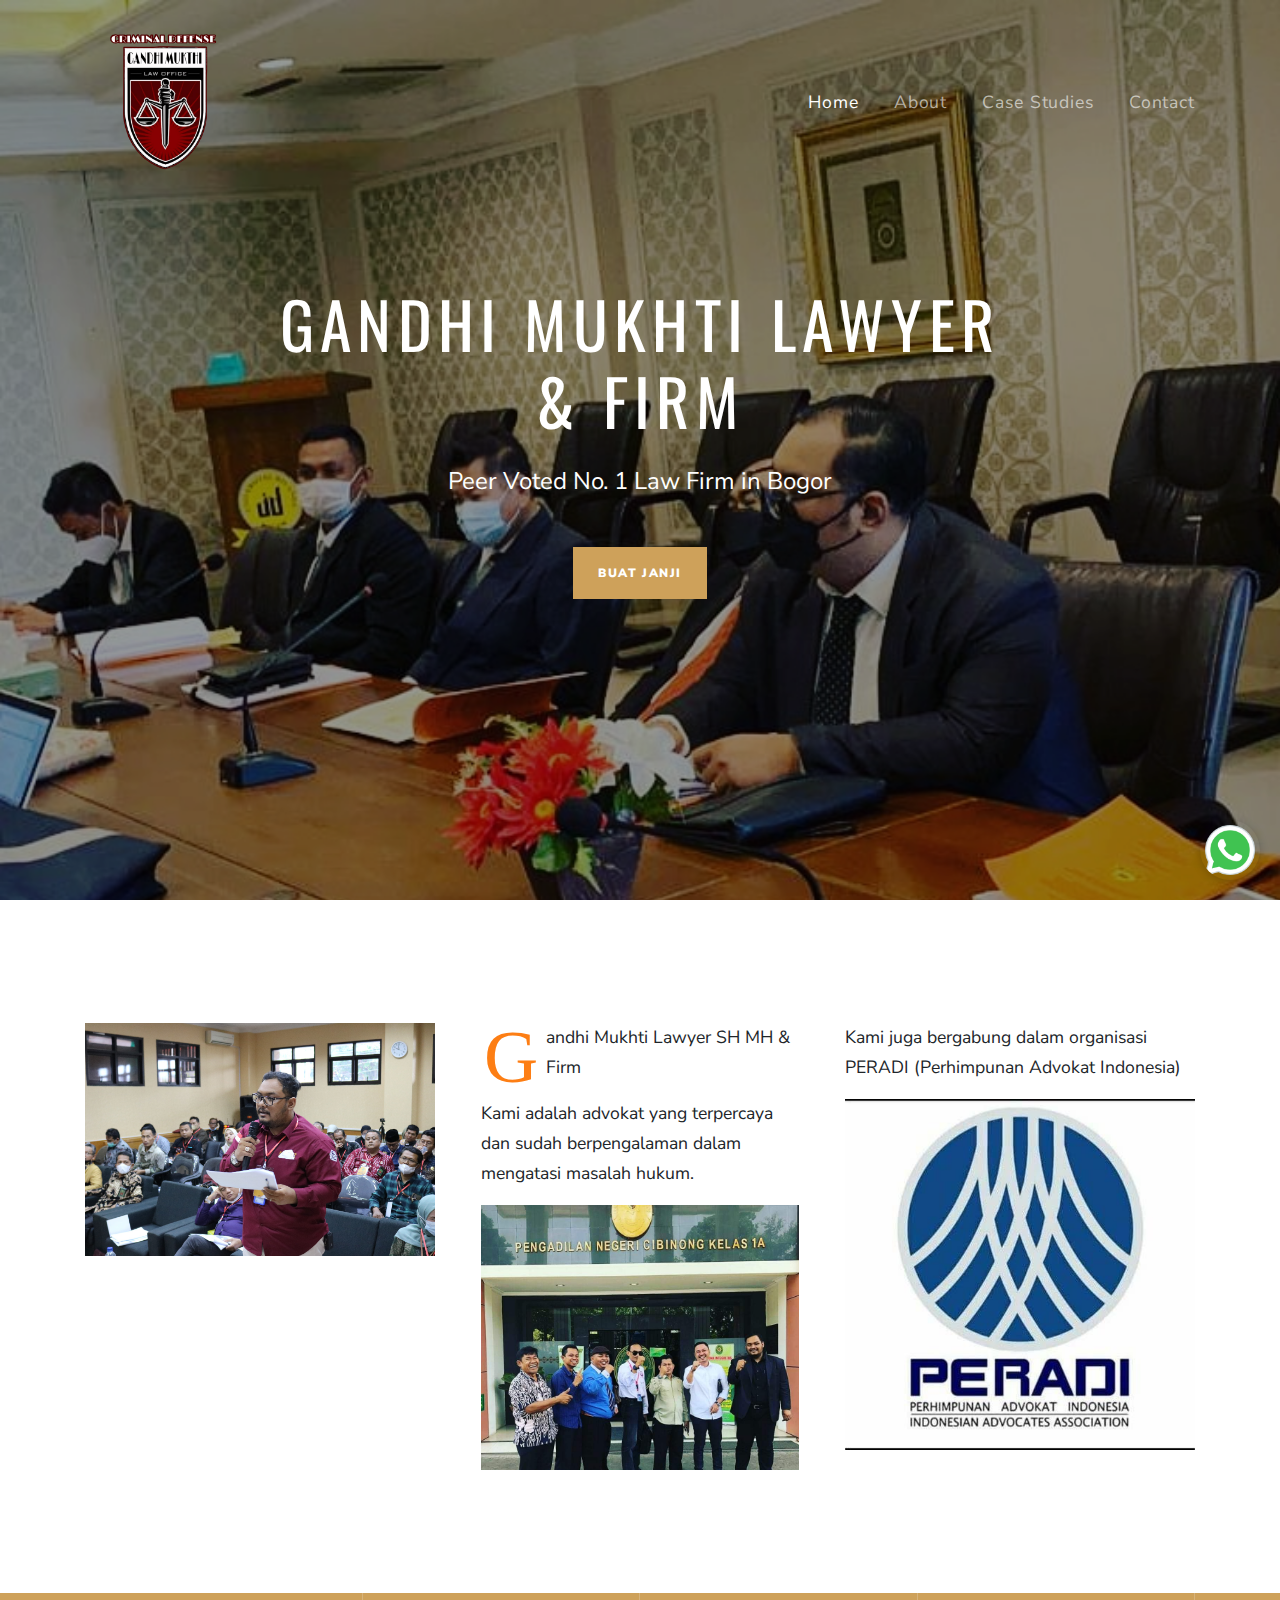
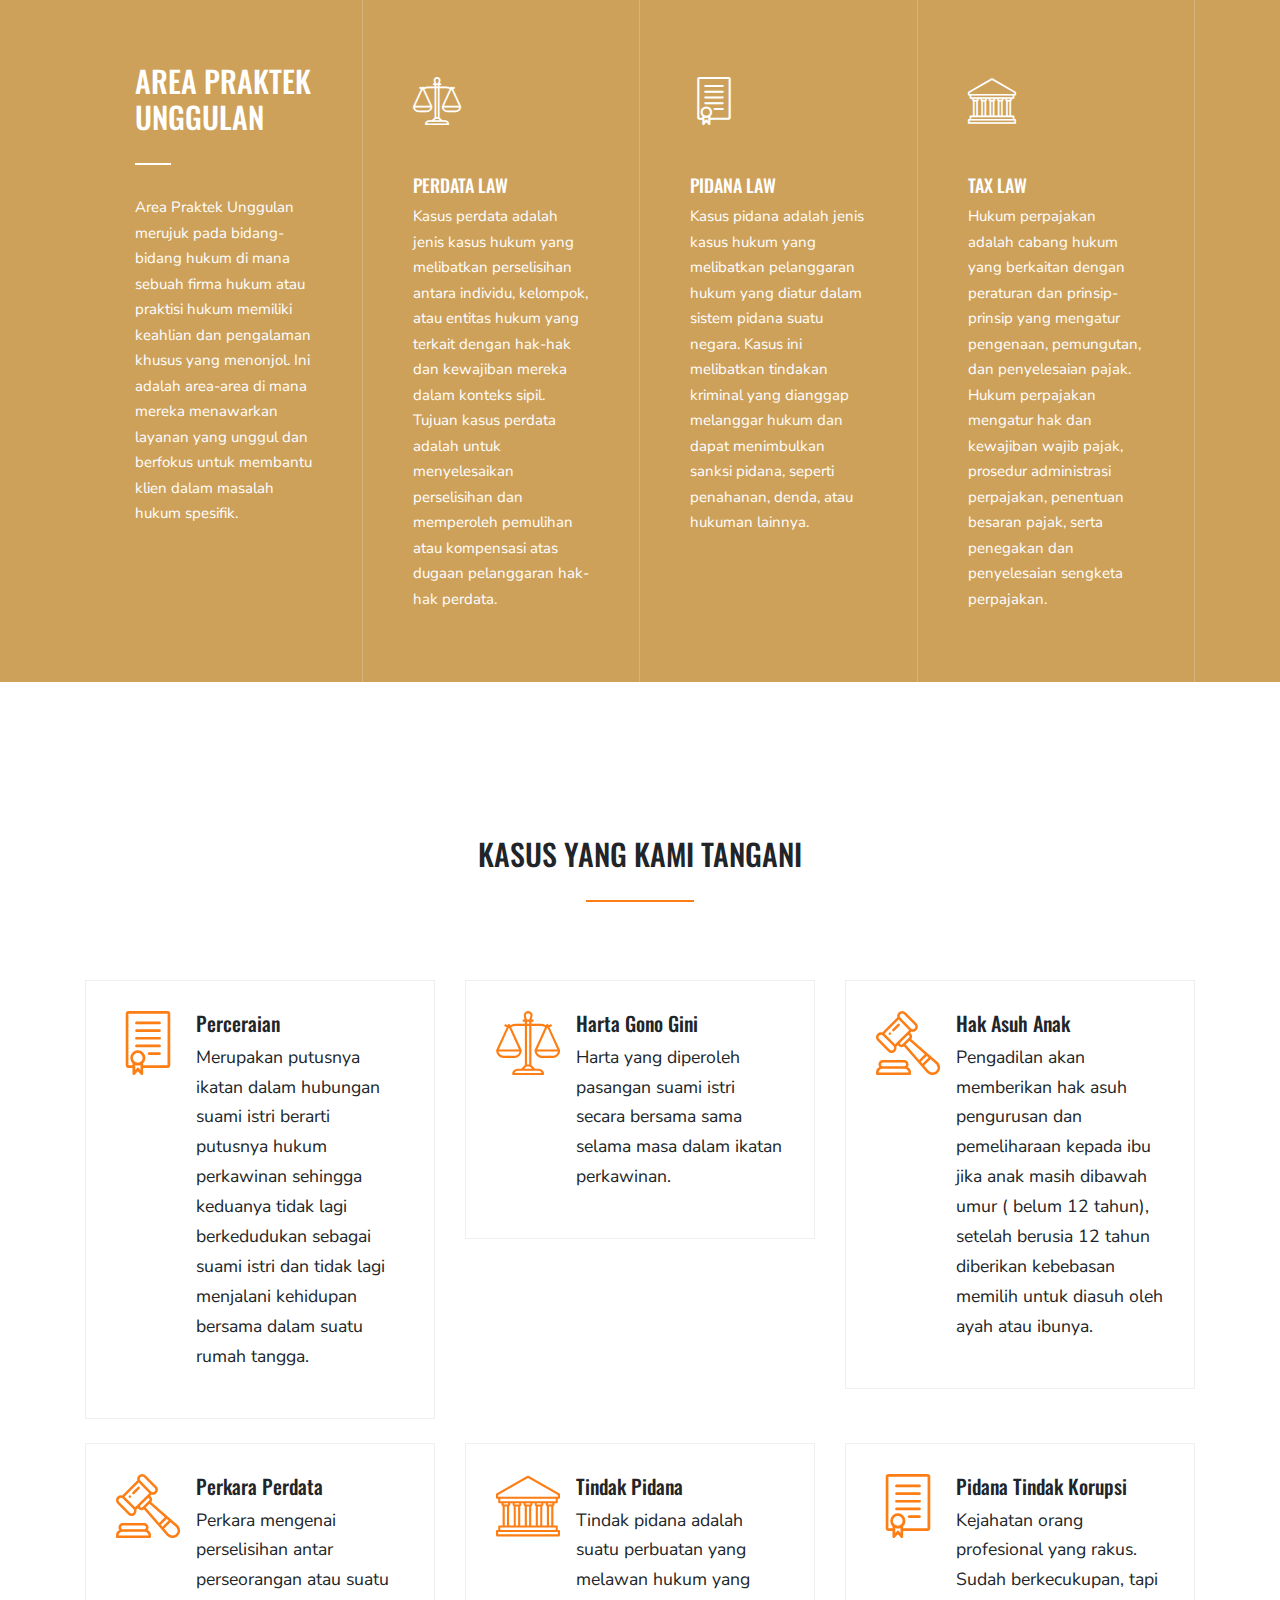
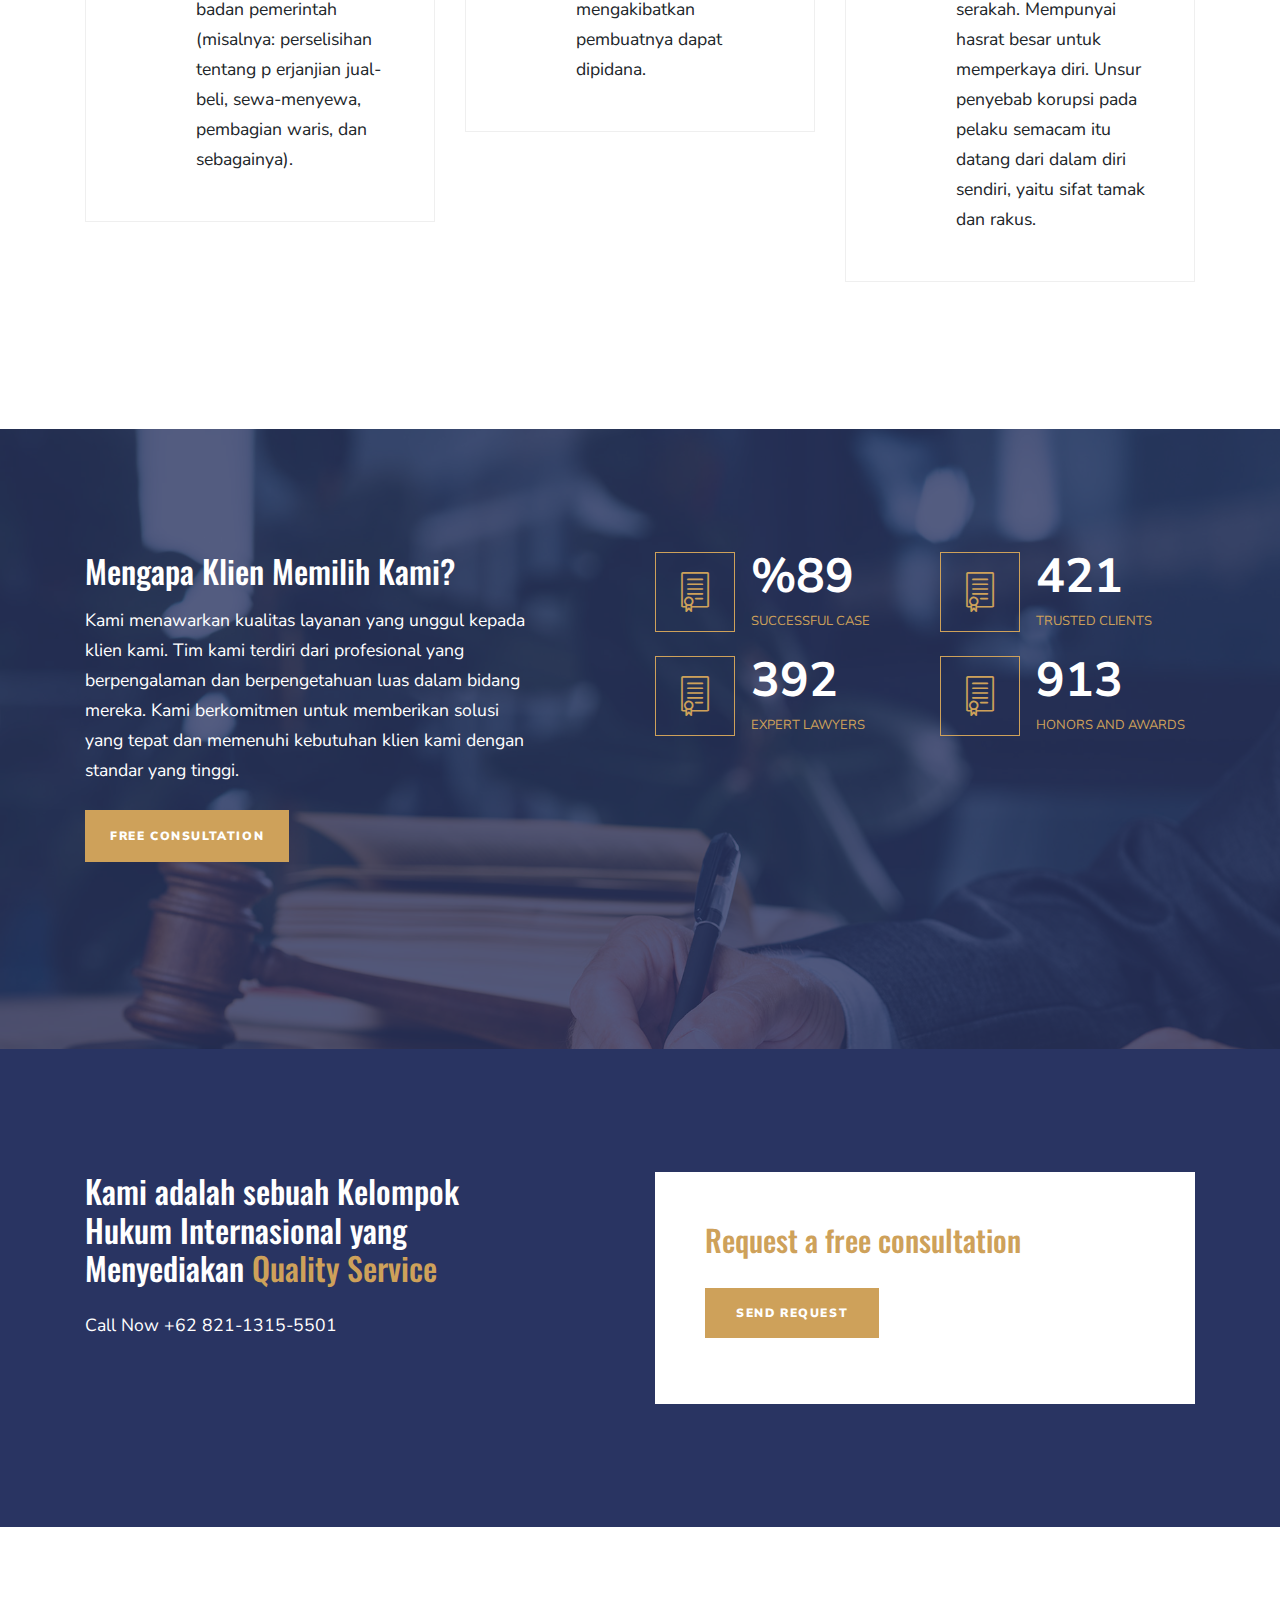
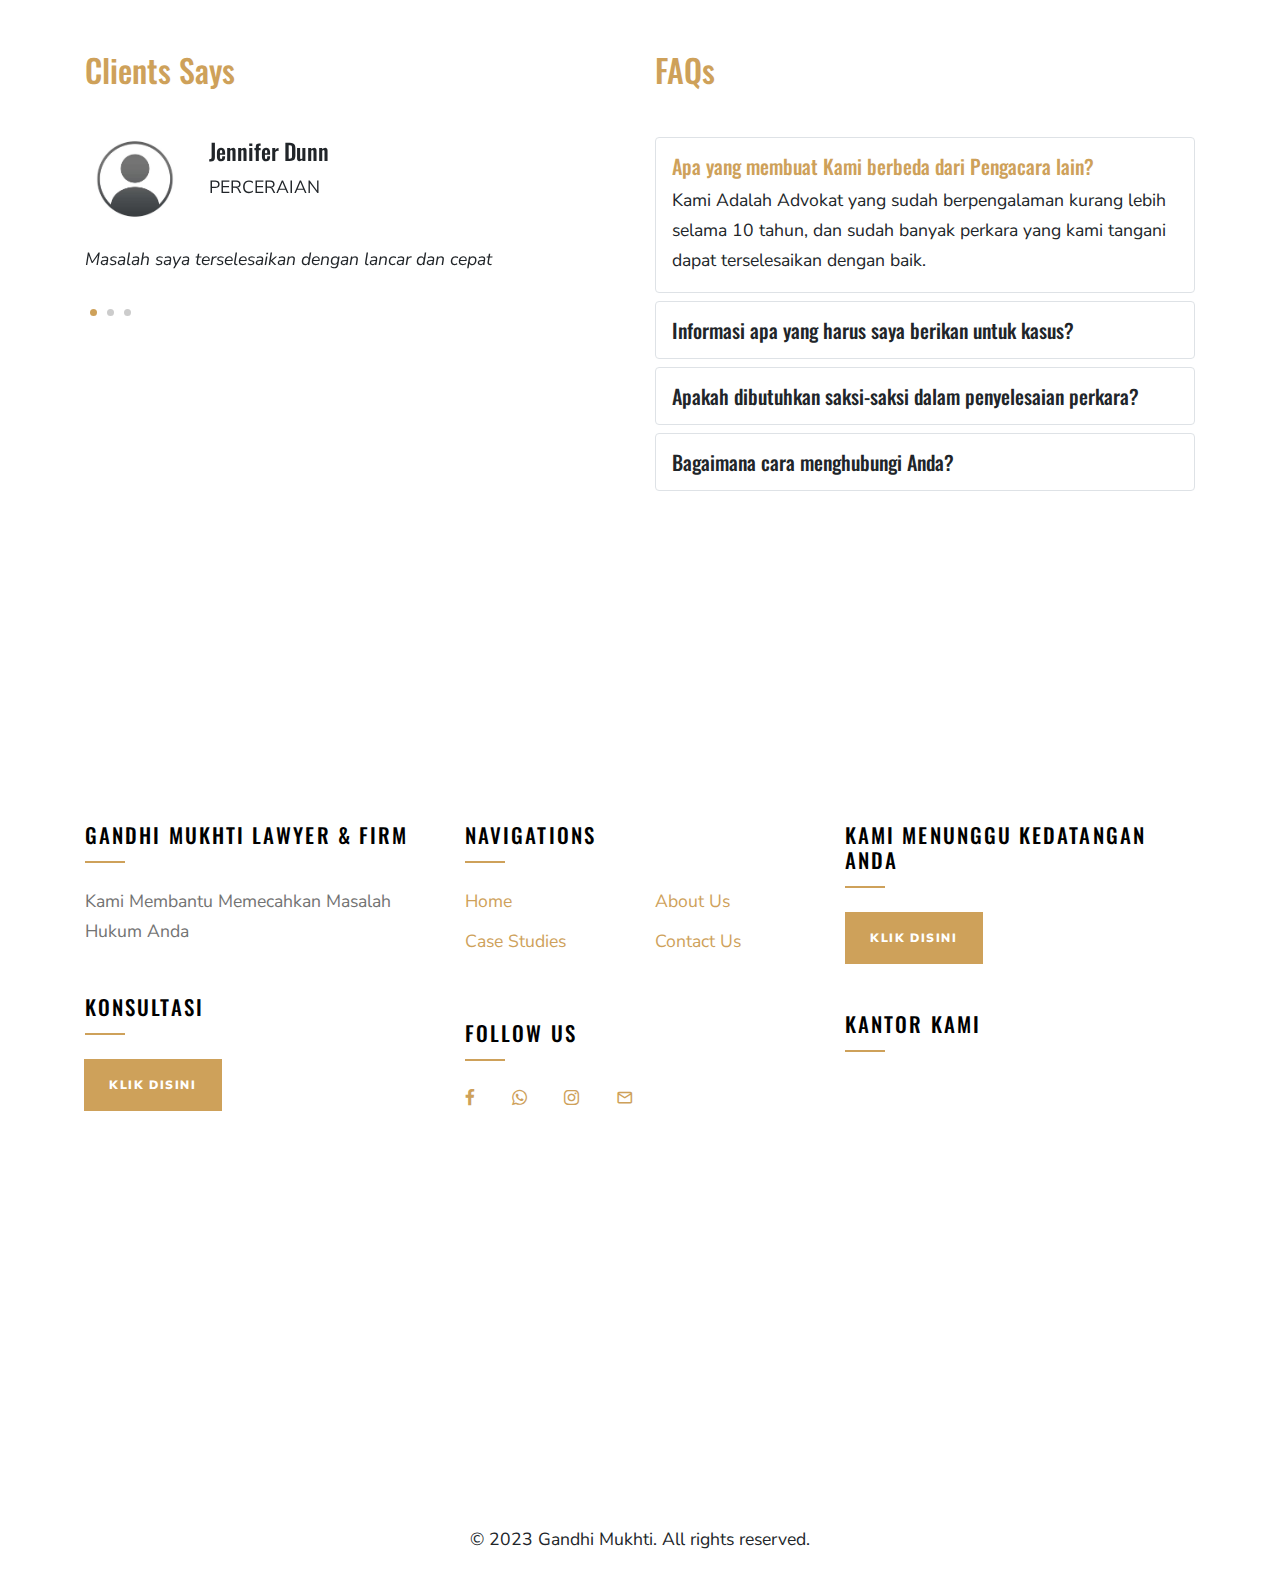
<file: index.html>
<!DOCTYPE html>
<html lang="en">
  <head>
    <title>Kantor Gandhi Mukhti Lawyer & Firm</title>
    <meta charset="utf-8">
    <meta name="viewport" content="width=device-width, initial-scale=1, shrink-to-fit=no">

    <link rel="stylesheet" href="https://fonts.googleapis.com/css?family=Nunito+Sans:200,300,400,700,900|Oswald:400,700">
    <link rel="stylesheet" href="fonts/icomoon/style.css">
    <link rel="stylesheet" href="fonts/flaticon/font/flaticon.css">
        
    <link rel="icon" href="images/logo-removebg.ico" type="image/x-icon">
    <link rel="shortcut icon" href="images/logo-removebg.ico" type="image/x-icon">

    <link rel="stylesheet" href="css/bootstrap.min.css">
    <link rel="stylesheet" href="css/jquery-ui.css">
    <link rel="stylesheet" href="css/owl.carousel.min.css">
    <link rel="stylesheet" href="css/aos.css">
    <link rel="stylesheet" href="css/style.css">
    

  </head>
  <body>
  
    
  
  <div class="site-wrap">

    <div class="site-navbar mt-4">
        <div class="container py-1">
          <div class="row align-items-center">
            <div class="col-8 col-md-8 col-lg-4">
              <h1 class="mb-0"><a href="index.html" class="text-white h2 mb-0"><strong class="contact-logo">
                <img src="img masgilang/logo-removebg.png" width='150px' alt=""></span></strong></a></h1>
            </div>
            <div class="col-4 col-md-4 col-lg-8">
              <nav class="site-navigation text-right text-md-right" role="navigation">

                <div class="d-inline-block d-lg-none ml-md-0 mr-auto py-3"><a href="#" class="site-menu-toggle js-menu-toggle text-white"><span class="icon-menu h3"></span></a></div>

                <ul class="site-menu js-clone-nav d-none d-lg-block">
                  <li class="active">
                    <a href="index.html">Home</a>
                  </li>
                  <li><a href="about.html">About</a></li>
                  <li><a href="case-studies.html">Case Studies</a></li>
                  <li><a href="contact.html">Contact</a></li>
                </ul>
              </nav>
            </div>
           

          </div>
        </div>
      </div>
    </div>

    <div class="site-mobile-menu">
      <div class="site-mobile-menu-header">
        <div class="site-mobile-menu-close mt-3">
          <span class="icon-close2 js-menu-toggle"></span>
        </div>
      </div>
      <div class="site-mobile-menu-body"></div>
    </div> 
    <!-- .site-mobile-menu -->
    
    <div class="site-blocks-cover overlay" style="background-image: url('img\ masgilang/sidang2.jpg');" data-aos="fade" data-stellar-background-ratio="0.5" data-aos="fade">
      <div class="container">
        <div class="row align-items-center justify-content-center">
          <div class="col-md-8 text-center" data-aos="fade-up" data-aos-delay="400">
            <h1 class="mb-4">Gandhi Mukhti Lawyer & Firm</h1>
            <p class="mb-5">
              Peer Voted No. 1 Law Firm in Bogor</p>
            <p><a href="https://api.whatsapp.com/send?phone=6282113155501&text=Halo,%20Mas%20Gillank%20%5Bsaya%5D%20ingin%20bertanya%20mengenai%20pengurusan%20perceraian.%20Terimakasih%20" class="btn btn-primary px-4 py-3">buat janji</a></p>
          </div>
        </div>
      </div>
    </div>
    <div class="site-section section-1">
      <div class="container">
        <div class="row">
          <div class="col-lg-4 mb-md-4">
            <img src="img masgilang/foto1.jpg" alt="Image" class="img-fluid">
          </div>
          <div class="col-lg-4">
            <div class="px-lg-3">
              <p class="dropcap">Gandhi Mukhti Lawyer SH MH & Firm</p>
              <p>Kami adalah advokat yang terpercaya dan sudah berpengalaman dalam mengatasi masalah hukum.</p>
              <img src="img masgilang/WhatsApp Image 2023-07-14 at 10.21.49.jpeg" alt="Image" class="img-fluid">
            </div>
          </div>
          <div class="col-lg-4">
            <p>Kami juga bergabung dalam organisasi PERADI (Perhimpunan Advokat Indonesia)</p>
            <img src="img masgilang/logo peradi.jpg" alt="Image" class="img-fluid">
            <p></p>
            <!-- <blockquote class="blockquote">
              <p>We're committed to success &amp; genuine provider of all types of legal services</p>
            </blockquote> -->
          </div>
        </div>
      </div>
    </div>


    <div class="section-2">
      <div class="container">
        <div class="row no-gutters align-items-stretch align-items-center">
          <div class="col-lg-3 section-title">
            <div class="service-1-title h-100">
              <h2 class="text-white">AREA PRAKTEK UNGGULAN</h2>
              <p>Area Praktek Unggulan merujuk pada bidang-bidang hukum di mana sebuah firma hukum atau praktisi hukum memiliki keahlian dan pengalaman khusus yang menonjol. Ini adalah area-area di mana mereka menawarkan layanan yang unggul dan berfokus untuk membantu klien dalam masalah hukum spesifik.</p>
              <p><a href="#" class="more">View All</a></p>
            </div>
          </div>
          <div class="col-lg-3">
            <div class="service-1 first h-100" style="background-image: url('images/img_1.jpg')">
              <div class="service-1-contents">
                <span class="wrap-icon">
                  <span class="flaticon-balance"></span>
                </span>
                <h2>Perdata Law</h2>
                <p>Kasus perdata adalah jenis kasus hukum yang melibatkan perselisihan antara individu, kelompok, atau entitas hukum yang terkait dengan hak-hak dan kewajiban mereka dalam konteks sipil. Tujuan kasus perdata adalah untuk menyelesaikan perselisihan dan memperoleh pemulihan atau kompensasi atas dugaan pelanggaran hak-hak perdata.</p>
              </div>
            </div>
          </div>
          <div class="col-lg-3">
            <div class="service-1 h-100" style="background-image: url('images/img_2.jpg')">
              <div class="service-1-contents">
                <span class="wrap-icon">
                  <span class="flaticon-law"></span>
                </span>
                <h2>Pidana Law</h2>
                <p>Kasus pidana adalah jenis kasus hukum yang melibatkan pelanggaran hukum yang diatur dalam sistem pidana suatu negara. Kasus ini melibatkan tindakan kriminal yang dianggap melanggar hukum dan dapat menimbulkan sanksi pidana, seperti penahanan, denda, atau hukuman lainnya.</p>
              </div>
            </div>
          </div>
          <div class="col-lg-3">
            <div class="service-1 h-100" style="background-image: url('images/img_3.jpg')">
              <div class="service-1-contents">
                <span class="wrap-icon">
                  <span class="flaticon-courthouse"></span>
                </span>
                <h2>Tax Law</h2>
                <p>Hukum perpajakan adalah cabang hukum yang berkaitan dengan peraturan dan prinsip-prinsip yang mengatur pengenaan, pemungutan, dan penyelesaian pajak. Hukum perpajakan mengatur hak dan kewajiban wajib pajak, prosedur administrasi perpajakan, penentuan besaran pajak, serta penegakan dan penyelesaian sengketa perpajakan.</p>
              </div>
            </div>
          </div>
        </div>
      </div>
    </div>
    
    <div class="site-section section-3">
      <div class="container">
        <div class="row justify-content-center mb-5">
          <div class="col-lg-6 section-title text-center">
            <h2>Kasus Yang Kami Tangani</h2>
          </div>
        </div>

        <div class="row">
          <div class="col-lg-4 col-md-6 mb-4">
            <div class="service-2 d-flex">
              <div class="service-2-icon mr-3"><span class="flaticon-law"></span></div>
              <div class="service-2-contents">
                <h3>Perceraian</h3>
                <p>Merupakan putusnya ikatan dalam hubungan suami istri berarti putusnya hukum perkawinan sehingga keduanya tidak lagi berkedudukan sebagai suami istri dan tidak lagi menjalani kehidupan bersama dalam suatu rumah tangga.</p>
              </div>
            </div>
          </div>
          <div class="col-lg-4 col-md-6 mb-4">
            <div class="service-2 d-flex">
              <div class="service-2-icon mr-3"><span class="flaticon-balance"></span></div>
              <div class="service-2-contents">
                <h3>Harta Gono Gini</h3>
                <p>Harta yang diperoleh pasangan suami istri secara bersama sama selama masa dalam ikatan perkawinan.</p>
              </div>
            </div>
          </div>
          <div class="col-lg-4 col-md-6 mb-4">
            <div class="service-2 d-flex">
              <div class="service-2-icon mr-3"><span class="flaticon-auction"></span></div>
              <div class="service-2-contents">
                <h3>Hak Asuh Anak</h3>
                <p>Pengadilan akan memberikan hak asuh pengurusan dan pemeliharaan kepada ibu jika anak masih dibawah umur ( belum 12 tahun), setelah berusia 12 tahun diberikan kebebasan memilih untuk diasuh oleh ayah atau ibunya.</p>
              </div>
            </div>
          </div>


          <div class="col-lg-4 col-md-6 mb-4">
            <div class="service-2 d-flex">
              <div class="service-2-icon mr-3"><span class="flaticon-auction"></span></div>
              <div class="service-2-contents">
                <h3>Perkara Perdata</h3>
                <p>Perkara mengenai perselisihan antar perseorangan atau suatu badan pemerintah (misalnya: perselisihan tentang p erjanjian jual-beli, sewa-menyewa, pembagian waris, dan sebagainya).

                </p>
              </div>
            </div>
          </div>
          <div class="col-lg-4 col-md-6 mb-4">
            <div class="service-2 d-flex">
              <div class="service-2-icon mr-3"><span class="flaticon-courthouse"></span></div>
              <div class="service-2-contents">
                <h3>Tindak Pidana</h3>
                <p>Tindak pidana adalah suatu perbuatan yang melawan hukum yang mengakibatkan pembuatnya dapat dipidana.</p>
              </div>
            </div>
          </div>
          <div class="col-lg-4 col-md-6 mb-4">
            <div class="service-2 d-flex">
              <div class="service-2-icon mr-3"><span class="flaticon-law"></span></div>
              <div class="service-2-contents">
                <h3>Pidana Tindak Korupsi</h3>
                <p>Kejahatan orang profesional yang rakus. Sudah berkecukupan, tapi serakah. Mempunyai hasrat besar untuk memperkaya diri. Unsur penyebab korupsi pada pelaku semacam itu datang dari dalam diri sendiri, yaitu sifat tamak dan rakus.</p>
              </div>
            </div>
          </div>

        </div>
      </div>
    </div>

    <div class="site-section section-4" style="background-image: url('images/hero_2.jpg')">
      <div class="container">
        <div class="row">
          <div class="col-lg-5 mr-auto mb-5">
            <h2 class="mb-3">Mengapa Klien Memilih Kami?</h2>
            <p class="mb-4 d-block">Kami menawarkan kualitas layanan yang unggul kepada klien kami. Tim kami terdiri dari profesional yang berpengalaman dan berpengetahuan luas dalam bidang mereka. Kami berkomitmen untuk memberikan solusi yang tepat dan memenuhi kebutuhan klien kami dengan standar yang tinggi.</p>
            <p><a href="https://api.whatsapp.com/send?phone=6282113155501&text=Halo,%20Mas%20Gillank%20%5Bsaya%5D%20ingin%20bertanya%20mengenai%20pengurusan%20perceraian.%20Terimakasih%20" class="btn btn-primary px-4 py-3" class="btn btn-primary py-3 px-4">Free Consultation</a></p>
          </div>
          <div class="col-lg-6">
            <div class="row">

              <div class="col-md-6 mb-4">
                <div class="feature-1 d-flex">
                  <span class="feature-1-icon mr-3">
                    <span class="flaticon-law"></span>
                  </span>
                  <div class="feature-1-contents">
                    <strong class="number">%89</strong>
                    <span class="caption">Successful Case</span>
                  </div>
                </div>
              </div>
              <div class="col-md-6 mb-4">
                <div class="feature-1 d-flex">
                  <span class="feature-1-icon mr-3">
                    <span class="flaticon-law"></span>
                  </span>
                  <div class="feature-1-contents">
                    <strong class="number">421</strong>
                    <span class="caption">Trusted Clients</span>
                  </div>
                </div>
              </div>

              <div class="col-md-6 mb-4">
                <div class="feature-1 d-flex">
                  <span class="feature-1-icon mr-3">
                    <span class="flaticon-law"></span>
                  </span>
                  <div class="feature-1-contents">
                    <strong class="number">392</strong>
                    <span class="caption">Expert Lawyers</span>
                  </div>
                </div>
              </div>
              <div class="col-md-6 mb-4">
                <div class="feature-1 d-flex">
                  <span class="feature-1-icon mr-3">
                    <span class="flaticon-law"></span>
                  </span>
                  <div class="feature-1-contents">
                    <strong class="number">913</strong>
                    <span class="caption">Honors and Awards</span>
                  </div>
                </div>
              </div>


            </div>
          </div>
        </div>
      </div>
    </div>



    

    <div class="site-section section-5">
      <div class="container">
        <div class="row">
          <div class="col-lg-5 mr-auto">
            <h2 class="mb-4">Kami adalah sebuah Kelompok Hukum Internasional yang Menyediakan <span class="text-primary">Quality Service</span></h2>
            <p></p>
            <!-- <p>Lorem ipsum dolor sit amet, consectetur adipisicing elit. Aliquid modi porro impedit ea saepe nihil distinctio labore expedita, debitis numquam!</p> -->

            <div class="call-now">
              <span>Call Now +62 821-1315-5501 </span>
            </div>
          </div>
          <div class="col-lg-6">
            <div class="form-request">
              <h2>Request a free consultation</h2>
              <form action="https://api.whatsapp.com/send?phone=6282113155501&text=Halo,%20Mas%20Gillank%20%5Bsaya%5D%20ingin%20bertanya%20mengenai%20pengurusan%20perceraian.%20Terimakasih%20">
                <div class="form-group">
                
                </div>
                <div class="form-group">
                  <input type="submit" class="btn btn-primary" value="Send Request">
                </div>
              </form>
            </div>
          </div>
        </div>
      </div>
    </div>
    

    <div class="site-section section-6">
      <div class="container">
        <div class="row">
          <div class="col-lg-5 mr-auto">
            <h2 class="mb-5"><span class="text-primary">Clients Says</span></h2>
            <div class="owl-carousel nonloop-block-4 testimonial-slider">
              <div class="testimony-1">
                <div class="d-flex align-items-center mb-4">
                  <img src="img masgilang/th.jpg" alt="Image" class="vcard mr-4">
                  <div>
                    <h3>Jennifer Dunn
                    </h3>
                    <p>PERCERAIAN</p>
                  </div>
                </div>
                <blockquote>
                  <p>Masalah saya terselesaikan dengan lancar dan cepat</p>
                </blockquote>
              </div>

              <div class="testimony-1">
                <div class="d-flex align-items-center mb-4">
                  <img src="img masgilang/th.jpg" alt="Image" class="vcard mr-4">
                  <div>
                    <h3>Arsyad</h3>
                    <p>HAK ASUH ANAK</p>
                  </div>
                </div>
                <blockquote>
                  <p>Masalah saya dapat diselesaikan secara cepat dan baik</p>
                </blockquote>
              </div>


              <div class="testimony-1">
                <div class="d-flex align-items-center mb-4">
                  <img src="img masgilang/th.jpg" alt="Image" class="vcard mr-4">
                  <div>
                    <h3>John Doe</h3>
                    <p>PIDANA KORUPSI</p>
                  </div>
                </div>
                <blockquote>
                  <p>Masalah saya dapat di selesaikan dengan baik dan cepat</p>
                </blockquote>
              </div>
            </div>
          </div>
          <div class="col-lg-6">
            
            <h2 class="mb-5"><span class="text-primary">FAQs</span></h2>

            <div class="border p-3 rounded mb-2">
              <a data-toggle="collapse" href="#collapse-1" role="button" aria-expanded="true" aria-controls="collapse-1" class="accordion-item h5 d-block mb-0">Apa yang membuat Kami berbeda dari Pengacara lain?</a>

              <div class="collapse show" id="collapse-1">
                <div class="pt-2">
                  <p class="mb-0">Kami Adalah Advokat yang sudah berpengalaman kurang lebih selama 10 tahun, dan sudah banyak perkara yang kami tangani dapat terselesaikan dengan baik.</p>
                </div>
              </div>
            </div>

            <div class="border p-3 rounded mb-2">
              <a data-toggle="collapse" href="#collapse-4" role="button" aria-expanded="false" aria-controls="collapse-4" class="accordion-item h5 d-block mb-0">Informasi apa yang harus saya berikan untuk kasus?</a>

              <div class="collapse" id="collapse-4">
                <div class="pt-2">
                  <p class="mb-0">Calon klient harus memberikan kronologis perkara dengan jelas dan sejujur jujurnya berserta bukti pendukungnya.</p>
                </div>
              </div>
            </div>

            <div class="border p-3 rounded mb-2">
              <a data-toggle="collapse" href="#collapse-2" role="button" aria-expanded="false" aria-controls="collapse-2" class="accordion-item h5 d-block mb-0">Apakah dibutuhkan saksi-saksi dalam penyelesaian perkara?</a>

              <div class="collapse" id="collapse-2">
                <div class="pt-2">
                  <p class="mb-0">Sangat perlu</p>
                </div>
              </div>
            </div>
            <div class="border p-3 rounded mb-2">
              <a data-toggle="collapse" href="#collapse-3" role="button" aria-expanded="false" aria-controls="collapse-3" class="accordion-item h5 d-block mb-0">Bagaimana cara menghubungi Anda?</a>

              <div class="collapse" id="collapse-3">
                <div class="pt-2">
                  <p class="mb-0">Bisa menghubungi sosial media yang tertera dan nomor yang tertera</p>
                </div>
              </div>
            </div>
          </div>
          
        </div>
      </div>
    </div>
    <div class="bg-primary" data-aos="fade">
      <div class="container">
        <div class="row mx-auto justify-content-center">
          <a href="https://www.facebook.com/gandhiadv?mibextid=ZbWKwL" class="col-2 text-center py-4 social-icon d-block"><span class="icon-facebook text-white"></span></a>
          <a href="https://api.whatsapp.com/send?phone=6282113155501&text=Halo,%20Mas%20Gillank%20%5Bsaya%5D%20ingin%20bertanya%20mengenai%20pengurusan%20perceraian.%20Terimakasih%20" class="col-2 text-center py-4 social-icon d-block"><span class="icon-whatsapp text-white"></span></a>
          <a href="https://www.instagram.com/gillankgandhi.sh.mh/?next=%2F" class="col-2 text-center py-4 social-icon d-block"><span class="icon-instagram text-white"></span></a>
          <a href="mailto:gillankgandhi.sh@gmail.com" class="col-2 text-center py-4 social-icon d-block"><span class="icon-mail_outline text-white"></span></a>
        </div>
      </div>
    </div>

    <footer class="site-footer">
      <div class="container">
        <div class="row">
          <div class="col-lg-4">
            <div class="mb-5">
              <h3 class="footer-heading mb-4">Gandhi Mukhti Lawyer & Firm</h3>
              <p>
                Kami Membantu Memecahkan Masalah Hukum Anda</p>
            </div>
            <div class="mb-5">
              <h3 class="footer-heading mb-4">konsultasi</h3>
              <form action="" method="post" class="site-block-subscribe">
                <div class="input-group mb-3">
                
                  <div class="input-group-append">
                    <p><a href="https://api.whatsapp.com/send?phone=6282113155501&text=Halo,%20Mas%20Gillank%20%5Bsaya%5D%20ingin%20bertanya%20mengenai%20pengurusan%20perceraian.%20Terimakasih%20" class="btn btn-primary px-4 py-3">klik disini</a></p>
                  </div>
                </div>
              </form>
            </div>
          </div>
          <div class="col-lg-4 mb-5 mb-lg-0">
            <div class="row mb-5">
              <div class="col-md-12">
                <h3 class="footer-heading mb-4">Navigations</h3>
              </div>
              <div class="col-md-6 col-lg-6">
                <ul class="list-unstyled">
                  <li><a href="https://pengacaracerai.vercel.app/index.html">Home</a></li>
                  <li><a href="https://pengacaracerai.vercel.app/case-studies.html">Case Studies</a></li>
                </ul>
              </div>
              <div class="col-md-6 col-lg-6">
                <ul class="list-unstyled">
                  <li><a href="https://pengacaracerai.vercel.app/about.html">About Us</a></li>
                  <li><a href="https://pengacaracerai.vercel.app/contact.html">Contact Us</a></li>
                </ul>
              </div>
            </div>

            <div class="row">
              <div class="col-md-12">
                <h3 class="footer-heading mb-4">Follow Us</h3>

                <div>
                  <a href="https://www.facebook.com/gandhiadv?mibextid=ZbWKwL" class="pl-0 pr-3"><span class="icon-facebook"></span></a>
                  <a href="https://api.whatsapp.com/send?phone=6282113155501&text=Halo,%20Mas%20Gillank%20%5Bsaya%5D%20ingin%20bertanya%20mengenai%20pengurusan%20perceraian.%20Terimakasih%20" class="pl-3 pr-3"><span class="icon-whatsapp"></span></a>
                  <a href="https://www.instagram.com/gillankgandhi.sh.mh/?next=%2F" class="pl-3 pr-3"><span class="icon-instagram"></span></a>
                  <a href="mailto:gillankgandhi.sh@gmail.com" class="pl-3 pr-3"><span class="icon-mail_outline"></span></a>
                </div>
              </div>
            </div>

          </div>

          <div class="col-lg-4 mb-5 mb-lg-0">
            <div class="mb-5">
              <h3 class="footer-heading mb-4">Kami menunggu kedatangan Anda</h3><p><a href="https://api.whatsapp.com/send?phone=6282113155501&text=Halo,%20Mas%20Gillank%20%5Bsaya%5D%20ingin%20bertanya%20mengenai%20pengurusan%20perceraian.%20Terimakasih%20" class="btn btn-primary px-4 py-3">klik disini</a></p>
             </div> 
             <div class="row">
              <div class="col-md-12">
                <h3 class="footer-heading mb-4">Kantor kami</h3>

             <div class="lokasi container" id="lokasi">
              <iframe id="map" data-aos="fade-up" data-aos-duration="500" data-aos-delay="800"
                     src="https://www.google.com/maps/embed?pb=!1m14!1m8!1m3!1d3964.344010955007!2d106.837608!3d-6.47804!3m2!1i1024!2i768!4f13.1!3m3!1m2!1s0x2e69c1ec9767b6ff%3A0x2f5251ecf396d89!2sPENGACARA%20GILLANG%20GANDI%20MUKTHI%2C%20S.H.%2CM.H.!5e0!3m2!1sen!2sid!4v1689578950383!5m2!1sen!2sid" width="300" height="300" style="border:0;" allowfullscreen="" loading="lazy" referrerpolicy="no-referrer-when-downgrade">
              </iframe>
          </div>
          
        </div>
      </div>
    </footer>
    <div class="container text-center py-3">
      <p>&copy; 2023 Gandhi Mukhti. All rights reserved.</p>
    </div>

  </div>
  <div class="chat-icon">
    <a href="https://api.whatsapp.com/send?phone=6282113155501&text=Halo,%20Mas%20Gillank%20%5Bsaya%5D%20ingin%20bertanya%20mengenai%20pengurusan%20perceraian.%20Terimakasih%20" target="_blank">
        <img src="images/wa.png" alt="Chat Icon">
    </a>
  </div>


  <script src="js/jquery-3.3.1.min.js"></script>
  <script src="js/bootstrap.min.js"></script>
  <script src="js/owl.carousel.min.js"></script>
  <script src="js/jquery.magnific-popup.min.js"></script>
  <script src="js/aos.js"></script>
  <script src="js/main.js"></script>
  <script>
    
  </script>

  </body>
</html>
</file>
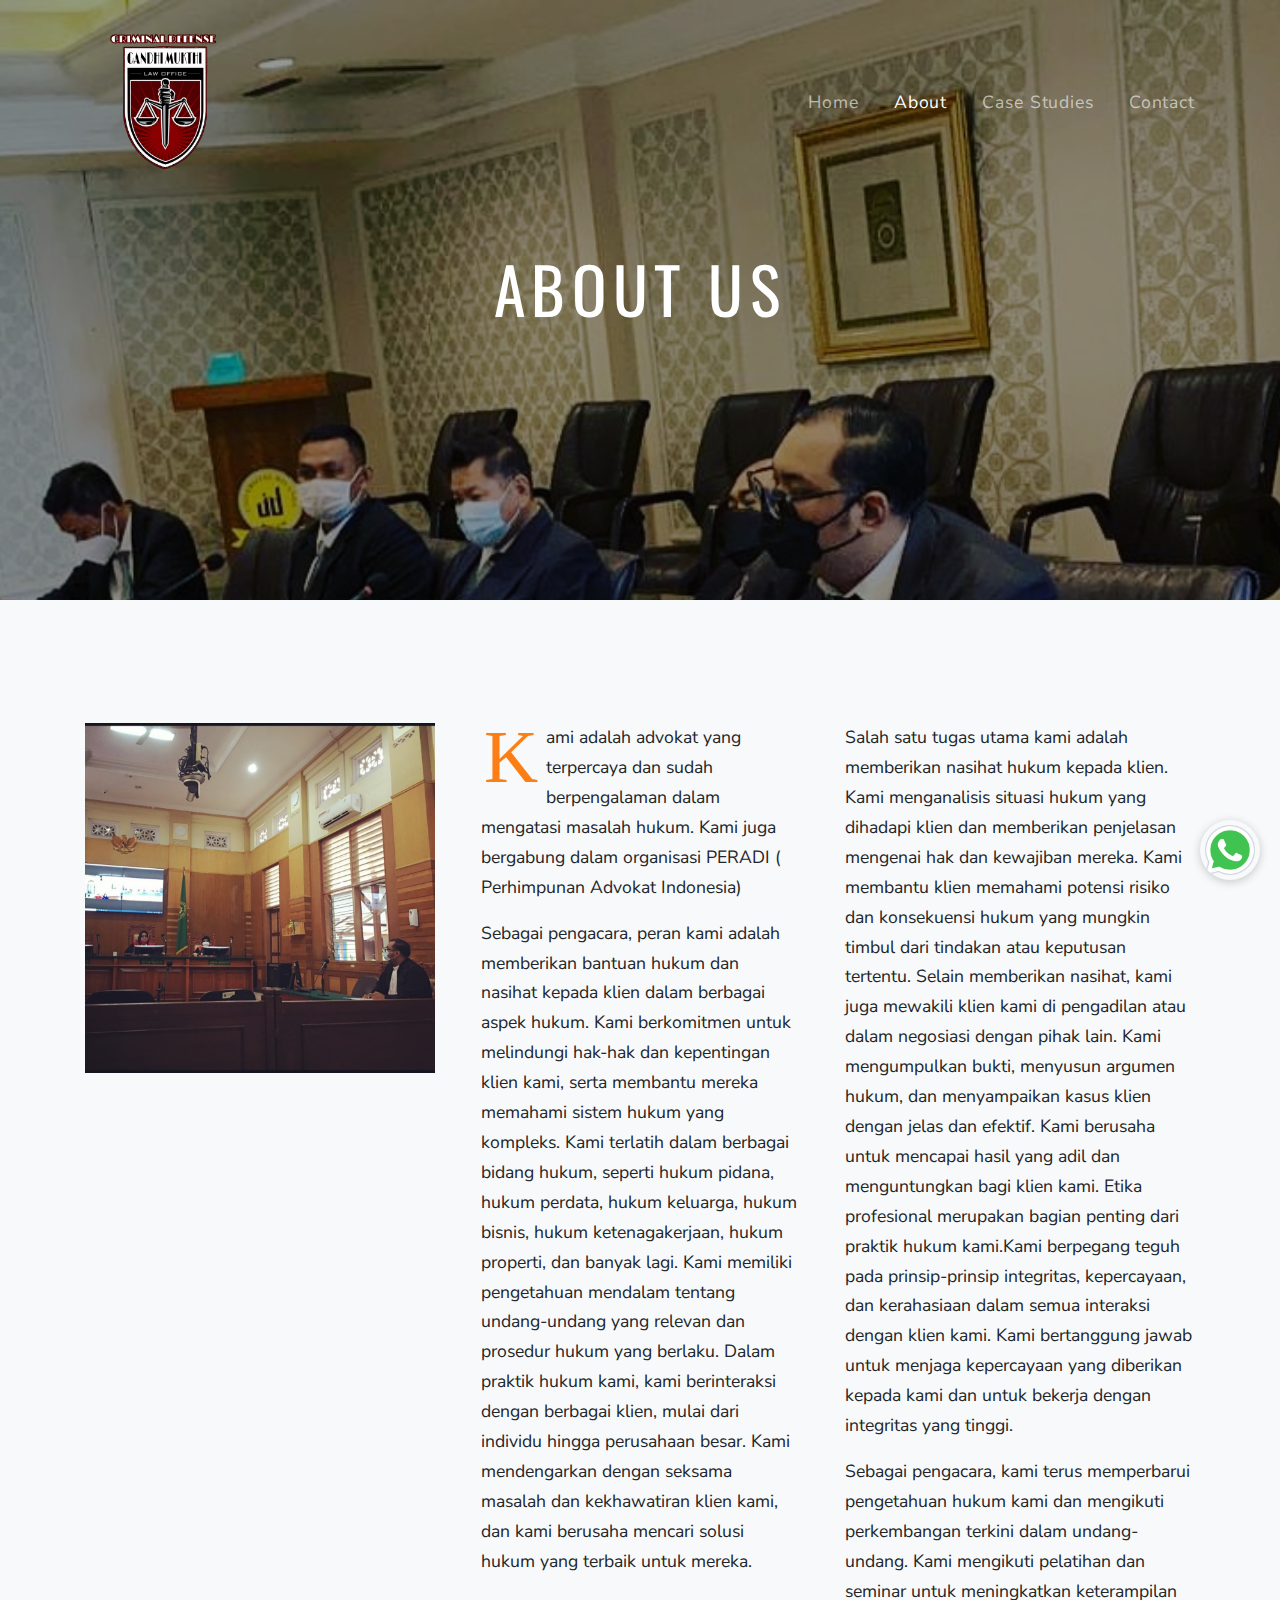
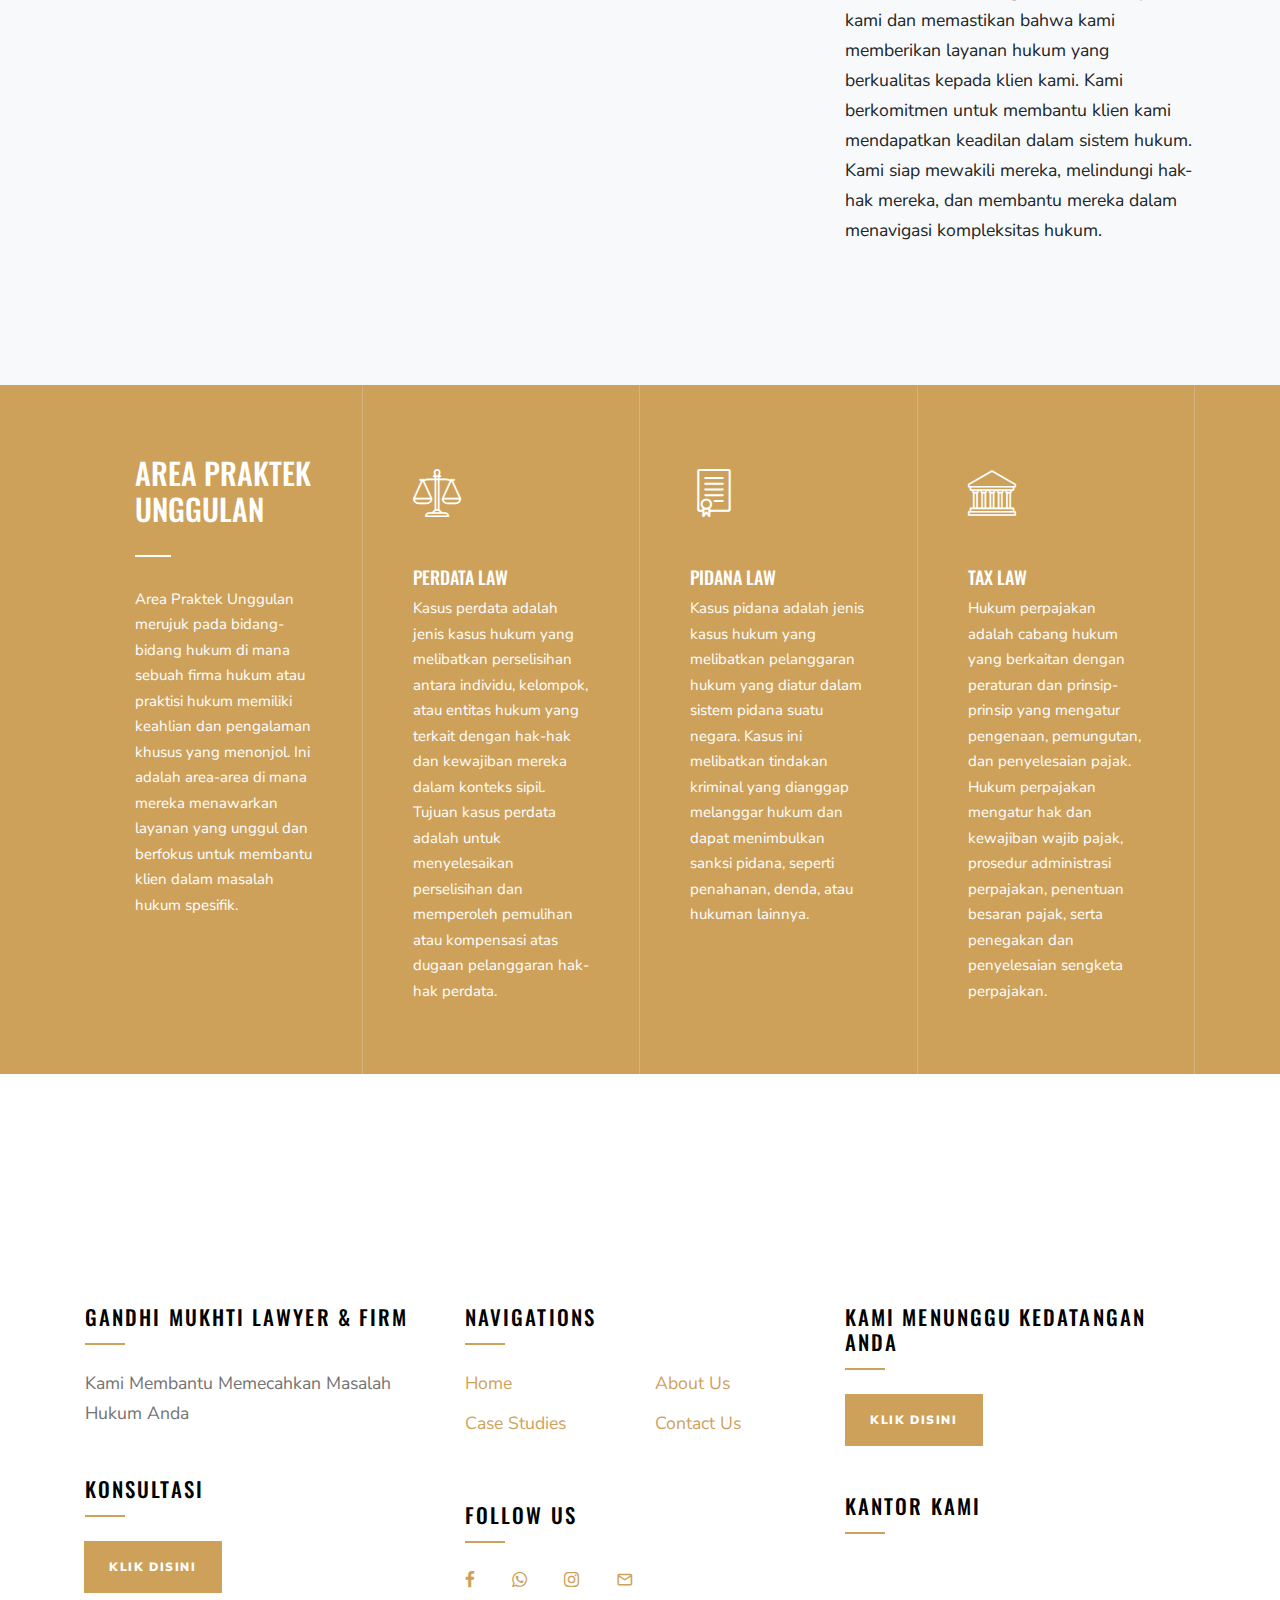
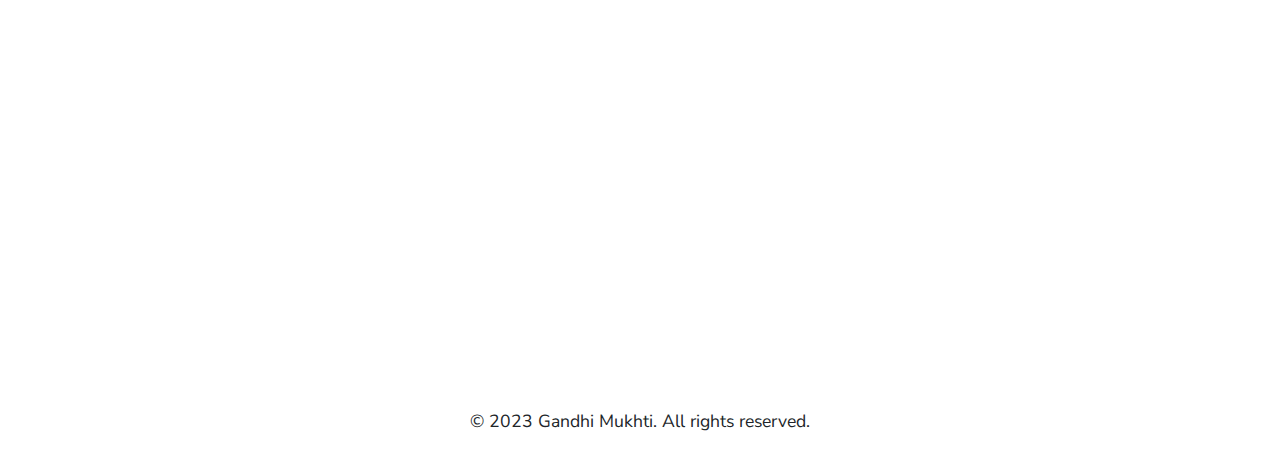
<file: about.html>
<!DOCTYPE html>
<html lang="en">
  <head>
    <title>Kantor Gandhi Mukhti Lawyer & Firm</title>
    <meta charset="utf-8">
    <meta name="viewport" content="width=device-width, initial-scale=1, shrink-to-fit=no">

    <link rel="stylesheet" href="https://fonts.googleapis.com/css?family=Nunito+Sans:200,300,400,700,900|Oswald:400,700"> 
    <link rel="stylesheet" href="fonts/icomoon/style.css">

    <link rel="stylesheet" href="css/bootstrap.min.css">
    <link rel="stylesheet" href="css/jquery-ui.css">
    <link rel="stylesheet" href="css/owl.carousel.min.css">
    <link rel="stylesheet" href="fonts/flaticon/font/flaticon.css">
    
    <link rel="icon" href="images/logo-removebg.ico" type="image/x-icon">
    <link rel="shortcut icon" href="images/logo-removebg.ico" type="image/x-icon">

    <link rel="stylesheet" href="css/aos.css">
    <link rel="stylesheet" href="css/style.css">
    
  </head>
  <body>
  
    
  
  <div class="site-wrap">

    <div class="site-navbar mt-4">
        <div class="container py-1">
          <div class="row align-items-center">
            <div class="col-8 col-md-8 col-lg-4">
              <h1 class="mb-0"><a href="index.html" class="text-white h2 mb-0"><strong class="contact-logo">
                <img src="img masgilang/logo-removebg.png" width='150px' alt=""></span></strong></a></h1>
            </div>
            <div class="col-4 col-md-4 col-lg-8">
              <nav class="site-navigation text-right text-md-right" role="navigation">

                <div class="d-inline-block d-lg-none ml-md-0 mr-auto py-3"><a href="#" class="site-menu-toggle js-menu-toggle text-white"><span class="icon-menu h3"></span></a></div>

                <ul class="site-menu js-clone-nav d-none d-lg-block">
                  <li>
                    <a href="index.html">Home</a>
                  </li>
                  <li class="active"><a href="about.html">About</a></li>
                  <li><a href="case-studies.html">Case Studies</a></li>
                  <li><a href="contact.html">Contact</a></li>
                </ul>
              </nav>
            </div>
           

          </div>
        </div>
      </div>
    </div>

    <div class="site-mobile-menu">
      <div class="site-mobile-menu-header">
        <div class="site-mobile-menu-close mt-3">
          <span class="icon-close2 js-menu-toggle"></span>
        </div>
      </div>
      <div class="site-mobile-menu-body"></div>
    </div> <!-- .site-mobile-menu -->
    
    <div class="site-blocks-cover inner-page-cover overlay" style="background-image: url('img\ masgilang/sidang2.jpg');" data-aos="fade" data-stellar-background-ratio="0.5" data-aos="fade">
      <div class="container">
        <div class="row align-items-center justify-content-center">
          <div class="col-md-8 text-center" data-aos="fade-up" data-aos-delay="400">
            <h1 class="mb-4">About Us</h1>
          </div>
        </div>
      </div>
    </div>
    
    
    <div class="site-section section-1 bg-light">
      <div class="container">
        <div class="row">
          <div class="col-lg-4 mb-md-4">
            <img src="img masgilang/sidang.jpg" alt="Image" class="img-fluid">
          </div>
          <div class="col-lg-4">
            <div class="px-lg-3">
              <p class="dropcap">Kami adalah advokat yang terpercaya dan sudah berpengalaman dalam mengatasi masalah hukum.
                Kami juga bergabung dalam organisasi PERADI ( Perhimpunan Advokat Indonesia)</p>
              <p>Sebagai pengacara, peran kami adalah memberikan bantuan hukum dan nasihat kepada klien dalam berbagai aspek hukum. Kami berkomitmen untuk melindungi hak-hak dan kepentingan klien kami, serta membantu mereka memahami sistem hukum yang kompleks.
                Kami terlatih dalam berbagai bidang hukum, seperti hukum pidana, hukum perdata, hukum keluarga, hukum bisnis, hukum ketenagakerjaan, hukum properti, dan banyak lagi. Kami memiliki pengetahuan mendalam tentang undang-undang yang relevan dan prosedur hukum yang berlaku.
                Dalam praktik hukum kami, kami berinteraksi dengan berbagai klien, mulai dari individu hingga perusahaan besar. Kami mendengarkan dengan seksama masalah dan kekhawatiran klien kami, dan kami berusaha mencari solusi hukum yang terbaik untuk mereka.</p>
            </div>
          </div>
          <div class="col-lg-4">
            <p>Salah satu tugas utama kami adalah memberikan nasihat hukum kepada klien. Kami menganalisis situasi hukum yang dihadapi klien dan memberikan penjelasan mengenai hak dan kewajiban mereka. Kami membantu klien memahami potensi risiko dan konsekuensi hukum yang mungkin timbul dari tindakan atau keputusan tertentu.
              Selain memberikan nasihat, kami juga mewakili klien kami di pengadilan atau dalam negosiasi dengan pihak lain. Kami mengumpulkan bukti, menyusun argumen hukum, dan menyampaikan kasus klien dengan jelas dan efektif. Kami berusaha untuk mencapai hasil yang adil dan menguntungkan bagi klien kami.
              Etika profesional merupakan bagian penting dari praktik hukum kami.Kami berpegang teguh pada prinsip-prinsip integritas, kepercayaan, dan kerahasiaan dalam semua interaksi dengan klien kami. Kami bertanggung jawab untuk menjaga kepercayaan yang diberikan kepada kami dan untuk bekerja dengan integritas yang tinggi.</p>
            <p>Sebagai pengacara, kami terus memperbarui pengetahuan hukum kami dan mengikuti perkembangan terkini dalam undang-undang. Kami mengikuti pelatihan dan seminar untuk meningkatkan keterampilan kami dan memastikan bahwa kami memberikan layanan hukum yang berkualitas kepada klien kami. 
              Kami berkomitmen untuk membantu klien kami mendapatkan keadilan dalam sistem hukum. Kami siap mewakili mereka, melindungi hak-hak mereka, dan membantu mereka dalam menavigasi kompleksitas hukum.</p>
          </div>
        </div>
      </div>
    </div>




    <div class="section-2">
      <div class="container">
        <div class="row no-gutters align-items-stretch align-items-center">
          <div class="col-lg-3 section-title">
            <div class="service-1-title h-100">
              <h2 class="text-white">AREA PRAKTEK UNGGULAN</h2>
              <p>Area Praktek Unggulan merujuk pada bidang-bidang hukum di mana sebuah firma hukum atau praktisi hukum memiliki keahlian dan pengalaman khusus yang menonjol. Ini adalah area-area di mana mereka menawarkan layanan yang unggul dan berfokus untuk membantu klien dalam masalah hukum spesifik.</p>
              <p><a href="#" class="more">View All</a></p>
            </div>
          </div>
          <div class="col-lg-3">
            <div class="service-1 first h-100" style="background-image: url('images/img_1.jpg')">
              <div class="service-1-contents">
                <span class="wrap-icon">
                  <span class="flaticon-balance"></span>
                </span>
                <h2>PERDATA LAW</h2>
                <p>Kasus perdata adalah jenis kasus hukum yang melibatkan perselisihan antara individu, kelompok, atau entitas hukum yang terkait dengan hak-hak dan kewajiban mereka dalam konteks sipil. Tujuan kasus perdata adalah untuk menyelesaikan perselisihan dan memperoleh pemulihan atau kompensasi atas dugaan pelanggaran hak-hak perdata.</p>
              </div>
            </div>
          </div>
          <div class="col-lg-3">
            <div class="service-1 h-100" style="background-image: url('images/img_2.jpg')">
              <div class="service-1-contents">
                <span class="wrap-icon">
                  <span class="flaticon-law"></span>
                </span>
                <h2>PIDANA LAW</h2>
                <p>Kasus pidana adalah jenis kasus hukum yang melibatkan pelanggaran hukum yang diatur dalam sistem pidana suatu negara. Kasus ini melibatkan tindakan kriminal yang dianggap melanggar hukum dan dapat menimbulkan sanksi pidana, seperti penahanan, denda, atau hukuman lainnya.</p>
              </div>
            </div>
          </div>
          <div class="col-lg-3">
            <div class="service-1 h-100" style="background-image: url('images/img_3.jpg')">
              <div class="service-1-contents">
                <span class="wrap-icon">
                  <span class="flaticon-courthouse"></span>
                </span>
                <h2>TAX LAW</h2>
                <p>Hukum perpajakan adalah cabang hukum yang berkaitan dengan peraturan dan prinsip-prinsip yang mengatur pengenaan, pemungutan, dan penyelesaian pajak. Hukum perpajakan mengatur hak dan kewajiban wajib pajak, prosedur administrasi perpajakan, penentuan besaran pajak, serta penegakan dan penyelesaian sengketa perpajakan.</p>
              </div>
            </div>
          </div>
        </div>
      </div>
    </div>

    <div class="bg-primary" data-aos="fade">
      <div class="container">
        <div class="row mx-auto justify-content-center">
          <a href="https://www.facebook.com/gandhiadv?mibextid=ZbWKwL" class="col-2 text-center py-4 social-icon d-block"><span class="icon-facebook text-white"></span></a>
          <a href="https://api.whatsapp.com/send?phone=6282113155501&text=Halo,%20Mas%20Gillank%20%5Bsaya%5D%20ingin%20bertanya%20mengenai%20pengurusan%20perceraian.%20Terimakasih%20" class="col-2 text-center py-4 social-icon d-block"><span class="icon-whatsapp text-white"></span></a>
          <a href="https://www.instagram.com/gillankgandhi.sh.mh/?next=%2F" class="col-2 text-center py-4 social-icon d-block"><span class="icon-instagram text-white"></span></a>
          <a href="mailto:gillankgandhi.sh@gmail.com" class="col-2 text-center py-4 social-icon d-block"><span class="icon-mail_outline text-white"></span></a>
          
        </div>
      </div>
    </div>

    <footer class="site-footer">
      <div class="container">
        <div class="row">
          <div class="col-lg-4">
            <div class="mb-5">
              <h3 class="footer-heading mb-4">Gandhi Mukhti Lawyer & Firm</h3>
              <p>
                Kami Membantu Memecahkan Masalah Hukum Anda</p>
            </div>
            <div class="mb-5">
              <h3 class="footer-heading mb-4">konsultasi</h3>
              <form action="https://api.whatsapp.com/send?phone=6282113155501&text=Halo,%20Mas%20Gillank%20%5Bsaya%5D%20ingin%20bertanya%20mengenai%20pengurusan%20perceraian.%20Terimakasih%20" method="post" class="site-block-subscribe">
                <div class="input-group mb-3">

                  <div class="input-group-append">
                    <p><a href="https://api.whatsapp.com/send?phone=6282113155501&text=Halo,%20Mas%20Gillank%20%5Bsaya%5D%20ingin%20bertanya%20mengenai%20pengurusan%20perceraian.%20Terimakasih%20" class="btn btn-primary px-4 py-3">klik disini</a></p>
                  </div>
                </div>
              </form>
            </div>
          </div>
          <div class="col-lg-4 mb-5 mb-lg-0">
            <div class="row mb-5">
              <div class="col-md-12">
                <h3 class="footer-heading mb-4">Navigations</h3>
              </div>
              <div class="col-md-6 col-lg-6">
                <ul class="list-unstyled">
                  <li><a href="https://pengacaracerai.vercel.app/index.html">Home</a></li>
                  <li><a href="https://pengacaracerai.vercel.app/case-studies.html">Case Studies</a></li>
                </ul>
              </div>
              <div class="col-md-6 col-lg-6">
                <ul class="list-unstyled">
                  <li><a href="https://pengacaracerai.vercel.app/about.html">About Us</a></li>
                  <li><a href="https://pengacaracerai.vercel.app/contact.html">Contact Us</a></li>
                </ul>
              </div>
            </div>

            <div class="row">
              <div class="col-md-12">
                <h3 class="footer-heading mb-4">Follow Us</h3>

                <div>
                  <a href="https://www.facebook.com/gandhiadv?mibextid=ZbWKwL" class="pl-0 pr-3"><span class="icon-facebook"></span></a>
                  <a href="https://api.whatsapp.com/send?phone=6282113155501&text=Halo,%20Mas%20Gillank%20%5Bsaya%5D%20ingin%20bertanya%20mengenai%20pengurusan%20perceraian.%20Terimakasih%20" class="pl-3 pr-3"><span class="icon-whatsapp"></span></a>
                  <a href="https://www.instagram.com/gillankgandhi.sh.mh/?next=%2F" class="pl-3 pr-3"><span class="icon-instagram"></span></a>
                  <a href="mailto:gillankgandhi.sh@gmail.com" class="pl-3 pr-3"><span class="icon-mail_outline"></span></a>
                </div>
              </div>
            </div>

          </div>

          <div class="col-lg-4 mb-5 mb-lg-0">
            <div class="mb-5">
              <h3 class="footer-heading mb-4">Kami menunggu kedatangan Anda</h3><p><a href="https://api.whatsapp.com/send?phone=6282113155501&text=Halo,%20Mas%20Gillank%20%5Bsaya%5D%20ingin%20bertanya%20mengenai%20pengurusan%20perceraian.%20Terimakasih%20" class="btn btn-primary px-4 py-3">klik disini</a></p>
             </div> 
             <div class="row">
              <div class="col-md-12">
                <h3 class="footer-heading mb-4">Kantor kami</h3>

             <div class="lokasi container" id="lokasi">
              <iframe id="map" data-aos="fade-up" data-aos-duration="500" data-aos-delay="800"
                     src="https://www.google.com/maps/embed?pb=!1m14!1m8!1m3!1d3964.344010955007!2d106.837608!3d-6.47804!3m2!1i1024!2i768!4f13.1!3m3!1m2!1s0x2e69c1ec9767b6ff%3A0x2f5251ecf396d89!2sPENGACARA%20GILLANG%20GANDI%20MUKTHI%2C%20S.H.%2CM.H.!5e0!3m2!1sen!2sid!4v1689578950383!5m2!1sen!2sid" width="300" height="300" style="border:0;" allowfullscreen="" loading="lazy" referrerpolicy="no-referrer-when-downgrade">
              </iframe>
          </div>
          
        </div>
      </div>
    </footer>
    <div class="container text-center py-3">
      <p>&copy; 2023 Gandhi Mukhti. All rights reserved.</p>
    </div>
  </div>
  <div class="chat-icon">
    <a href="https://api.whatsapp.com/send?phone=6282113155501&text=Halo,%20Mas%20Gillank%20%5Bsaya%5D%20ingin%20bertanya%20mengenai%20pengurusan%20perceraian.%20Terimakasih%20" target="_blank">
        <img src="images/wa.png" alt="Chat Icon">
    </a>
  </div>
  <script src="js/jquery-3.3.1.min.js"></script>
  <script src="js/bootstrap.min.js"></script>
  <script src="js/owl.carousel.min.js"></script>
  <script src="js/jquery.magnific-popup.min.js"></script>
  <script src="js/aos.js"></script>
  <script src="js/main.js"></script>
    
  </body>
</html>
</file>
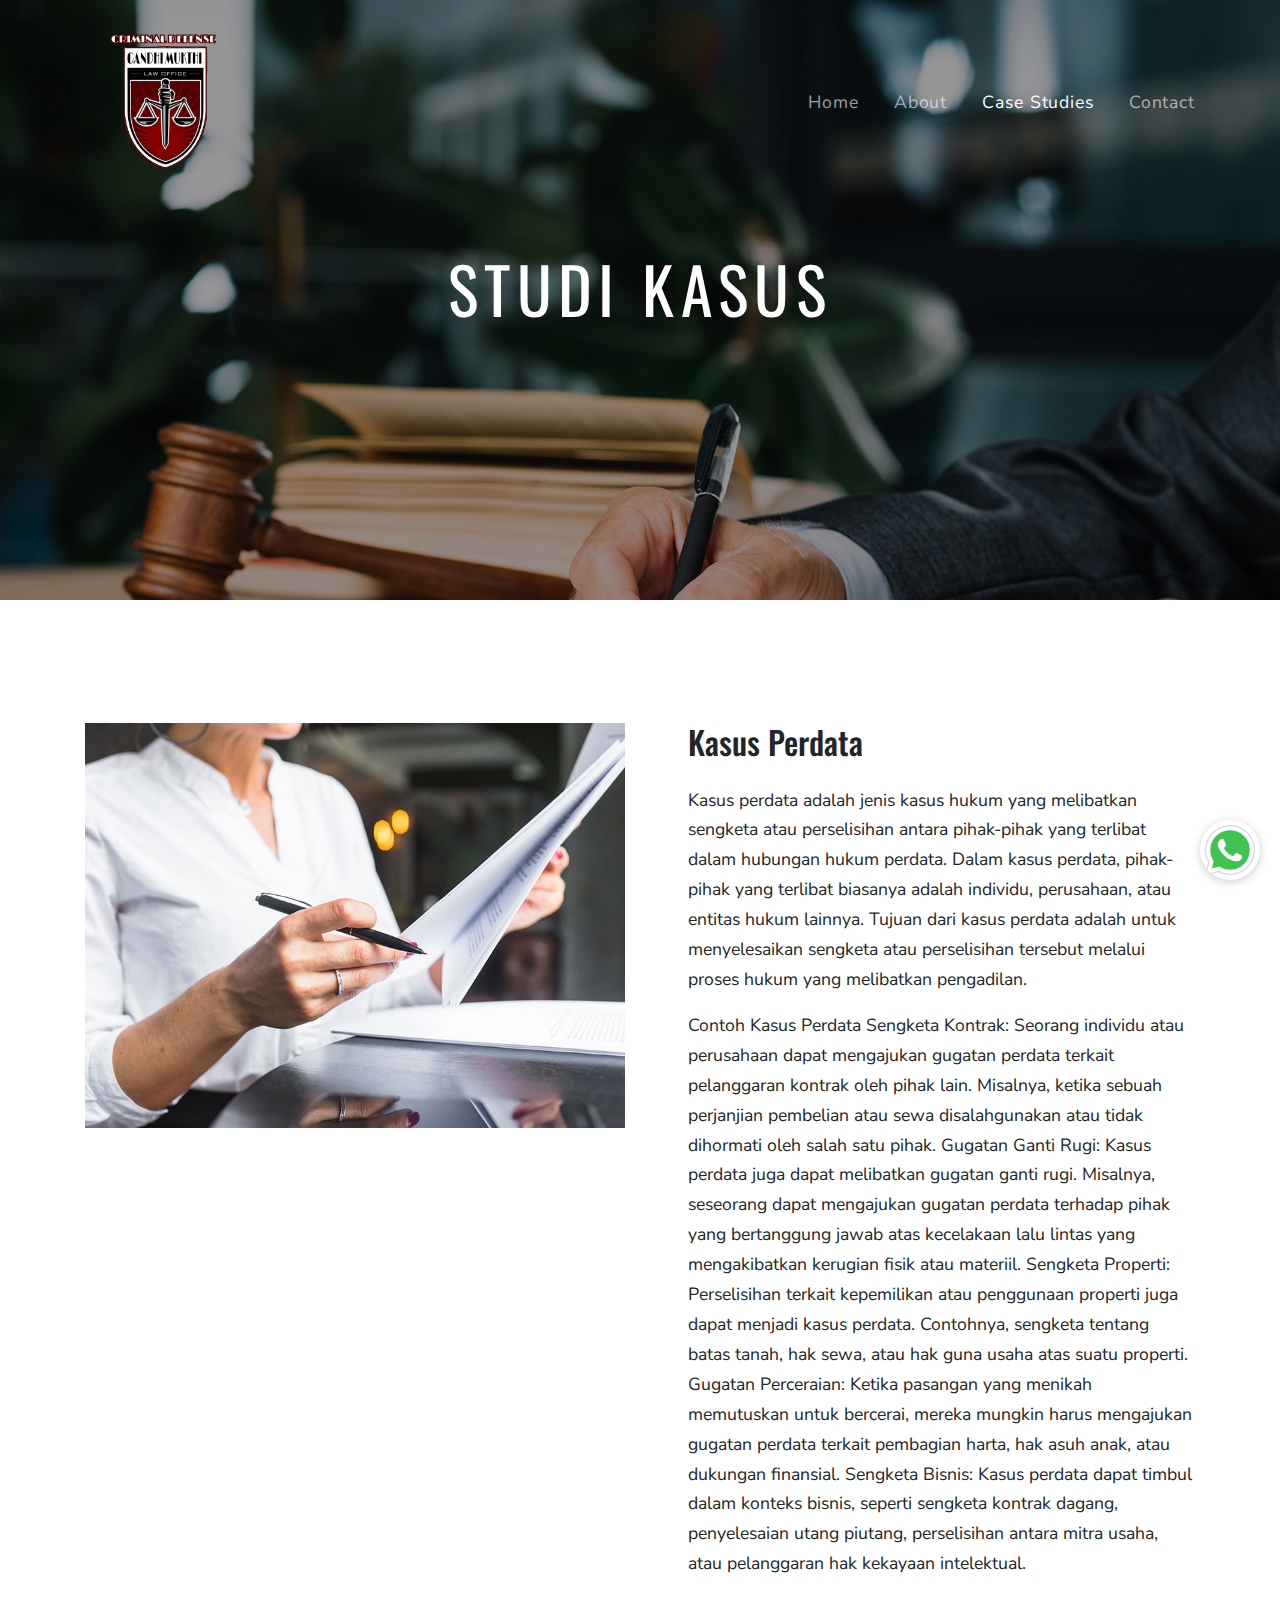
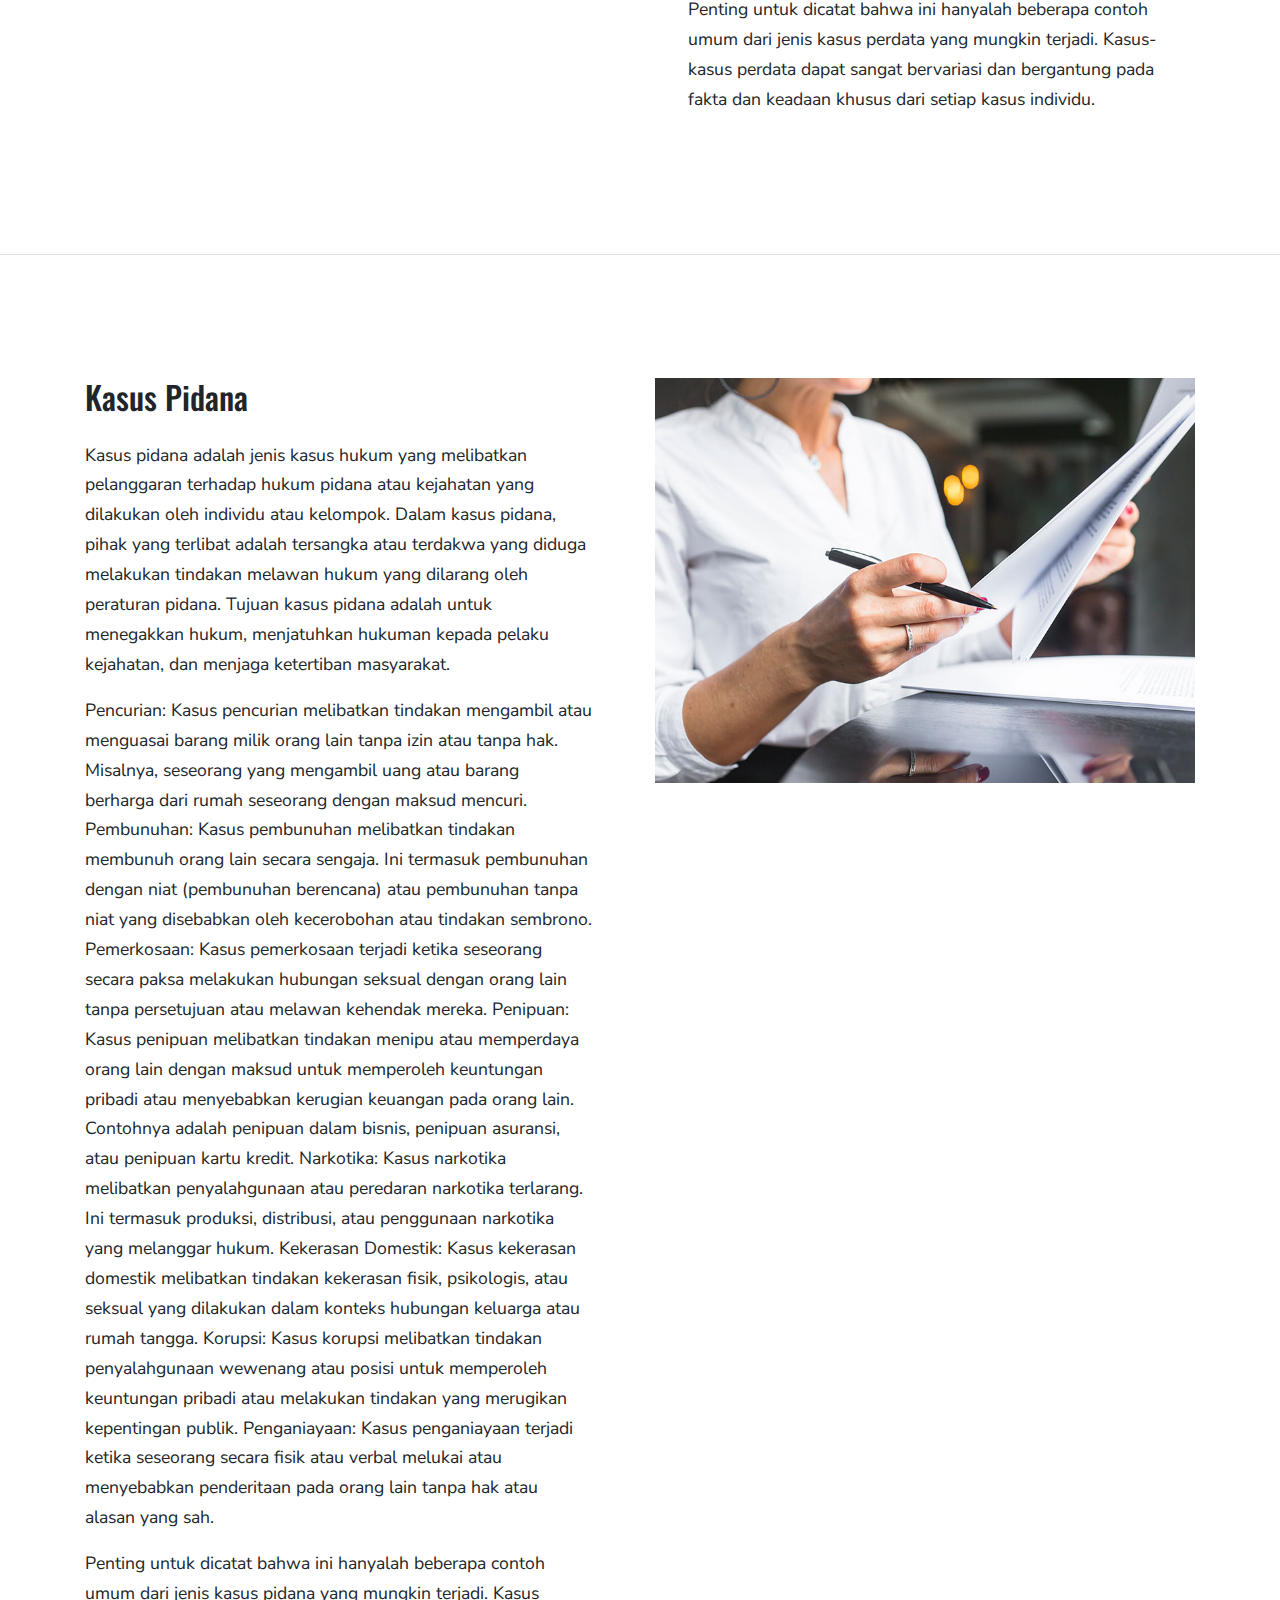
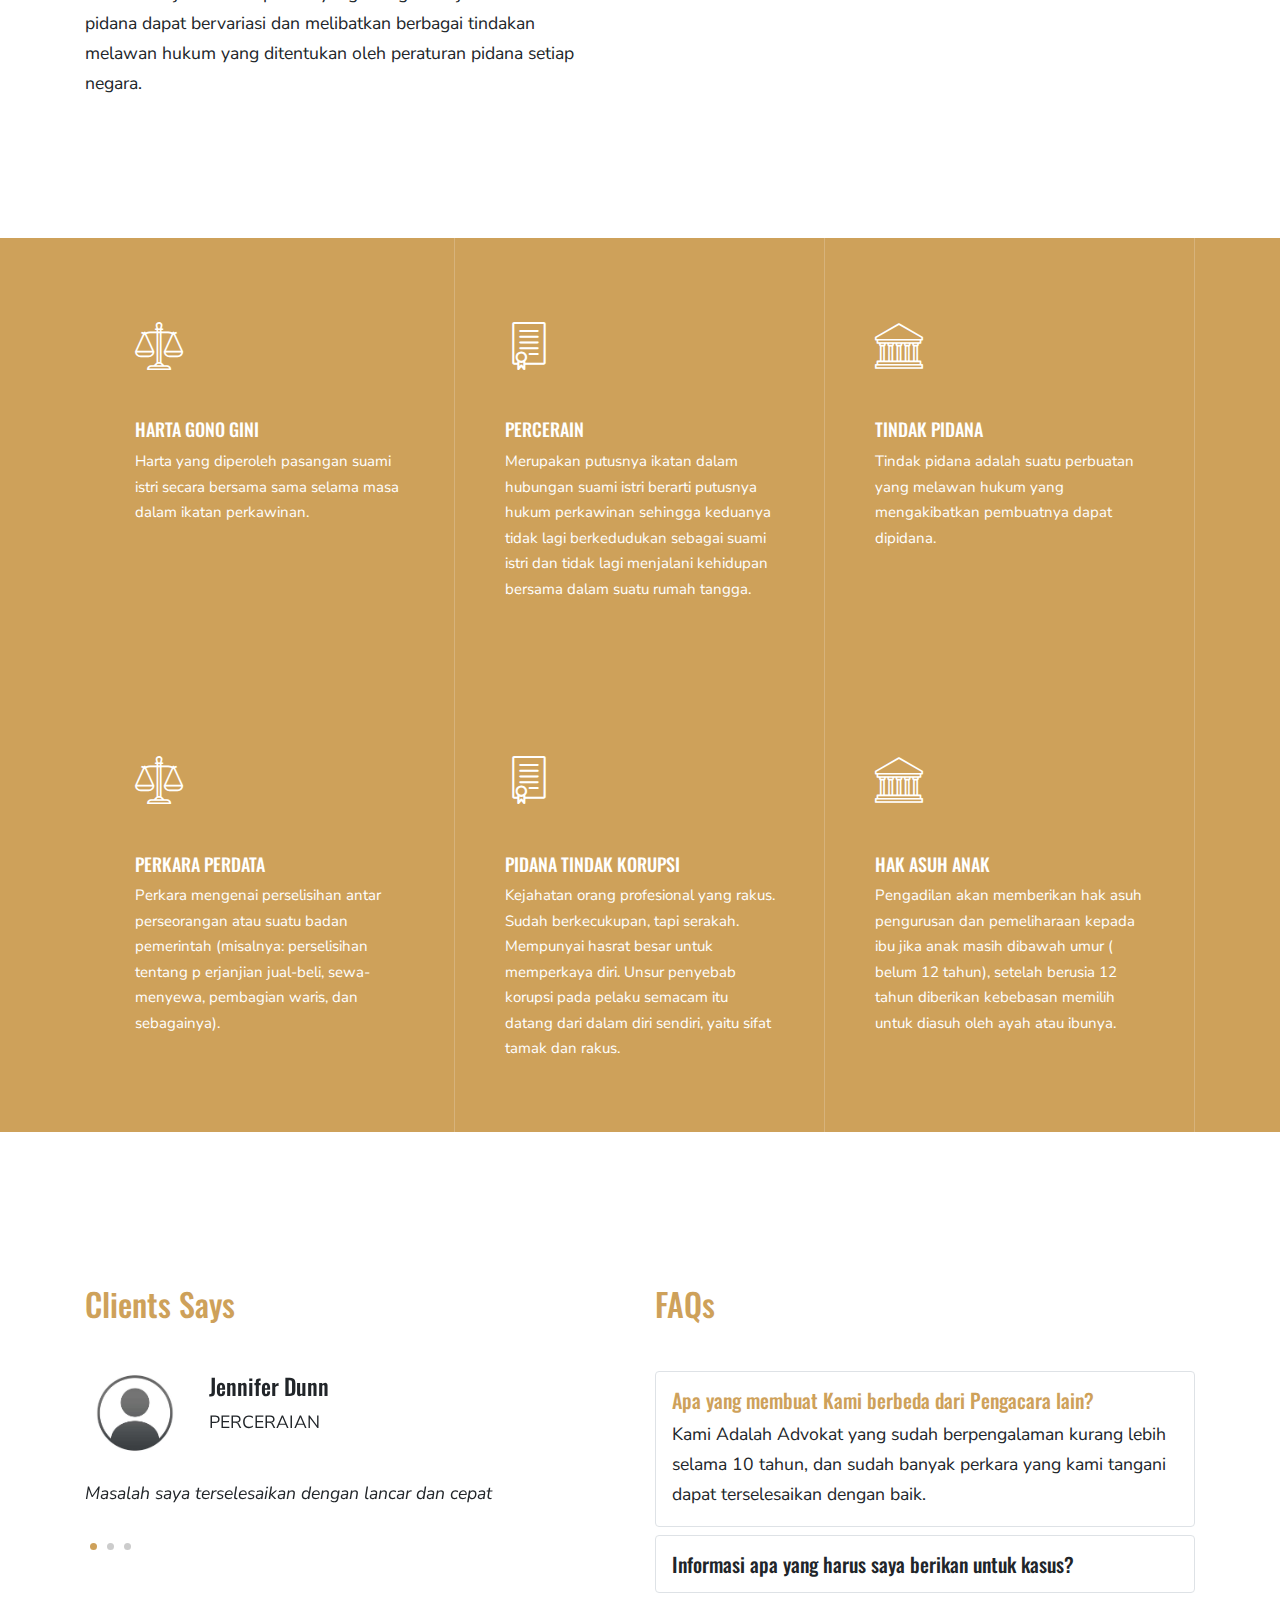
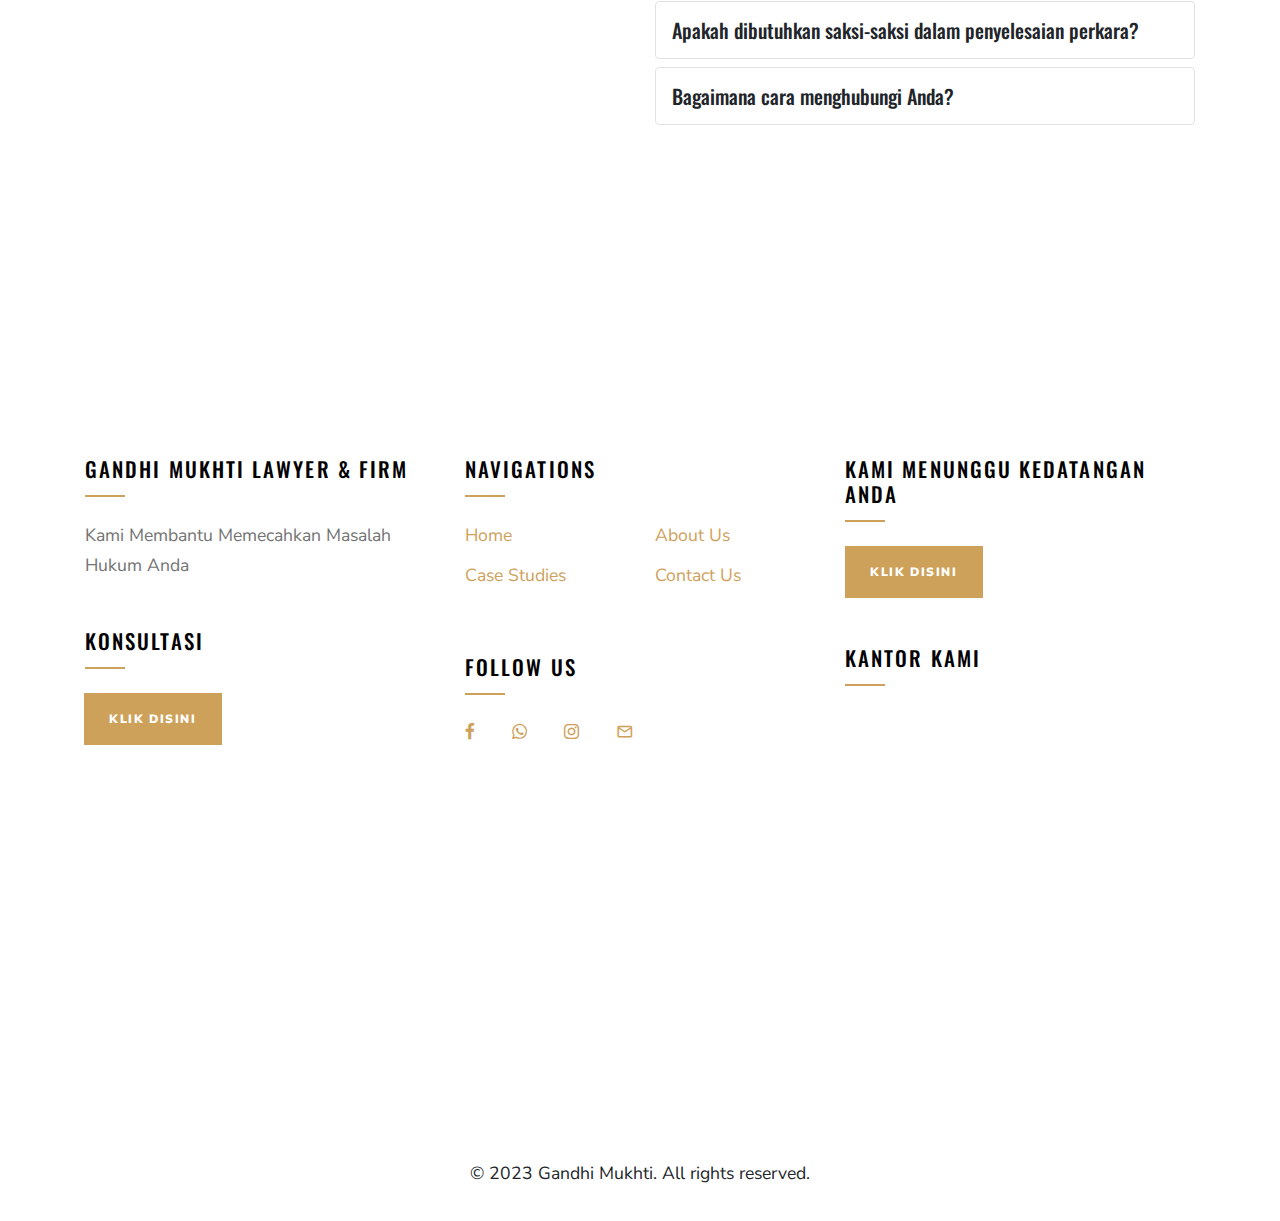
<file: case-studies.html>
<!DOCTYPE html>
<html lang="en">
  <head>
    <title>Kantor Gandhi Mukhti Lawyer & Firm</title>
    <meta charset="utf-8">
    <meta name="viewport" content="width=device-width, initial-scale=1, shrink-to-fit=no">

    <link rel="stylesheet" href="https://fonts.googleapis.com/css?family=Nunito+Sans:200,300,400,700,900|Oswald:400,700"> 
    <link rel="stylesheet" href="fonts/icomoon/style.css">

    <link rel="stylesheet" href="css/bootstrap.min.css">
    <link rel="stylesheet" href="css/jquery-ui.css">
    <link rel="stylesheet" href="css/owl.carousel.min.css">
    <link rel="stylesheet" href="fonts/flaticon/font/flaticon.css">
        
    <link rel="icon" href="images/logo-removebg.ico" type="image/x-icon">
    <link rel="shortcut icon" href="images/logo-removebg.ico" type="image/x-icon">

    <link rel="stylesheet" href="css/aos.css">
    <link rel="stylesheet" href="css/style.css">
    
  </head>
  <body>
  
    
  
  <div class="site-wrap">

    <div class="site-navbar mt-4">
        <div class="container py-1">
          <div class="row align-items-center">
            <div class="col-8 col-md-8 col-lg-4">
              <h1 class="mb-0"><a href="index.html" class="text-white h2 mb-0"><strong class="contact-logo">
                <img src="img masgilang/logo-removebg.png" width='150px' alt=""></span></strong></a></h1>
            </div>
            <div class="col-4 col-md-4 col-lg-8">
              <nav class="site-navigation text-right text-md-right" role="navigation">

                <div class="d-inline-block d-lg-none ml-md-0 mr-auto py-3"><a href="#" class="site-menu-toggle js-menu-toggle text-white"><span class="icon-menu h3"></span></a></div>

                <ul class="site-menu js-clone-nav d-none d-lg-block">
                  <li>
                    <a href="index.html">Home</a>
                  </li>
                  <li><a href="about.html">About</a></li>
                  <li class="active"><a href="case-studies.html">Case Studies</a></li>
                  <li><a href="contact.html">Contact</a></li>
                </ul>
              </nav>
            </div>
           

          </div>
        </div>
      </div>
    </div>

    <div class="site-mobile-menu">
      <div class="site-mobile-menu-header">
        <div class="site-mobile-menu-close mt-3">
          <span class="icon-close2 js-menu-toggle"></span>
        </div>
      </div>
      <div class="site-mobile-menu-body"></div>
    </div> 
    <!-- .site-mobile-menu -->
    
    <div class="site-blocks-cover inner-page-cover overlay" style="background-image: url('images/hero_2.jpg');" data-aos="fade" data-stellar-background-ratio="0.5" data-aos="fade">
      <div class="container">
        <div class="row align-items-center justify-content-center">
          <div class="col-md-8 text-center" data-aos="fade-up" data-aos-delay="400">
            <h1 class="mb-4">STUDI KASUS</h1>
          </div>
        </div>
      </div>
    </div>
    <div class="site-section border-bottom">
      <div class="container">
        <div class="row">
          <div class="col-lg-6 mb-lg-0 mb-5">
            <img src="images/img_1.jpg" alt="" class="img-fluid">
          </div>
          <div class="col-lg-6 pl-lg-5">
            <h2 class="mb-4">Kasus Perdata</h2>
            <p>Kasus perdata adalah jenis kasus hukum yang melibatkan sengketa atau perselisihan antara pihak-pihak yang terlibat dalam hubungan hukum perdata. Dalam kasus perdata, pihak-pihak yang terlibat biasanya adalah individu, perusahaan, atau entitas hukum lainnya. Tujuan dari kasus perdata adalah untuk menyelesaikan sengketa atau perselisihan tersebut melalui proses hukum yang melibatkan pengadilan.</p>
            <p>Contoh Kasus Perdata
              Sengketa Kontrak: Seorang individu atau perusahaan dapat mengajukan gugatan perdata terkait pelanggaran kontrak oleh pihak lain. Misalnya, ketika sebuah perjanjian pembelian atau sewa disalahgunakan atau tidak dihormati oleh salah satu pihak.
              Gugatan Ganti Rugi: Kasus perdata juga dapat melibatkan gugatan ganti rugi. Misalnya, seseorang dapat mengajukan gugatan perdata terhadap pihak yang bertanggung jawab atas kecelakaan lalu lintas yang mengakibatkan kerugian fisik atau materiil.
              Sengketa Properti: Perselisihan terkait kepemilikan atau penggunaan properti juga dapat menjadi kasus perdata. Contohnya, sengketa tentang batas tanah, hak sewa, atau hak guna usaha atas suatu properti.
              Gugatan Perceraian: Ketika pasangan yang menikah memutuskan untuk bercerai, mereka mungkin harus mengajukan gugatan perdata terkait pembagian harta, hak asuh anak, atau dukungan finansial.
              Sengketa Bisnis: Kasus perdata dapat timbul dalam konteks bisnis, seperti sengketa kontrak dagang, penyelesaian utang piutang, perselisihan antara mitra usaha, atau pelanggaran hak kekayaan intelektual.</p>
            <p>Penting untuk dicatat bahwa ini hanyalah beberapa contoh umum dari jenis kasus perdata yang mungkin terjadi. Kasus-kasus perdata dapat sangat bervariasi dan bergantung pada fakta dan keadaan khusus dari setiap kasus individu.</p>
          </div>
        </div>
      </div>
    </div>

    <div class="site-section">
      <div class="container">
        <div class="row">
          <div class="col-lg-6 mb-lg-0 mb-5 order-lg-2">
            <img src="images/img_1.jpg" alt="" class="img-fluid">
          </div>
          <div class="col-lg-6 pr-lg-5">
            <h2 class="mb-4">Kasus Pidana</h2>
            <p>Kasus pidana adalah jenis kasus hukum yang melibatkan pelanggaran terhadap hukum pidana atau kejahatan yang dilakukan oleh individu atau kelompok. Dalam kasus pidana, pihak yang terlibat adalah tersangka atau terdakwa yang diduga melakukan tindakan melawan hukum yang dilarang oleh peraturan pidana. Tujuan kasus pidana adalah untuk menegakkan hukum, menjatuhkan hukuman kepada pelaku kejahatan, dan menjaga ketertiban masyarakat.</p>
            <p>Pencurian: Kasus pencurian melibatkan tindakan mengambil atau menguasai barang milik orang lain tanpa izin atau tanpa hak. Misalnya, seseorang yang mengambil uang atau barang berharga dari rumah seseorang dengan maksud mencuri.

              Pembunuhan: Kasus pembunuhan melibatkan tindakan membunuh orang lain secara sengaja. Ini termasuk pembunuhan dengan niat (pembunuhan berencana) atau pembunuhan tanpa niat yang disebabkan oleh kecerobohan atau tindakan sembrono.
              
              Pemerkosaan: Kasus pemerkosaan terjadi ketika seseorang secara paksa melakukan hubungan seksual dengan orang lain tanpa persetujuan atau melawan kehendak mereka.
              
              Penipuan: Kasus penipuan melibatkan tindakan menipu atau memperdaya orang lain dengan maksud untuk memperoleh keuntungan pribadi atau menyebabkan kerugian keuangan pada orang lain. Contohnya adalah penipuan dalam bisnis, penipuan asuransi, atau penipuan kartu kredit.
              
              Narkotika: Kasus narkotika melibatkan penyalahgunaan atau peredaran narkotika terlarang. Ini termasuk produksi, distribusi, atau penggunaan narkotika yang melanggar hukum.
              
              Kekerasan Domestik: Kasus kekerasan domestik melibatkan tindakan kekerasan fisik, psikologis, atau seksual yang dilakukan dalam konteks hubungan keluarga atau rumah tangga.
              
              Korupsi: Kasus korupsi melibatkan tindakan penyalahgunaan wewenang atau posisi untuk memperoleh keuntungan pribadi atau melakukan tindakan yang merugikan kepentingan publik.
              
              Penganiayaan: Kasus penganiayaan terjadi ketika seseorang secara fisik atau verbal melukai atau menyebabkan penderitaan pada orang lain tanpa hak atau alasan yang sah.</p>
            <p>Penting untuk dicatat bahwa ini hanyalah beberapa contoh umum dari jenis kasus pidana yang mungkin terjadi. Kasus pidana dapat bervariasi dan melibatkan berbagai tindakan melawan hukum yang ditentukan oleh peraturan pidana setiap negara.</p>
          </div>
        </div>
      </div>
    </div>
    
    
    <div class="section-2">
      <div class="container">
        <div class="row no-gutters align-items-stretch align-items-center">
          <div class="col-lg-4">
            <div class="service-1 first h-100" style="background-image: url('images/img_1.jpg')">
              <div class="service-1-contents">
                <span class="wrap-icon">
                  <span class="flaticon-balance"></span>
                </span>
                <h2>Harta Gono Gini</h2>
                <p>Harta yang diperoleh pasangan suami istri secara bersama sama selama masa dalam ikatan perkawinan.</p>
              </div>
            </div>
          </div>
          <div class="col-lg-4">
            <div class="service-1 h-100" style="background-image: url('images/img_2.jpg')">
              <div class="service-1-contents">
                <span class="wrap-icon">
                  <span class="flaticon-law"></span>
                </span>
                <h2>Percerain</h2>
                <p>Merupakan putusnya ikatan dalam hubungan suami istri berarti putusnya hukum perkawinan sehingga keduanya tidak lagi berkedudukan sebagai suami istri dan tidak lagi menjalani kehidupan bersama dalam suatu rumah tangga.</p>
              </div>
            </div>
          </div>
          <div class="col-lg-4">
            <div class="service-1 h-100" style="background-image: url('images/img_3.jpg')">
              <div class="service-1-contents">
                <span class="wrap-icon">
                  <span class="flaticon-courthouse"></span>
                </span>
                <h2>Tindak Pidana</h2>
                <p>Tindak pidana adalah suatu perbuatan yang melawan hukum yang mengakibatkan pembuatnya dapat dipidana.</p>
              </div>
            </div>
          </div>

          <div class="col-lg-4">
            <div class="service-1 first h-100" style="background-image: url('images/img_1.jpg')">
              <div class="service-1-contents">
                <span class="wrap-icon">
                  <span class="flaticon-balance"></span>
                </span>
                <h2>Perkara Perdata</h2>
                <p>Perkara mengenai perselisihan antar perseorangan atau suatu badan pemerintah (misalnya: perselisihan tentang p erjanjian jual-beli, sewa-menyewa, pembagian waris, dan sebagainya).</p>
              </div>
            </div>
          </div>
          <div class="col-lg-4">
            <div class="service-1 h-100" style="background-image: url('images/img_2.jpg')">
              <div class="service-1-contents">
                <span class="wrap-icon">
                  <span class="flaticon-law"></span>
                </span>
                <h2>Pidana Tindak Korupsi</h2>
                <p>Kejahatan orang profesional yang rakus. Sudah berkecukupan, tapi serakah. Mempunyai hasrat besar untuk memperkaya diri. Unsur penyebab korupsi pada pelaku semacam itu datang dari dalam diri sendiri, yaitu sifat tamak dan rakus.</p>
              </div>
            </div>
          </div>
          <div class="col-lg-4">
            <div class="service-1 h-100" style="background-image: url('images/img_3.jpg')">
              <div class="service-1-contents">
                <span class="wrap-icon">
                  <span class="flaticon-courthouse"></span>
                </span>
                <h2>Hak Asuh Anak</h2>
                <p>Pengadilan akan memberikan hak asuh pengurusan dan pemeliharaan kepada ibu jika anak masih dibawah umur ( belum 12 tahun), setelah berusia 12 tahun diberikan kebebasan memilih untuk diasuh oleh ayah atau ibunya.</p>
              </div>
            </div>
          </div>
          
        </div>
      </div>
    </div>   

    <div class="site-section section-6">
      <div class="container">
        <div class="row">
          <div class="col-lg-5 mr-auto">
            <h2 class="mb-5"><span class="text-primary">Clients Says</span></h2>
            <div class="owl-carousel nonloop-block-4 testimonial-slider">
              <div class="testimony-1">
                <div class="d-flex align-items-center mb-4">
                  <img src="img masgilang/th.jpg" alt="Image" class="vcard mr-4">
                  <div>
                    <h3>Jennifer Dunn
                    </h3>
                    <p>PERCERAIAN</p>
                  </div>
                </div>
                <blockquote>
                  <p>Masalah saya terselesaikan dengan lancar dan cepat</p>
                </blockquote>
              </div>

              <div class="testimony-1">
                <div class="d-flex align-items-center mb-4">
                  <img src="img masgilang/th.jpg" alt="Image" class="vcard mr-4">
                  <div>
                    <h3>Arsyad</h3>
                    <p>HAK ASUH ANAK</p>
                  </div>
                </div>
                <blockquote>
                  <p>Masalah saya dapat diselesaikan secara cepat dan baik</p>
                </blockquote>
              </div>


              <div class="testimony-1">
                <div class="d-flex align-items-center mb-4">
                  <img src="img masgilang/th.jpg" alt="Image" class="vcard mr-4">
                  <div>
                    <h3>John Doe</h3>
                    <p>PIDANA KORUPSI</p>
                  </div>
                </div>
                <blockquote>
                  <p>Masalah saya dapat di selesaikan dengan baik dan cepat</p>
                </blockquote>
              </div>
            </div>
          </div>
          <div class="col-lg-6">
            
            <h2 class="mb-5"><span class="text-primary">FAQs</span></h2>

            <div class="border p-3 rounded mb-2">
              <a data-toggle="collapse" href="#collapse-1" role="button" aria-expanded="true" aria-controls="collapse-1" class="accordion-item h5 d-block mb-0">Apa yang membuat Kami berbeda dari Pengacara lain?</a>

              <div class="collapse show" id="collapse-1">
                <div class="pt-2">
                  <p class="mb-0">Kami Adalah Advokat yang sudah berpengalaman kurang lebih selama 10 tahun, dan sudah banyak perkara yang kami tangani dapat terselesaikan dengan baik.</p>
                </div>
              </div>
            </div>

            <div class="border p-3 rounded mb-2">
              <a data-toggle="collapse" href="#collapse-4" role="button" aria-expanded="false" aria-controls="collapse-4" class="accordion-item h5 d-block mb-0">Informasi apa yang harus saya berikan untuk kasus?</a>

              <div class="collapse" id="collapse-4">
                <div class="pt-2">
                  <p class="mb-0">Calon klient harus memberikan kronologis perkara dengan jelas dan sejujur jujurnya berserta bukti pendukungnya.</p>
                </div>
              </div>
            </div>

            <div class="border p-3 rounded mb-2">
              <a data-toggle="collapse" href="#collapse-2" role="button" aria-expanded="false" aria-controls="collapse-2" class="accordion-item h5 d-block mb-0">Apakah dibutuhkan saksi-saksi dalam penyelesaian perkara?</a>

              <div class="collapse" id="collapse-2">
                <div class="pt-2">
                  <p class="mb-0">Sangat perlu</p>
                </div>
              </div>
            </div>

            <div class="border p-3 rounded mb-2">
              <a data-toggle="collapse" href="#collapse-3" role="button" aria-expanded="false" aria-controls="collapse-3" class="accordion-item h5 d-block mb-0">Bagaimana cara menghubungi Anda?</a>

              <div class="collapse" id="collapse-3">
                <div class="pt-2">
                  <p class="mb-0">Bisa menghubungi sosial media yang tertera dan nomor yang tertera</p>
                </div>
              </div>
            </div>
          </div>
          
        </div>
      </div>
    </div>





    

    <div class="bg-primary" data-aos="fade">
      <div class="container">
        <div class="row mx-auto justify-content-center">
          <a href="https://www.facebook.com/gandhiadv?mibextid=ZbWKwL" class="col-2 text-center py-4 social-icon d-block"><span class="icon-facebook text-white"></span></a>
          <a href="https://api.whatsapp.com/send?phone=6282113155501&text=Halo,%20Mas%20Gillank%20%5Bsaya%5D%20ingin%20bertanya%20mengenai%20pengurusan%20perceraian.%20Terimakasih%20" class="col-2 text-center py-4 social-icon d-block"><span class="icon-whatsapp text-white"></span></a>
          <a href="https://www.instagram.com/gillankgandhi.sh.mh/?next=%2F" class="col-2 text-center py-4 social-icon d-block"><span class="icon-instagram text-white"></span></a>
          <a href="mailto:gillankgandhi.sh@gmail.com" class="col-2 text-center py-4 social-icon d-block"><span class="icon-mail_outline text-white"></span></a>

        </div>
      </div>
    </div>

    <footer class="site-footer">
      <div class="container">
        <div class="row">
          <div class="col-lg-4">
            <div class="mb-5">
              <h3 class="footer-heading mb-4">Gandhi Mukhti Lawyer & Firm</h3>
              <p>
                Kami Membantu Memecahkan Masalah Hukum Anda</p>
            </div>
            <div class="mb-5">
              <h3 class="footer-heading mb-4">konsultasi</h3>
              <form action="https://api.whatsapp.com/send?phone=6282113155501&text=Halo,%20Mas%20Gillank%20%5Bsaya%5D%20ingin%20bertanya%20mengenai%20pengurusan%20perceraian.%20Terimakasih%20" method="post" class="site-block-subscribe">
                <div class="input-group mb-3">

                  <div class="input-group-append">
                    <p><a href="https://api.whatsapp.com/send?phone=6282113155501&text=Halo,%20Mas%20Gillank%20%5Bsaya%5D%20ingin%20bertanya%20mengenai%20pengurusan%20perceraian.%20Terimakasih%20" class="btn btn-primary px-4 py-3">klik disini</a></p>
                  </div>
                </div>
              </form>
            </div>
          </div>
          <div class="col-lg-4 mb-5 mb-lg-0">
            <div class="row mb-5">
              <div class="col-md-12">
                <h3 class="footer-heading mb-4">Navigations</h3>
              </div>
              <div class="col-md-6 col-lg-6">
                <ul class="list-unstyled">
                  <li><a href="https://pengacaracerai.vercel.app/index.html">Home</a></li>
                  <li><a href="https://pengacaracerai.vercel.app/case-studies.html">Case Studies</a></li>
                </ul>
              </div>
              <div class="col-md-6 col-lg-6">
                <ul class="list-unstyled">
                  <li><a href="https://pengacaracerai.vercel.app/about.html">About Us</a></li>
                  <li><a href="https://pengacaracerai.vercel.app/contact.html">Contact Us</a></li>
                </ul>
              </div>
            </div>

            <div class="row">
              <div class="col-md-12">
                <h3 class="footer-heading mb-4">Follow Us</h3>

                <div>
                  <a href="https://www.facebook.com/gandhiadv?mibextid=ZbWKwL" class="pl-0 pr-3"><span class="icon-facebook"></span></a>
                  <a href="https://api.whatsapp.com/send?phone=6282113155501&text=Halo,%20Mas%20Gillank%20%5Bsaya%5D%20ingin%20bertanya%20mengenai%20pengurusan%20perceraian.%20Terimakasih%20" class="pl-3 pr-3"><span class="icon-whatsapp"></span></a>
                  <a href="https://www.instagram.com/gillankgandhi.sh.mh/?next=%2F" class="pl-3 pr-3"><span class="icon-instagram"></span></a>
                  <a href="mailto:gillankgandhi.sh@gmail.com" class="pl-3 pr-3"><span class="icon-mail_outline"></span></a>
                </div>
              </div>
            </div>

          </div>

          <div class="col-lg-4 mb-5 mb-lg-0">
            <div class="mb-5">
              <h3 class="footer-heading mb-4">Kami menunggu kedatangan Anda</h3><p><a href="https://api.whatsapp.com/send?phone=6282113155501&text=Halo,%20Mas%20Gillank%20%5Bsaya%5D%20ingin%20bertanya%20mengenai%20pengurusan%20perceraian.%20Terimakasih%20" class="btn btn-primary px-4 py-3">klik disini</a></p>
             </div> 
             <div class="row">
              <div class="col-md-12">
                <h3 class="footer-heading mb-4">Kantor kami</h3>

             <div class="lokasi container" id="lokasi">
              <iframe id="map" data-aos="fade-up" data-aos-duration="500" data-aos-delay="800"
                     src="https://www.google.com/maps/embed?pb=!1m14!1m8!1m3!1d3964.344010955007!2d106.837608!3d-6.47804!3m2!1i1024!2i768!4f13.1!3m3!1m2!1s0x2e69c1ec9767b6ff%3A0x2f5251ecf396d89!2sPENGACARA%20GILLANG%20GANDI%20MUKTHI%2C%20S.H.%2CM.H.!5e0!3m2!1sen!2sid!4v1689578950383!5m2!1sen!2sid" width="300" height="300" style="border:0;" allowfullscreen="" loading="lazy" referrerpolicy="no-referrer-when-downgrade">
              </iframe>
          </div>
          
        </div>
      </div>
    </footer>
    <div class="container text-center py-3">
      <p>&copy; 2023 Gandhi Mukhti. All rights reserved.</p>
    </div>
  </div>


  </div>
  <div class="chat-icon">
    <a href="https://api.whatsapp.com/send?phone=6282113155501&text=Halo,%20Mas%20Gillank%20%5Bsaya%5D%20ingin%20bertanya%20mengenai%20pengurusan%20perceraian.%20Terimakasih%20" target="_blank">
        <img src="images/wa.png" alt="Chat Icon">
    </a>
  </div>
  <script src="js/jquery-3.3.1.min.js"></script>
  <script src="js/bootstrap.min.js"></script>
  <script src="js/owl.carousel.min.js"></script>
  <script src="js/jquery.magnific-popup.min.js"></script>
  <script src="js/aos.js"></script>
  <script src="js/main.js"></script>
    
  </body>
</html>
</file>
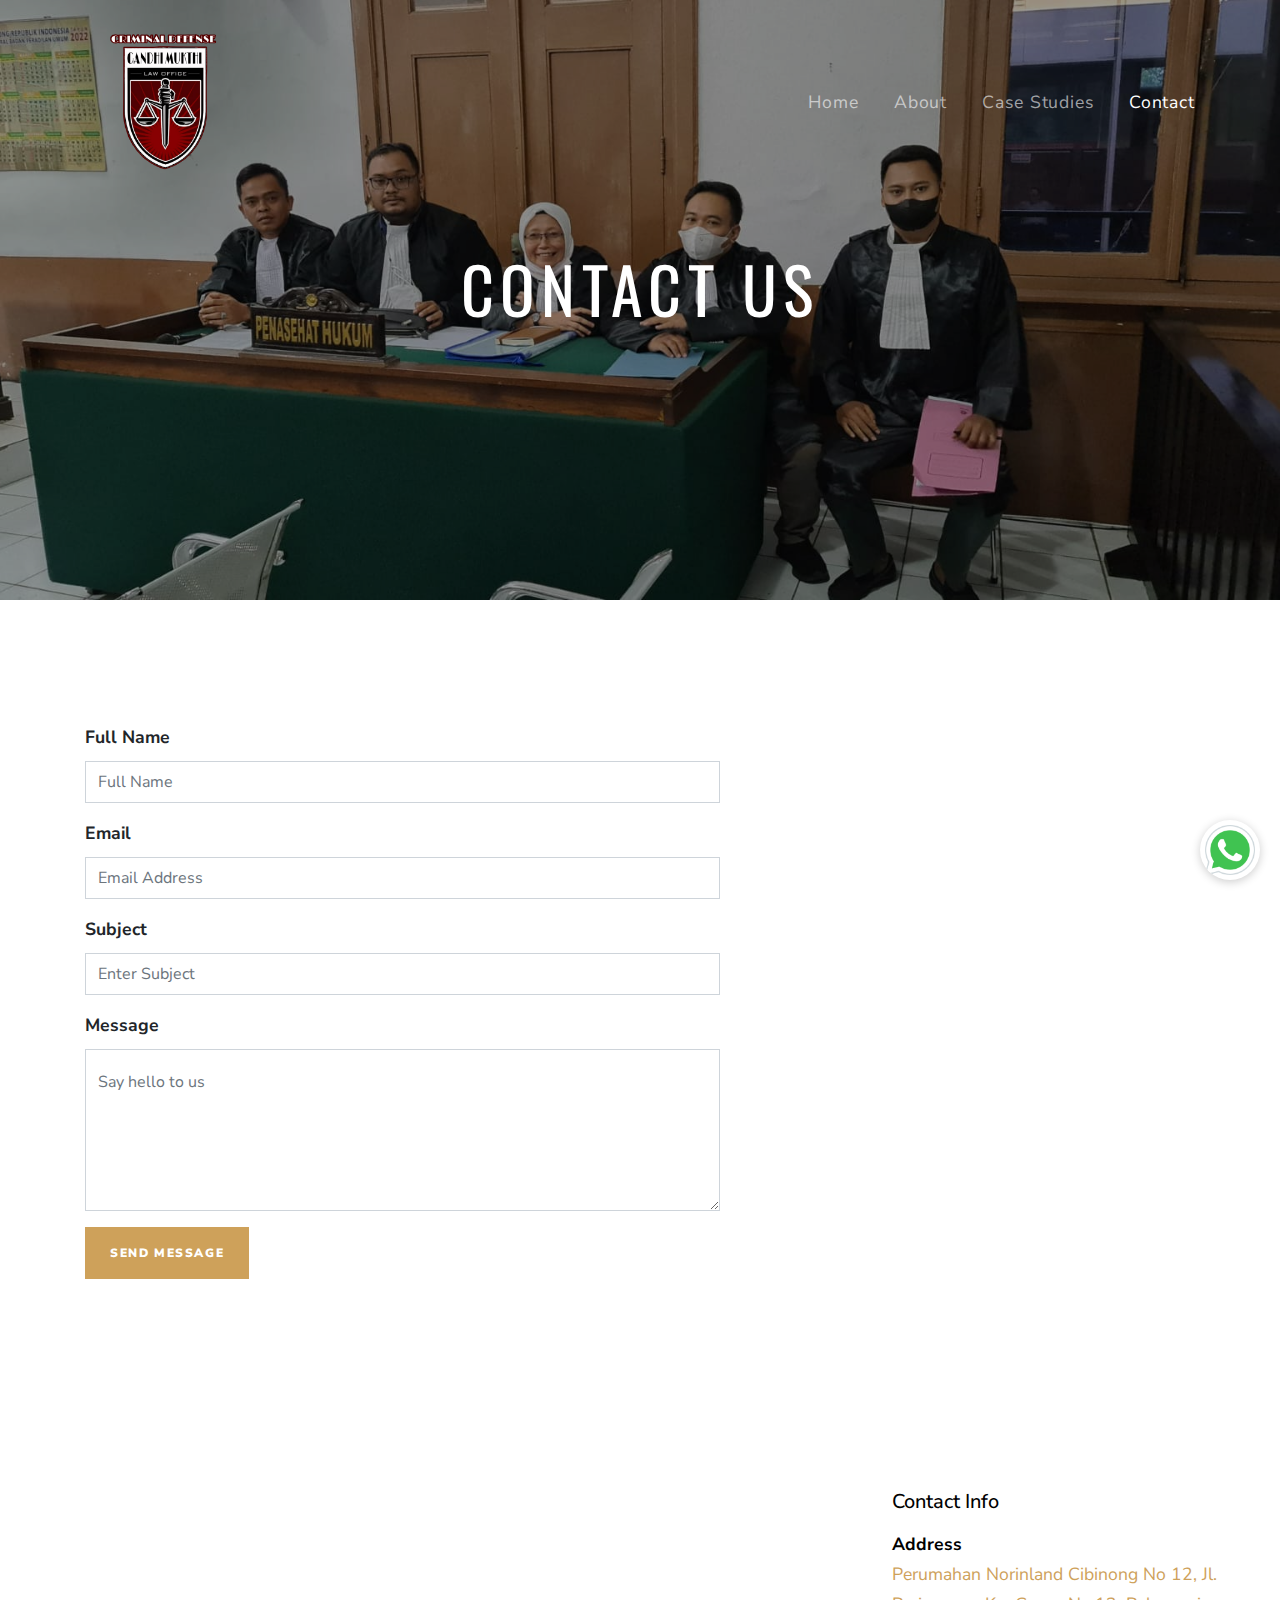
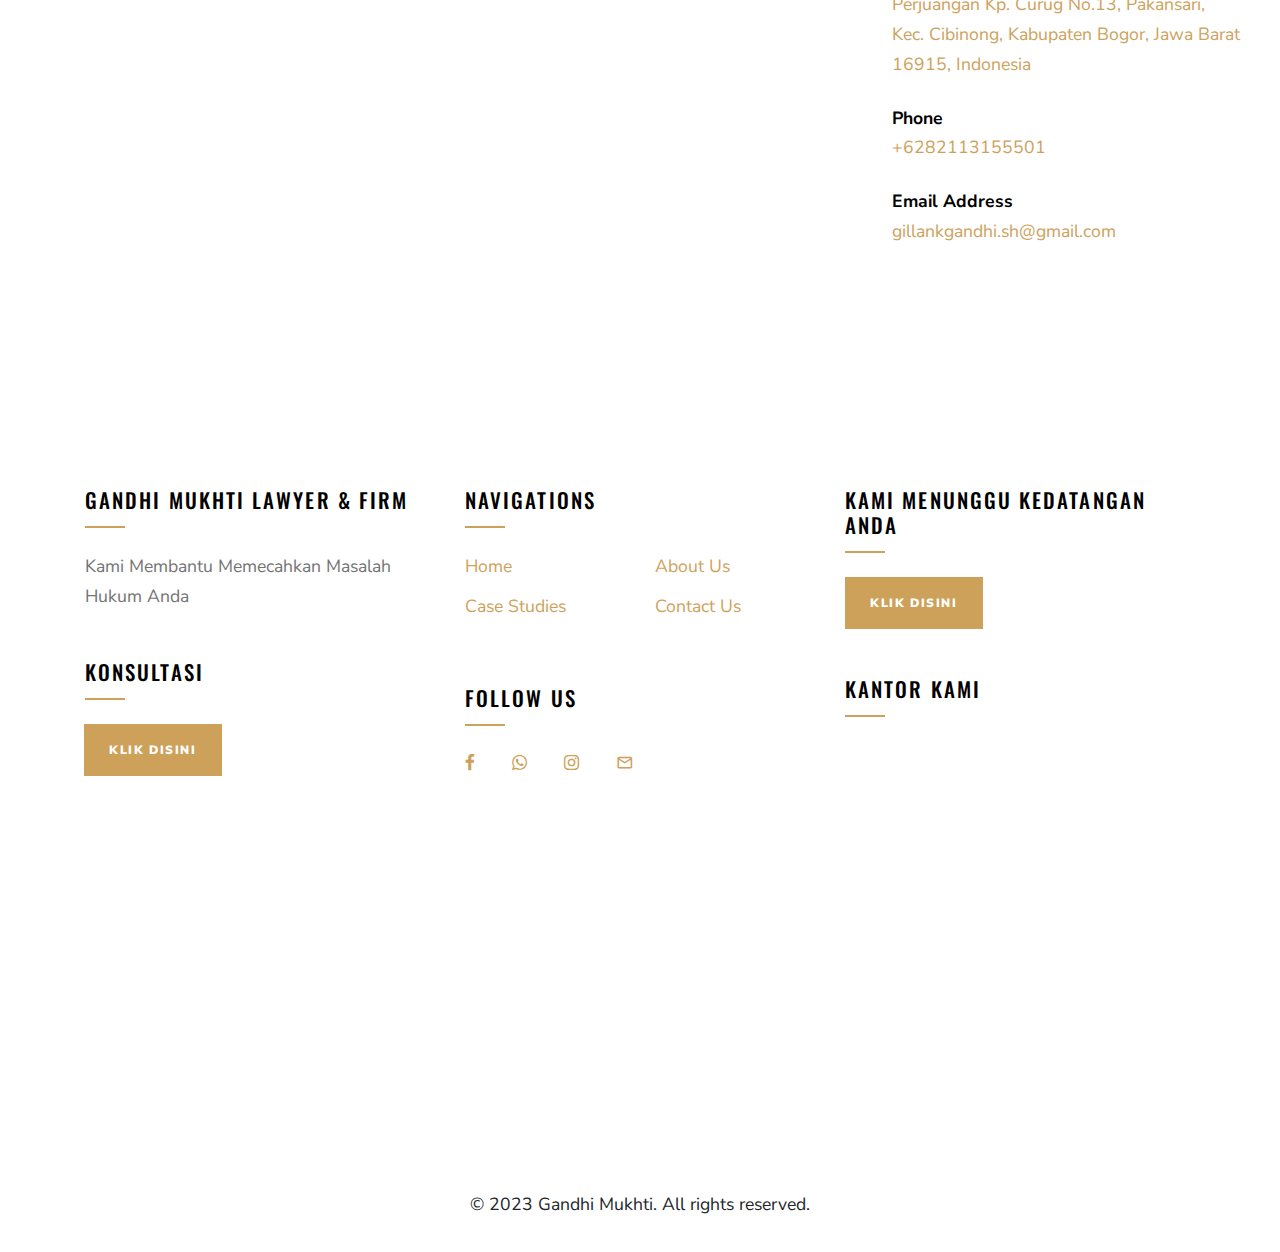
<file: contact.html>
<!DOCTYPE html>
<html lang="en">
  <head>
    <title>Kantor Gandhi Mukhti Lawyer & Firm</title>
    <meta charset="utf-8">
    <meta name="viewport" content="width=device-width, initial-scale=1, shrink-to-fit=no">

    <link rel="stylesheet" href="https://fonts.googleapis.com/css?family=Nunito+Sans:200,300,400,700,900|Oswald:400,700"> 
    <link rel="stylesheet" href="fonts/icomoon/style.css">

    <link rel="stylesheet" href="css/bootstrap.min.css">
    <link rel="stylesheet" href="css/jquery-ui.css">
    <link rel="stylesheet" href="css/owl.carousel.min.css">
    <link rel="stylesheet" href="fonts/flaticon/font/flaticon.css">
          
    <link rel="icon" href="images/logo-removebg.ico" type="image/x-icon">
    <link rel="shortcut icon" href="images/logo-removebg.ico" type="image/x-icon">

    <link rel="stylesheet" href="css/aos.css">
    <link rel="stylesheet" href="css/style.css">
    
  </head>
  <body>
  
    
  
  <div class="site-wrap">

    <div class="site-navbar mt-4">
        <div class="container py-1">
          <div class="row align-items-center">
            <div class="col-8 col-md-8 col-lg-4">
              <h1 class="mb-0"><a href="index.html" class="text-white h2 mb-0"><strong class="contact-logo">
                <img src="img masgilang/logo-removebg.png" width='150px' alt=""></span></strong></a></h1>
            </div>
            <div class="col-4 col-md-4 col-lg-8">
              <nav class="site-navigation text-right text-md-right" role="navigation">

                <div class="d-inline-block d-lg-none ml-md-0 mr-auto py-3"><a href="#" class="site-menu-toggle js-menu-toggle text-white"><span class="icon-menu h3"></span></a></div>

                <ul class="site-menu js-clone-nav d-none d-lg-block">
                  <li>
                    <a href="index.html">Home</a>
                  </li>
                  <li><a href="about.html">About</a></li>
                  <li><a href="case-studies.html">Case Studies</a></li>
                  <li class="active"><a href="contact.html">Contact</a></li>
                </ul>
              </nav>
            </div>
           

          </div>
        </div>
      </div>
    </div>

    <div class="site-mobile-menu">
      <div class="site-mobile-menu-header">
        <div class="site-mobile-menu-close mt-3">
          <span class="icon-close2 js-menu-toggle"></span>
        </div>
      </div>
      <div class="site-mobile-menu-body"></div>
    </div> 
    <!-- .site-mobile-menu -->
    
    <div class="site-blocks-cover inner-page-cover overlay" style="background-image: url('img\ masgilang/sidang3.jpeg');" data-aos="fade" data-stellar-background-ratio="0.5" data-aos="fade">
      <div class="container">
        <div class="row align-items-center justify-content-center">
          <div class="col-md-8 text-center" data-aos="fade-up" data-aos-delay="400">
            <h1 class="mb-4">Contact Us</h1>
          </div>
        </div>
      </div>
    </div>
    <div class="site-section">
      <div class="container">
          <div class="row">
              <div class="col-md-12 col-lg-7 mb-5">
                <form action="https://formspree.io/f/xgejvqep" method="POST">
                      <div class="row form-group">
                          <div class="col-md-12 mb-3 mb-md-0">
                              <label class="font-weight-bold" for="fullname">Full Name</label>
                              <input type="text" id="fullname" name="fullname" class="form-control" placeholder="Full Name">
                          </div>
                      </div>
                      <div class="row form-group">
                          <div class="col-md-12">
                              <label class="font-weight-bold" for="email">Email</label>
                              <input type="email" id="email" name="email" class="form-control" placeholder="Email Address">
                          </div>
                      </div>
                      <div class="row form-group">
                          <div class="col-md-12">
                              <label class="font-weight-bold" for="subject">Subject</label>
                              <input type="text" id="subject" name="subject" class="form-control" placeholder="Enter Subject">
                          </div>
                      </div>
                      <div class="row form-group">
                          <div class="col-md-12">
                              <label class="font-weight-bold" for="message">Message</label>
                              <textarea name="message" id="message" cols="30" rows="5" class="form-control" placeholder="Say hello to us"></textarea>
                          </div>
                      </div>
                      <div class="row form-group">
                          <div class="col-md-12">
                              <input type="submit" value="Send Message" class="btn btn-primary py-3 px-4">
                          </div>
                      </div>
                  </form>
              </div>
          </div>
      </div>
  </div>
  
  
          </form>
        </div>
  
        <div class="col-lg-4 ml-auto">
          <div class="p-4 mb-3 bg-white">
            <h3 class="h5 text-black mb-3">Contact Info</h3>
            <p class="mb-0 font-weight-bold text-black">Address</p>
            <p class="mb-4"><a href="https://www.google.com/maps/place/PENGACARA+GILLANG+GANDI+MUKTHI,+S.H.,M.H./@-6.476549,106.836188,17z/data=!4m6!3m5!1s0x2e69c1ec9767b6ff:0x2f5251ecf396d89!8m2!3d-6.4765489!4d106.836188!16s%2Fg%2F11td7kz1c8?hl=en-US&entry=ttu">Perumahan Norinland Cibinong No 12, Jl. Perjuangan Kp. Curug No.13, Pakansari, Kec. Cibinong, Kabupaten Bogor, Jawa Barat 16915, Indonesia</a></p>
  
            <p class="mb-0 font-weight-bold text-black">Phone</p>
            <p class="mb-4"><a href="https://api.whatsapp.com/send?phone=6282113155501&text=Halo,%20Mas%20Gillank%20%5Bsaya%5D%20ingin%20bertanya%20mengenai%20pengurusan%20perceraian.%20Terimakasih%20">+6282113155501</a></p>
  
            <p class="mb-0 font-weight-bold text-black">Email Address</p>
            <!-- <p class="mb-0"><a href="https://mail.google.com/mail/u/0/#inbox?compose=GTvVlcRwQLwLvwcZsCSHFThPnqtkKNkmhnftnWnxCrmgCxGZHkMSGJzQXHhvgbpQNPnPrjvsLwfTj">gillankgandhi.sh@gmail.com<gillankgandhi.sh@gmail.com></gillankgandhi.sh></a></p> -->
            <p class="mb-0"><a href="https://mail.google.com/mail/?view=cm&fs=1&to=gillankgandhi.sh@gmail.com">gillankgandhi.sh@gmail.com<gillankgandhi.sh@gmail.com></gillankgandhi.sh></a></p>
  
          </div>
  
          
        </div>
      </div>
    </div>
  </div>

  <div class="bg-primary" data-aos="fade">
    <div class="container">
      <div class="row mx-auto justify-content-center">
        <a href="https://www.facebook.com/gandhiadv?mibextid=ZbWKwL" class="col-2 text-center py-4 social-icon d-block"><span class="icon-facebook text-white"></span></a>
        <a href="https://api.whatsapp.com/send?phone=6282113155501&text=Halo,%20Mas%20Gillank%20%5Bsaya%5D%20ingin%20bertanya%20mengenai%20pengurusan%20perceraian.%20Terimakasih%20" class="col-2 text-center py-4 social-icon d-block"><span class="icon-whatsapp text-white"></span></a>
        <a href="https://www.instagram.com/gillankgandhi.sh.mh/?next=%2F" class="col-2 text-center py-4 social-icon d-block"><span class="icon-instagram text-white"></span></a>
        <a href="mailto:gillankgandhi.sh@gmail.com" class="col-2 text-center py-4 social-icon d-block"><span class="icon-mail_outline text-white"></span></a>

      </div>
    </div>
  </div>

  <footer class="site-footer">
    <div class="container">
      <div class="row">
        <div class="col-lg-4">
          <div class="mb-5">
            <h3 class="footer-heading mb-4">Gandhi Mukhti Lawyer & Firm</h3>
            <p>
              Kami Membantu Memecahkan Masalah Hukum Anda</p>
          </div>
            <div class="mb-5">
              <h3 class="footer-heading mb-4">konsultasi</h3>
              <form action="https://api.whatsapp.com/send?phone=6282113155501&text=Halo,%20Mas%20Gillank%20%5Bsaya%5D%20ingin%20bertanya%20mengenai%20pengurusan%20perceraian.%20Terimakasih%20" method="post" class="site-block-subscribe">
                <div class="input-group mb-3">

                  <div class="input-group-append">
                    <p><a href="https://api.whatsapp.com/send?phone=6282113155501&text=Halo,%20Mas%20Gillank%20%5Bsaya%5D%20ingin%20bertanya%20mengenai%20pengurusan%20perceraian.%20Terimakasih%20" class="btn btn-primary px-4 py-3">klik disini</a></p>
                  </div>
                </div>
              </form>
            </div>
          </div>
          <div class="col-lg-4 mb-5 mb-lg-0">
            <div class="row mb-5">
              <div class="col-md-12">
                <h3 class="footer-heading mb-4">Navigations</h3>
              </div>
              <div class="col-md-6 col-lg-6">
                <ul class="list-unstyled">
                  <li><a href="https://pengacaracerai.vercel.app/index.html">Home</a></li>
                  <li><a href="https://pengacaracerai.vercel.app/case-studies.html">Case Studies</a></li>
                </ul>
              </div>
              <div class="col-md-6 col-lg-6">
                <ul class="list-unstyled">
                  <li><a href="https://pengacaracerai.vercel.app/about.html">About Us</a></li>
                  <li><a href="https://pengacaracerai.vercel.app/contact.html">Contact Us</a></li>
                </ul>
              </div>
            </div>

            <div class="row">
              <div class="col-md-12">
                <h3 class="footer-heading mb-4">Follow Us</h3>

                <div>
                  <a href="https://www.facebook.com/gandhiadv?mibextid=ZbWKwL" class="pl-0 pr-3"><span class="icon-facebook"></span></a>
                  <a href="https://api.whatsapp.com/send?phone=6282113155501&text=Halo,%20Mas%20Gillank%20%5Bsaya%5D%20ingin%20bertanya%20mengenai%20pengurusan%20perceraian.%20Terimakasih%20" class="pl-3 pr-3"><span class="icon-whatsapp"></span></a>
                  <a href="https://www.instagram.com/gillankgandhi.sh.mh/?next=%2F" class="pl-3 pr-3"><span class="icon-instagram"></span></a>
                  <a href="mailto:gillankgandhi.sh@gmail.com" class="pl-3 pr-3"><span class="icon-mail_outline"></span></a>
                </div>
              </div>
            </div>

          </div>

          <div class="col-lg-4 mb-5 mb-lg-0">
            <div class="mb-5">
              <h3 class="footer-heading mb-4">Kami menunggu kedatangan Anda</h3><p><a href="https://api.whatsapp.com/send?phone=6282113155501&text=Halo,%20Mas%20Gillank%20%5Bsaya%5D%20ingin%20bertanya%20mengenai%20pengurusan%20perceraian.%20Terimakasih%20" class="btn btn-primary px-4 py-3">klik disini</a></p>
             </div> 
             <div class="row">
              <div class="col-md-12">
                <h3 class="footer-heading mb-4">Kantor kami</h3>

             <div class="lokasi container" id="lokasi">
              <iframe id="map" data-aos="fade-up" data-aos-duration="500" data-aos-delay="800"
                     src="https://www.google.com/maps/embed?pb=!1m14!1m8!1m3!1d3964.344010955007!2d106.837608!3d-6.47804!3m2!1i1024!2i768!4f13.1!3m3!1m2!1s0x2e69c1ec9767b6ff%3A0x2f5251ecf396d89!2sPENGACARA%20GILLANG%20GANDI%20MUKTHI%2C%20S.H.%2CM.H.!5e0!3m2!1sen!2sid!4v1689578950383!5m2!1sen!2sid" width="300" height="300" style="border:0;" allowfullscreen="" loading="lazy" referrerpolicy="no-referrer-when-downgrade">
              </iframe>
          </div>
          
        </div>
      </div>
    </footer>
    <div class="container text-center py-3">
      <p>&copy; 2023 Gandhi Mukhti. All rights reserved.</p>
    </div>
  </div>
  <div class="chat-icon">
    <a href="https://api.whatsapp.com/send?phone=6282113155501&text=Halo,%20Mas%20Gillank%20%5Bsaya%5D%20ingin%20bertanya%20mengenai%20pengurusan%20perceraian.%20Terimakasih%20" target="_blank">
        <img src="images/wa.png" alt="Chat Icon">
    </a>
  </div>
  <script src="js/jquery-3.3.1.min.js"></script>
  <script src="js/bootstrap.min.js"></script>
  <script src="js/owl.carousel.min.js"></script>
  <script src="js/jquery.magnific-popup.min.js"></script>
  <script src="js/aos.js"></script>
 

  <script src="js/main.js"></script>
    
  </body>
</html>
</file>
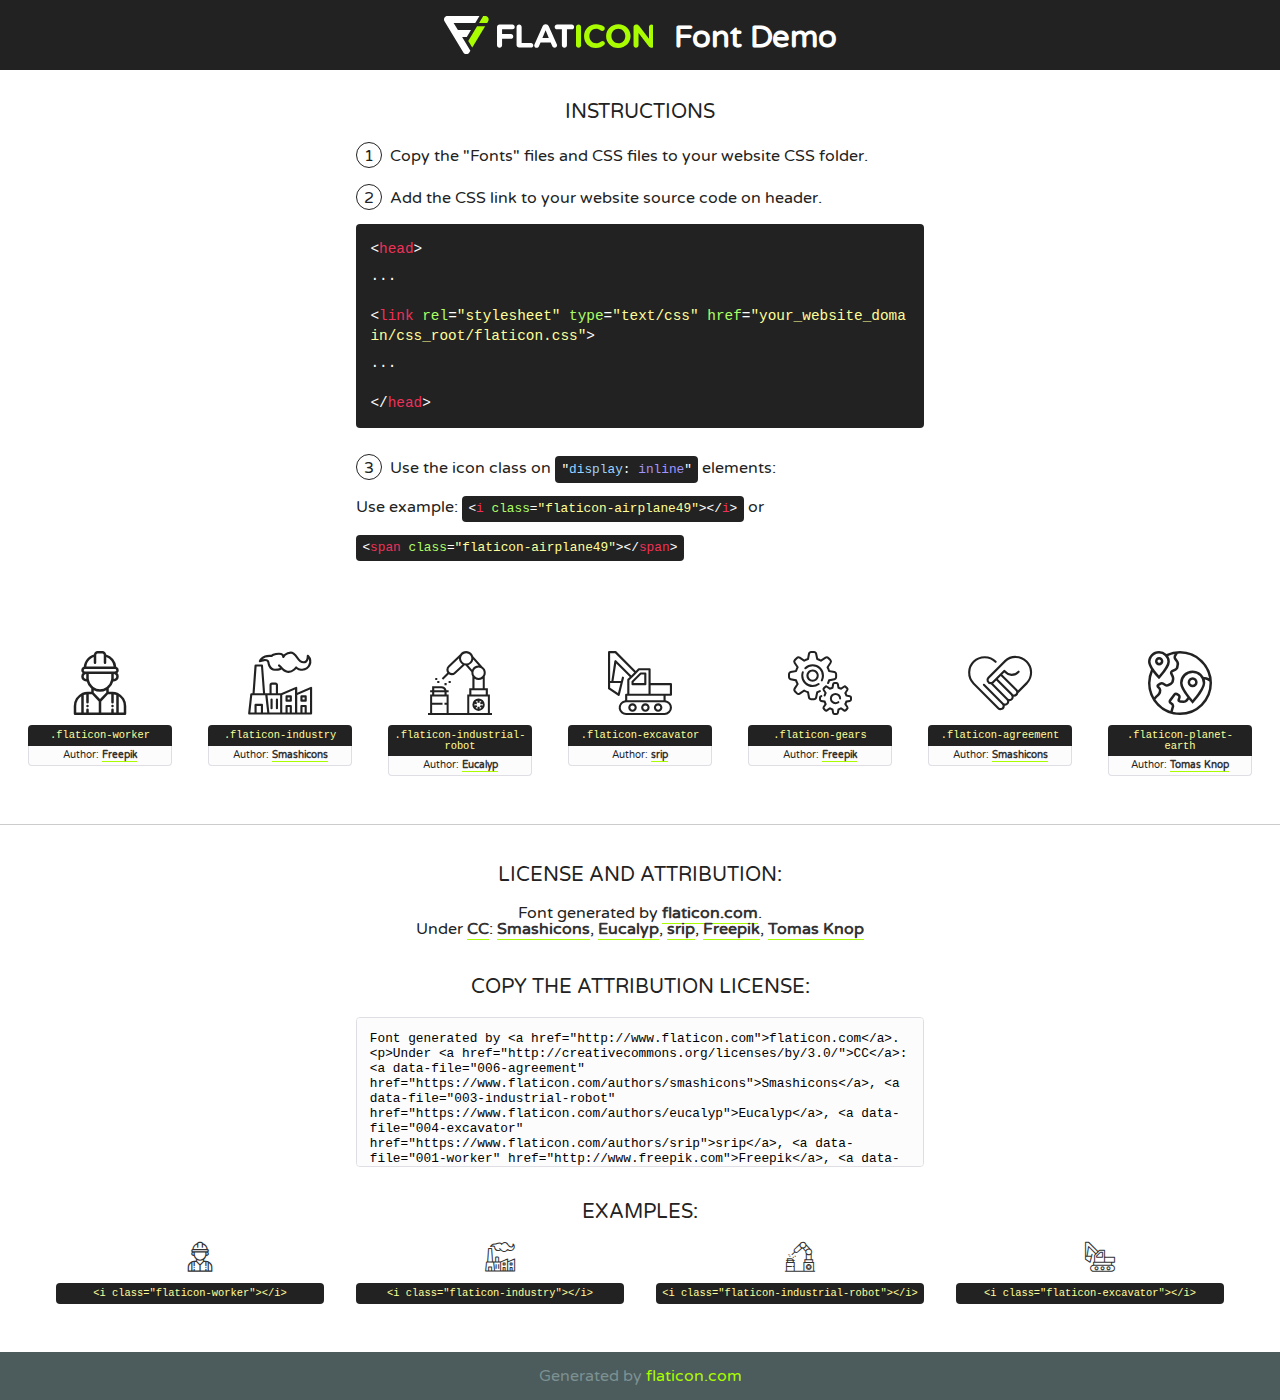
<file: fonts/flaticon-2/font/flaticon.html>
<!DOCTYPE html>
<!--
  Flaticon icon font: Flaticon
  Creation date: 24/09/2018 04:43
-->
<html>
<!DOCTYPE html>
<html>

<head>
    <title>Flaticon WebFont</title>
    <link href="http://fonts.googleapis.com/css?family=Varela+Round" rel="stylesheet" type="text/css" />
    <link rel="stylesheet" type="text/css" href="flaticon.css">
    <meta charset="UTF-8">
    <style>
    html, body, div, span, applet, object, iframe,
    h1, h2, h3, h4, h5, h6, p, blockquote, pre,
    a, abbr, acronym, address, big, cite, code,
    del, dfn, em, img, ins, kbd, q, s, samp,
    small, strike, strong, sub, sup, tt, var,
    b, u, i, center,
    dl, dt, dd, ol, ul, li,
    fieldset, form, label, legend,
    table, caption, tbody, tfoot, thead, tr, th, td,
    article, aside, canvas, details, embed, 
    figure, figcaption, footer, header, hgroup, 
    menu, nav, output, ruby, section, summary,
    time, mark, audio, video {
        margin: 0;
        padding: 0;
        border: 0;
        font-size: 100%;
        font: inherit;
        vertical-align: baseline;
    }
    /* HTML5 display-role reset for older browsers */
    article, aside, details, figcaption, figure, 
    footer, header, hgroup, menu, nav, section {
        display: block;
    }
    body {
        line-height: 1;
    }
    ol, ul {
        list-style: none;
    }
    blockquote, q {
        quotes: none;
    }
    blockquote:before, blockquote:after,
    q:before, q:after {
        content: '';
        content: none;
    }
    table {
        border-collapse: collapse;
        border-spacing: 0;
    }
    body {
        font-family: 'Varela Round', Helvetica, Arial, sans-serif;
        font-size: 16px;
        color: #222;
    }
    a {
        color: #333;
        border-bottom: 1px solid #a9fd00;
        font-weight: bold;
        text-decoration: none;
    }
    * {
        -moz-box-sizing: border-box;
        -webkit-box-sizing: border-box;
        box-sizing: border-box;
        margin: 0;
        padding: 0;
    }
    [class^="flaticon-"]:before, [class*=" flaticon-"]:before, [class^="flaticon-"]:after, [class*=" flaticon-"]:after {
        font-family: Flaticon;
        font-size: 30px;
        font-style: normal;
        margin-left: 20px;
        color: #333;
    }
    .wrapper {
        max-width: 600px;
        margin: auto;
        padding: 0 1em;
    }
    .title {
        font-size: 1.25em;
        text-align: center;
        margin-bottom: 1em;
        text-transform: uppercase;
    }
    header {
        text-align: center;
        background-color: #222;
        color: #fff;
        padding: 1em;
    }
    header .logo {
        width: 210px;
        height: 38px;
        display: inline-block;
        vertical-align: middle;
        margin-right: 1em;
        border: none;
    }
    header strong {
        font-size: 1.95em;
        font-weight: bold;
        vertical-align: middle;
        margin-top: 5px;
        display: inline-block;
    }
    .demo {
        margin: 2em auto;
        line-height: 1.25em;
    }
    .demo ul li {
        margin-bottom: 1em;
    }
    .demo ul li .num {
        color: #222;
        border-radius: 20px;
        display: inline-block;
        width: 26px;
        padding: 3px;
        height: 26px;
        text-align: center;
        margin-right: 0.5em;
        border: 1px solid #222;
    }
    .demo ul li code {
        background-color: #222;
        border-radius: 4px;
        padding: 0.25em 0.5em;
        display: inline-block;
        color: #fff;
        font-family: Consolas,Monaco,Lucida Console,Liberation Mono,DejaVu Sans Mono,Bitstream Vera Sans Mono,Courier New, monospace;
        font-weight: lighter;
        margin-top: 1em;
        font-size: 0.8em;
        word-break: break-all;
    }
    .demo ul li code.big {
        padding: 1em;
        font-size: 0.9em;
    }
    .demo ul li code .red {
        color: #EF3159;
    }
    .demo ul li code .green {
        color: #ACFF65;
    }
    .demo ul li code .yellow {
        color: #FFFF99;
    }
    .demo ul li code .blue {
        color: #99D3FF;
    }
    .demo ul li code .purple {
        color: #A295FF;
    }
    .demo ul li code .dots {
        margin-top: 0.5em;
        display: block;
    }
    #glyphs {
        border-bottom: 1px solid #ccc;
        padding: 2em 0;
        text-align: center;
    }
    .glyph {
        display: inline-block;
        width: 9em;
        margin: 1em;
        text-align: center;
        vertical-align: top;
        background: #FFF;
    }
    .glyph .glyph-icon {
        padding: 10px;
        display: block;
        font-family:"Flaticon";
        font-size: 64px;
        line-height: 1;
    }
    .glyph .glyph-icon:before {
        font-size: 64px;
        color: #222;
        margin-left: 0;
    }
    .class-name {
        font-size: 0.65em;
        background-color: #222;
        color: #fff;
        border-radius: 4px 4px 0 0;
        padding: 0.5em;
        color: #FFFF99;
        font-family: Consolas,Monaco,Lucida Console,Liberation Mono,DejaVu Sans Mono,Bitstream Vera Sans Mono,Courier New, monospace;
    }
    .author-name {
        font-size: 0.6em;
        background-color: #fcfcfd;
        border: 1px solid #DEDEE4;
        border-top: 0;
        border-radius: 0 0 4px 4px;
        padding: 0.5em;
    }
    .class-name:last-child {
        font-size: 10px;
        color:#888;
    }
    .class-name:last-child a {
        font-size: 10px;
        color:#555;
    }
    .class-name:last-child a:hover {
        color:#a9fd00;
    }
    .glyph > input {
        display: block;
        width: 100px;
        margin: 5px auto;
        text-align: center;
        font-size: 12px;
        cursor: text;
    }
    .glyph > input.icon-input {
        font-family:"Flaticon";
        font-size: 16px;
        margin-bottom: 10px;
    }
    .attribution .title {
        margin-top: 2em;
    }
    .attribution textarea {
        background-color: #fcfcfd;
        padding: 1em;
        border: none;
        box-shadow: none;
        border: 1px solid #DEDEE4;
        border-radius: 4px;
        resize: none;
        width: 100%;
        height: 150px;
        font-size: 0.8em;
        font-family: Consolas,Monaco,Lucida Console,Liberation Mono,DejaVu Sans Mono,Bitstream Vera Sans Mono,Courier New, monospace;
        -webkit-appearance: none;
    }
    .iconsuse {
        margin: 2em auto;
        text-align: center;
        max-width: 1200px;
    }
    .iconsuse:after {
        content: '';
        display: table;
        clear: both;
    }
    .iconsuse .image {
        float: left;
        width: 25%;
        padding: 0 1em;
    }
    .iconsuse .image p {
        margin-bottom: 1em;
    }
    .iconsuse .image span {
        display: block;
        font-size: 0.65em;
        background-color: #222;
        color: #fff;
        border-radius: 4px;
        padding: 0.5em;
        color: #FFFF99;
        margin-top: 1em;
        font-family: Consolas,Monaco,Lucida Console,Liberation Mono,DejaVu Sans Mono,Bitstream Vera Sans Mono,Courier New, monospace;
    }
    #footer {
        text-align: center;
        background-color: #4C5B5C;
        color: #7c9192;
        padding: 1em;
    }
    #footer a {
        border: none;
        color: #a9fd00;
        font-weight: normal;
    }
    @media (max-width: 960px) {
        .iconsuse .image {
            width: 50%;
        }
    }
    @media (max-width: 560px) {
        .iconsuse .image {
            width: 100%;
        }
    }
    </style>
</head>

<body class="characters-off">

    <header>
        <a href="http://www.flaticon.com" target="_blank" class="logo">
            <svg version="1.1" xmlns="http://www.w3.org/2000/svg" xmlns:xlink="http://www.w3.org/1999/xlink" xmlns:a="http://ns.adobe.com/AdobeSVGViewerExtensions/3.0/" viewBox="0 0 560.875 102.036" enable-background="new 0 0 560.875 102.036" xml:space="preserve">
                <defs>
                </defs>
                <g>
                    <g class="letters">
                        <path fill="#ffffff" d="M141.596,29.675c0-3.777,2.985-6.767,6.764-6.767h34.438c3.426,0,6.15,2.728,6.15,6.15
                        c0,3.43-2.724,6.149-6.15,6.149h-27.674v13.091h23.719c3.429,0,6.151,2.724,6.151,6.15c0,3.43-2.723,6.149-6.151,6.149h-23.719
                        v17.574c0,3.773-2.986,6.761-6.764,6.761c-3.779,0-6.764-2.989-6.764-6.761V29.675z"></path>
                        <path fill="#ffffff" d="M193.844,29.149c0-3.781,2.985-6.767,6.764-6.767c3.776,0,6.763,2.985,6.763,6.767v42.957h25.039
                        c3.426,0,6.149,2.726,6.149,6.153c0,3.425-2.723,6.15-6.149,6.15h-31.802c-3.779,0-6.764-2.986-6.764-6.768V29.149z"></path>
                        <path fill="#ffffff" d="M241.891,75.71l21.438-48.407c1.492-3.341,4.215-5.357,7.906-5.357h0.792
                        c3.686,0,6.323,2.017,7.815,5.357l21.439,48.407c0.436,0.967,0.701,1.845,0.701,2.723c0,3.602-2.809,6.501-6.414,6.501
                        c-3.161,0-5.269-1.845-6.499-4.655l-4.132-9.661h-27.059l-4.301,10.102c-1.144,2.631-3.426,4.214-6.237,4.214
                        c-3.517,0-6.24-2.81-6.24-6.325C241.1,77.64,241.451,76.677,241.891,75.71z M279.932,58.666l-8.521-20.297l-8.526,20.297H279.932
                        z"></path>
                        <path fill="#ffffff" d="M314.864,35.387H301.86c-3.429,0-6.239-2.813-6.239-6.238c0-3.429,2.811-6.24,6.239-6.24h39.533
                        c3.426,0,6.237,2.811,6.237,6.24c0,3.425-2.811,6.238-6.237,6.238h-13.001v42.785c0,3.773-2.99,6.761-6.764,6.761
                        c-3.779,0-6.764-2.989-6.764-6.761V35.387z"></path>
                        <path fill="#A9FD00" d="M352.615,29.149c0-3.781,2.985-6.767,6.767-6.767c3.774,0,6.761,2.985,6.761,6.767v49.024
                        c0,3.773-2.987,6.761-6.761,6.761c-3.781,0-6.767-2.989-6.767-6.761V29.149z"></path>
                        <path fill="#A9FD00" d="M374.132,53.836v-0.179c0-17.481,13.178-31.801,32.065-31.801c9.22,0,15.459,2.458,20.557,6.238
                        c1.402,1.054,2.637,2.985,2.637,5.357c0,3.692-2.985,6.59-6.681,6.59c-1.845,0-3.071-0.702-4.044-1.319
                        c-3.776-2.813-7.729-4.393-12.562-4.393c-10.364,0-17.831,8.611-17.831,19.154v0.173c0,10.542,7.291,19.329,17.831,19.329
                        c5.715,0,9.492-1.756,13.359-4.834c1.049-0.874,2.458-1.491,4.039-1.491c3.429,0,6.325,2.813,6.325,6.236
                        c0,2.106-1.056,3.78-2.282,4.834c-5.539,4.834-12.036,7.733-21.878,7.733C387.572,85.464,374.132,71.493,374.132,53.836z"></path>
                        <path fill="#A9FD00" d="M433.009,53.836v-0.179c0-17.481,13.79-31.801,32.766-31.801c18.981,0,32.592,14.143,32.592,31.628v0.173
                        c0,17.483-13.785,31.807-32.769,31.807C446.625,85.464,433.009,71.32,433.009,53.836z M484.224,53.836v-0.179
                        c0-10.539-7.725-19.326-18.626-19.326c-10.893,0-18.449,8.611-18.449,19.154v0.173c0,10.542,7.73,19.329,18.626,19.329
                        C476.676,72.986,484.224,64.378,484.224,53.836z"></path>
                        <path fill="#A9FD00" d="M506.233,29.321c0-3.774,2.99-6.763,6.767-6.763h1.401c3.252,0,5.183,1.583,7.029,3.953l26.093,34.265
                        V29.059c0-3.692,2.99-6.677,6.681-6.677c3.683,0,6.671,2.985,6.671,6.677v48.934c0,3.78-2.987,6.765-6.764,6.765h-0.436
                        c-3.257,0-5.188-1.581-7.034-3.953l-27.056-35.492v32.944c0,3.687-2.985,6.676-6.678,6.676c-3.683,0-6.673-2.989-6.673-6.676
                        V29.321z"></path>
                    </g>
                    <g class="insignia">
                        <path fill="#ffffff" d="M48.372,56.137h12.517l11.156-18.537H37.186L25.688,18.539h57.825L94.668,0H9.271
                        C5.925,0,2.842,1.801,1.198,4.716c-1.644,2.907-1.593,6.482,0.134,9.343l50.38,83.501c1.678,2.781,4.689,4.476,7.938,4.476
                        c3.246,0,6.257-1.695,7.935-4.476l2.898-4.804L48.372,56.137z"></path>
                        <g class="i">
                            <path fill="#A9FD00" d="M93.575,18.539h0.031v0.004l21.652,0.004l2.705-4.488c1.727-2.861,1.778-6.436,0.133-9.343
                            C116.454,1.801,113.371,0,110.026,0h-5.294L93.575,18.539z"></path>
                            <polygon fill="#A9FD00" points="88.291,27.356 64.725,66.486 75.519,84.404 109.942,27.356"></polygon>
                        </g>
                    </g>
                </g>
            </svg>
        </a>
        <strong>Font Demo</strong>
    </header>


    <section class="demo wrapper">

        <p class="title">Instructions</p>

        <ul>
            <li>
                <span class="num">1</span>Copy the "Fonts" files and CSS files to your website CSS folder.
            </li>
            <li>
                <span class="num">2</span>Add the CSS link to your website source code on header.
                <code class="big">
                    &lt;<span class="red">head</span>&gt;
                    <br/><span class="dots">...</span>
                    <br/>&lt;<span class="red">link</span> <span class="green">rel</span>=<span class="yellow">"stylesheet"</span> <span class="green">type</span>=<span class="yellow">"text/css"</span> <span class="green">href</span>=<span class="yellow">"your_website_domain/css_root/flaticon.css"</span>&gt;
                    <br/><span class="dots">...</span>
                    <br/>&lt;/<span class="red">head</span>&gt;
                </code>
            </li>

            <li>
                <p>
                    <span class="num">3</span>Use the icon class on <code>"<span class="blue">display</span>:<span class="purple"> inline</span>"</code> elements:
                    <br />
                    Use example: <code>&lt;<span class="red">i</span> <span class="green">class</span>=<span class="yellow">&quot;flaticon-airplane49&quot;</span>&gt;&lt;/<span class="red">i</span>&gt;</code> or <code>&lt;<span class="red">span</span> <span class="green">class</span>=<span class="yellow">&quot;flaticon-airplane49&quot;</span>&gt;&lt;/<span class="red">span</span>&gt;</code>
            </li>
        </ul>

    </section>




   <section id="glyphs">          
    
      
        <div class="glyph"><div class="glyph-icon flaticon-worker"></div>
            <div class="class-name">.flaticon-worker</div>
            <div class="author-name">Author: <a data-file="001-worker" href="http://www.freepik.com">Freepik</a> </div> 
        </div>        
        
        <div class="glyph"><div class="glyph-icon flaticon-industry"></div>
            <div class="class-name">.flaticon-industry</div>
            <div class="author-name">Author: <a data-file="002-industry" href="https://www.flaticon.com/authors/smashicons">Smashicons</a> </div> 
        </div>        
        
        <div class="glyph"><div class="glyph-icon flaticon-industrial-robot"></div>
            <div class="class-name">.flaticon-industrial-robot</div>
            <div class="author-name">Author: <a data-file="003-industrial-robot" href="https://www.flaticon.com/authors/eucalyp">Eucalyp</a> </div> 
        </div>        
        
        <div class="glyph"><div class="glyph-icon flaticon-excavator"></div>
            <div class="class-name">.flaticon-excavator</div>
            <div class="author-name">Author: <a data-file="004-excavator" href="https://www.flaticon.com/authors/srip">srip</a> </div> 
        </div>        
        
        <div class="glyph"><div class="glyph-icon flaticon-gears"></div>
            <div class="class-name">.flaticon-gears</div>
            <div class="author-name">Author: <a data-file="005-gears" href="http://www.freepik.com">Freepik</a> </div> 
        </div>        
        
        <div class="glyph"><div class="glyph-icon flaticon-agreement"></div>
            <div class="class-name">.flaticon-agreement</div>
            <div class="author-name">Author: <a data-file="006-agreement" href="https://www.flaticon.com/authors/smashicons">Smashicons</a> </div> 
        </div>        
        
        <div class="glyph"><div class="glyph-icon flaticon-planet-earth"></div>
            <div class="class-name">.flaticon-planet-earth</div>
            <div class="author-name">Author: <a data-file="007-planet-earth" href="https://www.flaticon.com/authors/tomas-knop">Tomas Knop</a> </div> 
        </div>        
        

    </section>



    <section class="attribution wrapper"   style="text-align:center;">

      <div class="title">License and attribution:</div><div class="attrDiv">Font generated by <a href="http://www.flaticon.com">flaticon.com</a>. <div><p>Under <a href="http://creativecommons.org/licenses/by/3.0/">CC</a>: <a data-file="006-agreement" href="https://www.flaticon.com/authors/smashicons">Smashicons</a>, <a data-file="003-industrial-robot" href="https://www.flaticon.com/authors/eucalyp">Eucalyp</a>, <a data-file="004-excavator" href="https://www.flaticon.com/authors/srip">srip</a>, <a data-file="001-worker" href="http://www.freepik.com">Freepik</a>, <a data-file="007-planet-earth" href="https://www.flaticon.com/authors/tomas-knop">Tomas Knop</a></p>  </div>
      </div>
      <div class="title">Copy the Attribution License:</div>

    <textarea onclick="this.focus();this.select();">Font generated by &lt;a href=&quot;http://www.flaticon.com&quot;&gt;flaticon.com&lt;/a&gt;. <p>Under <a href="http://creativecommons.org/licenses/by/3.0/">CC</a>: <a data-file="006-agreement" href="https://www.flaticon.com/authors/smashicons">Smashicons</a>, <a data-file="003-industrial-robot" href="https://www.flaticon.com/authors/eucalyp">Eucalyp</a>, <a data-file="004-excavator" href="https://www.flaticon.com/authors/srip">srip</a>, <a data-file="001-worker" href="http://www.freepik.com">Freepik</a>, <a data-file="007-planet-earth" href="https://www.flaticon.com/authors/tomas-knop">Tomas Knop</a></p>  
     </textarea>

    </section>

    <section class="iconsuse">

          <div class="title">Examples:</div>            
             
            <div class="image">
                <p>
                    <i class="glyph-icon flaticon-worker"></i> 
                    <span>&lt;i class=&quot;flaticon-worker&quot;&gt;&lt;/i&gt;</span>
                </p>
            </div>
            
            <div class="image">
                <p>
                    <i class="glyph-icon flaticon-industry"></i> 
                    <span>&lt;i class=&quot;flaticon-industry&quot;&gt;&lt;/i&gt;</span>
                </p>
            </div>
            
            <div class="image">
                <p>
                    <i class="glyph-icon flaticon-industrial-robot"></i> 
                    <span>&lt;i class=&quot;flaticon-industrial-robot&quot;&gt;&lt;/i&gt;</span>
                </p>
            </div>
            
            <div class="image">
                <p>
                    <i class="glyph-icon flaticon-excavator"></i> 
                    <span>&lt;i class=&quot;flaticon-excavator&quot;&gt;&lt;/i&gt;</span>
                </p>
            </div>
                       
        </div>
                            
    </section>

<div id="footer">
    <div>Generated by <a href="http://www.flaticon.com">flaticon.com</a>
    </div>
</div>



</body>
</html>
</file>
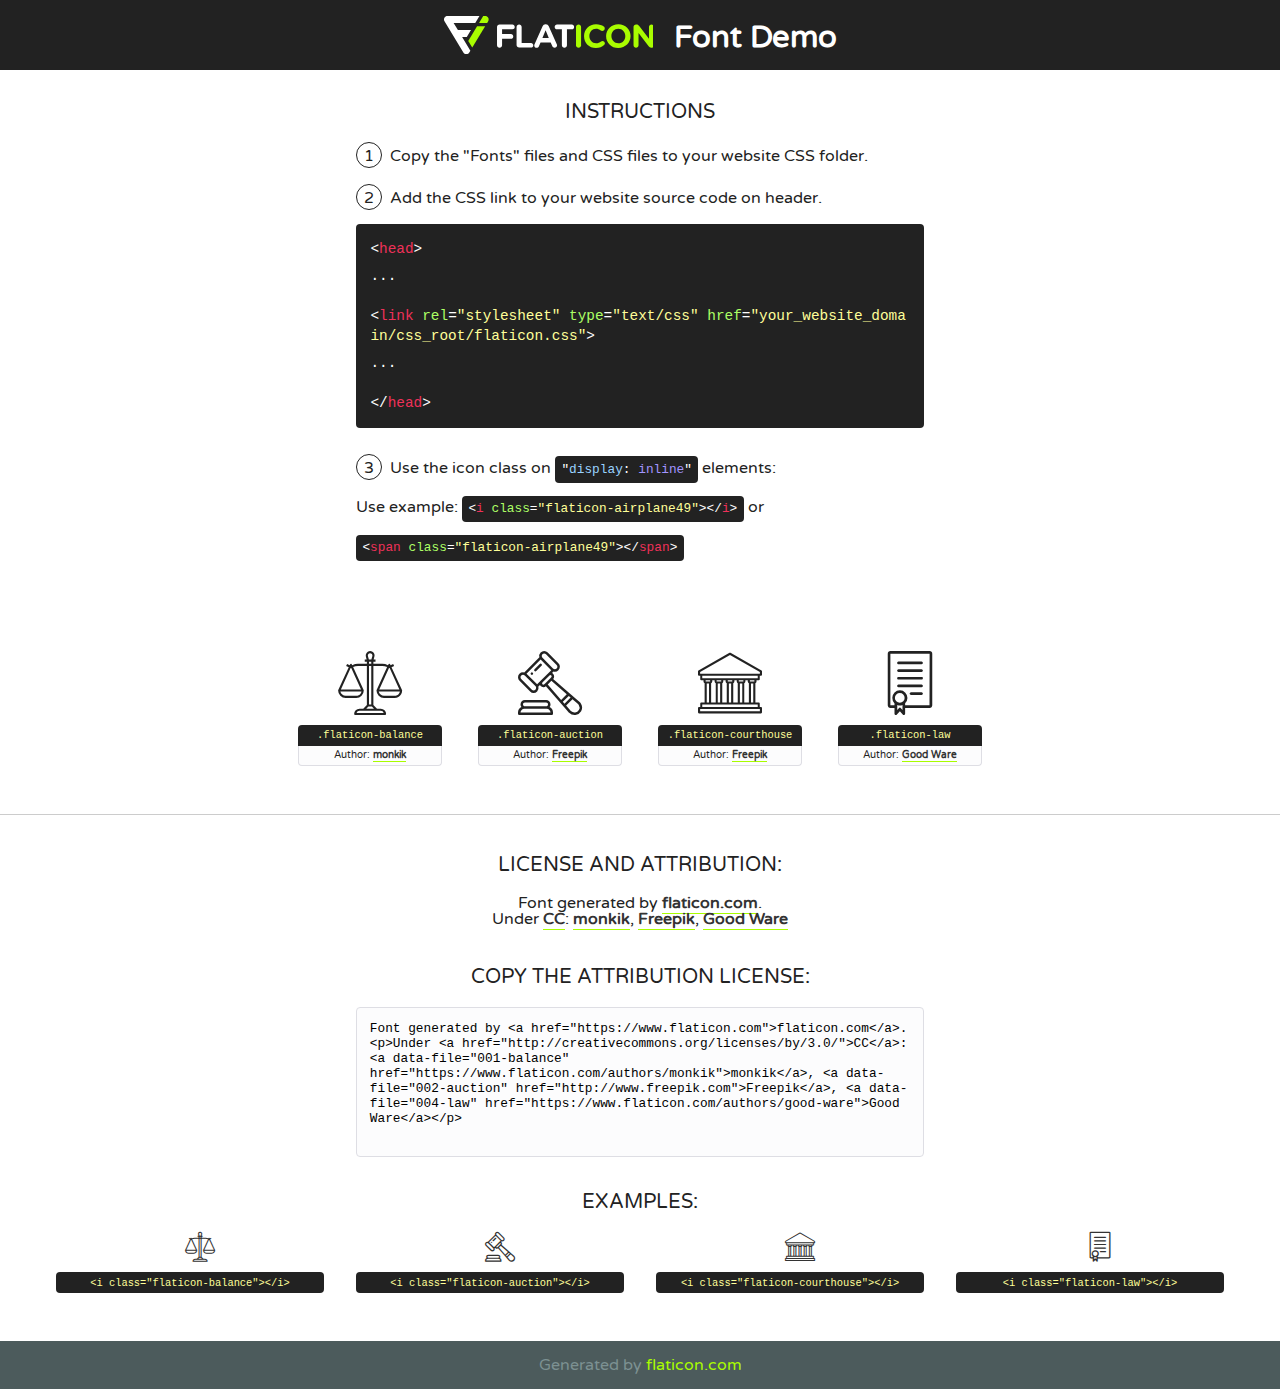
<file: fonts/flaticon/font/flaticon.html>
<!DOCTYPE html>
<!--
  Flaticon icon font: Flaticon
  Creation date: 11/07/2019 07:14
-->
<html>
<!DOCTYPE html>
<html>

<head>
    <title>Flaticon WebFont</title>
    <link href="http://fonts.googleapis.com/css?family=Varela+Round" rel="stylesheet" type="text/css" />
    <link rel="stylesheet" type="text/css" href="flaticon.css">
    <meta charset="UTF-8">
    <style>
    html, body, div, span, applet, object, iframe,
    h1, h2, h3, h4, h5, h6, p, blockquote, pre,
    a, abbr, acronym, address, big, cite, code,
    del, dfn, em, img, ins, kbd, q, s, samp,
    small, strike, strong, sub, sup, tt, var,
    b, u, i, center,
    dl, dt, dd, ol, ul, li,
    fieldset, form, label, legend,
    table, caption, tbody, tfoot, thead, tr, th, td,
    article, aside, canvas, details, embed, 
    figure, figcaption, footer, header, hgroup, 
    menu, nav, output, ruby, section, summary,
    time, mark, audio, video {
        margin: 0;
        padding: 0;
        border: 0;
        font-size: 100%;
        font: inherit;
        vertical-align: baseline;
    }
    /* HTML5 display-role reset for older browsers */
    article, aside, details, figcaption, figure, 
    footer, header, hgroup, menu, nav, section {
        display: block;
    }
    body {
        line-height: 1;
    }
    ol, ul {
        list-style: none;
    }
    blockquote, q {
        quotes: none;
    }
    blockquote:before, blockquote:after,
    q:before, q:after {
        content: '';
        content: none;
    }
    table {
        border-collapse: collapse;
        border-spacing: 0;
    }
    body {
        font-family: 'Varela Round', Helvetica, Arial, sans-serif;
        font-size: 16px;
        color: #222;
    }
    a {
        color: #333;
        border-bottom: 1px solid #a9fd00;
        font-weight: bold;
        text-decoration: none;
    }
    * {
        -moz-box-sizing: border-box;
        -webkit-box-sizing: border-box;
        box-sizing: border-box;
        margin: 0;
        padding: 0;
    }
    [class^="flaticon-"]:before, [class*=" flaticon-"]:before, [class^="flaticon-"]:after, [class*=" flaticon-"]:after {
        font-family: Flaticon;
        font-size: 30px;
        font-style: normal;
        margin-left: 20px;
        color: #333;
    }
    .wrapper {
        max-width: 600px;
        margin: auto;
        padding: 0 1em;
    }
    .title {
        font-size: 1.25em;
        text-align: center;
        margin-bottom: 1em;
        text-transform: uppercase;
    }
    header {
        text-align: center;
        background-color: #222;
        color: #fff;
        padding: 1em;
    }
    header .logo {
        width: 210px;
        height: 38px;
        display: inline-block;
        vertical-align: middle;
        margin-right: 1em;
        border: none;
    }
    header strong {
        font-size: 1.95em;
        font-weight: bold;
        vertical-align: middle;
        margin-top: 5px;
        display: inline-block;
    }
    .demo {
        margin: 2em auto;
        line-height: 1.25em;
    }
    .demo ul li {
        margin-bottom: 1em;
    }
    .demo ul li .num {
        color: #222;
        border-radius: 20px;
        display: inline-block;
        width: 26px;
        padding: 3px;
        height: 26px;
        text-align: center;
        margin-right: 0.5em;
        border: 1px solid #222;
    }
    .demo ul li code {
        background-color: #222;
        border-radius: 4px;
        padding: 0.25em 0.5em;
        display: inline-block;
        color: #fff;
        font-family: Consolas,Monaco,Lucida Console,Liberation Mono,DejaVu Sans Mono,Bitstream Vera Sans Mono,Courier New, monospace;
        font-weight: lighter;
        margin-top: 1em;
        font-size: 0.8em;
        word-break: break-all;
    }
    .demo ul li code.big {
        padding: 1em;
        font-size: 0.9em;
    }
    .demo ul li code .red {
        color: #EF3159;
    }
    .demo ul li code .green {
        color: #ACFF65;
    }
    .demo ul li code .yellow {
        color: #FFFF99;
    }
    .demo ul li code .blue {
        color: #99D3FF;
    }
    .demo ul li code .purple {
        color: #A295FF;
    }
    .demo ul li code .dots {
        margin-top: 0.5em;
        display: block;
    }
    #glyphs {
        border-bottom: 1px solid #ccc;
        padding: 2em 0;
        text-align: center;
    }
    .glyph {
        display: inline-block;
        width: 9em;
        margin: 1em;
        text-align: center;
        vertical-align: top;
        background: #FFF;
    }
    .glyph .glyph-icon {
        padding: 10px;
        display: block;
        font-family:"Flaticon";
        font-size: 64px;
        line-height: 1;
    }
    .glyph .glyph-icon:before {
        font-size: 64px;
        color: #222;
        margin-left: 0;
    }
    .class-name {
        font-size: 0.65em;
        background-color: #222;
        color: #fff;
        border-radius: 4px 4px 0 0;
        padding: 0.5em;
        color: #FFFF99;
        font-family: Consolas,Monaco,Lucida Console,Liberation Mono,DejaVu Sans Mono,Bitstream Vera Sans Mono,Courier New, monospace;
    }
    .author-name {
        font-size: 0.6em;
        background-color: #fcfcfd;
        border: 1px solid #DEDEE4;
        border-top: 0;
        border-radius: 0 0 4px 4px;
        padding: 0.5em;
    }
    .class-name:last-child {
        font-size: 10px;
        color:#888;
    }
    .class-name:last-child a {
        font-size: 10px;
        color:#555;
    }
    .class-name:last-child a:hover {
        color:#a9fd00;
    }
    .glyph > input {
        display: block;
        width: 100px;
        margin: 5px auto;
        text-align: center;
        font-size: 12px;
        cursor: text;
    }
    .glyph > input.icon-input {
        font-family:"Flaticon";
        font-size: 16px;
        margin-bottom: 10px;
    }
    .attribution .title {
        margin-top: 2em;
    }
    .attribution textarea {
        background-color: #fcfcfd;
        padding: 1em;
        border: none;
        box-shadow: none;
        border: 1px solid #DEDEE4;
        border-radius: 4px;
        resize: none;
        width: 100%;
        height: 150px;
        font-size: 0.8em;
        font-family: Consolas,Monaco,Lucida Console,Liberation Mono,DejaVu Sans Mono,Bitstream Vera Sans Mono,Courier New, monospace;
        -webkit-appearance: none;
    }
    .iconsuse {
        margin: 2em auto;
        text-align: center;
        max-width: 1200px;
    }
    .iconsuse:after {
        content: '';
        display: table;
        clear: both;
    }
    .iconsuse .image {
        float: left;
        width: 25%;
        padding: 0 1em;
    }
    .iconsuse .image p {
        margin-bottom: 1em;
    }
    .iconsuse .image span {
        display: block;
        font-size: 0.65em;
        background-color: #222;
        color: #fff;
        border-radius: 4px;
        padding: 0.5em;
        color: #FFFF99;
        margin-top: 1em;
        font-family: Consolas,Monaco,Lucida Console,Liberation Mono,DejaVu Sans Mono,Bitstream Vera Sans Mono,Courier New, monospace;
    }
    #footer {
        text-align: center;
        background-color: #4C5B5C;
        color: #7c9192;
        padding: 1em;
    }
    #footer a {
        border: none;
        color: #a9fd00;
        font-weight: normal;
    }
    @media (max-width: 960px) {
        .iconsuse .image {
            width: 50%;
        }
    }
    @media (max-width: 560px) {
        .iconsuse .image {
            width: 100%;
        }
    }
    </style>
</head>

<body class="characters-off">

    <header>
        <a href="https://www.flaticon.com" target="_blank" class="logo">
            <svg version="1.1" xmlns="http://www.w3.org/2000/svg" xmlns:xlink="http://www.w3.org/1999/xlink" xmlns:a="http://ns.adobe.com/AdobeSVGViewerExtensions/3.0/" viewBox="0 0 560.875 102.036" enable-background="new 0 0 560.875 102.036" xml:space="preserve">
                <defs>
                </defs>
                <g>
                    <g class="letters">
                        <path fill="#ffffff" d="M141.596,29.675c0-3.777,2.985-6.767,6.764-6.767h34.438c3.426,0,6.15,2.728,6.15,6.15
                        c0,3.43-2.724,6.149-6.15,6.149h-27.674v13.091h23.719c3.429,0,6.151,2.724,6.151,6.15c0,3.43-2.723,6.149-6.151,6.149h-23.719
                        v17.574c0,3.773-2.986,6.761-6.764,6.761c-3.779,0-6.764-2.989-6.764-6.761V29.675z"></path>
                        <path fill="#ffffff" d="M193.844,29.149c0-3.781,2.985-6.767,6.764-6.767c3.776,0,6.763,2.985,6.763,6.767v42.957h25.039
                        c3.426,0,6.149,2.726,6.149,6.153c0,3.425-2.723,6.15-6.149,6.15h-31.802c-3.779,0-6.764-2.986-6.764-6.768V29.149z"></path>
                        <path fill="#ffffff" d="M241.891,75.71l21.438-48.407c1.492-3.341,4.215-5.357,7.906-5.357h0.792
                        c3.686,0,6.323,2.017,7.815,5.357l21.439,48.407c0.436,0.967,0.701,1.845,0.701,2.723c0,3.602-2.809,6.501-6.414,6.501
                        c-3.161,0-5.269-1.845-6.499-4.655l-4.132-9.661h-27.059l-4.301,10.102c-1.144,2.631-3.426,4.214-6.237,4.214
                        c-3.517,0-6.24-2.81-6.24-6.325C241.1,77.64,241.451,76.677,241.891,75.71z M279.932,58.666l-8.521-20.297l-8.526,20.297H279.932
                        z"></path>
                        <path fill="#ffffff" d="M314.864,35.387H301.86c-3.429,0-6.239-2.813-6.239-6.238c0-3.429,2.811-6.24,6.239-6.24h39.533
                        c3.426,0,6.237,2.811,6.237,6.24c0,3.425-2.811,6.238-6.237,6.238h-13.001v42.785c0,3.773-2.99,6.761-6.764,6.761
                        c-3.779,0-6.764-2.989-6.764-6.761V35.387z"></path>
                        <path fill="#A9FD00" d="M352.615,29.149c0-3.781,2.985-6.767,6.767-6.767c3.774,0,6.761,2.985,6.761,6.767v49.024
                        c0,3.773-2.987,6.761-6.761,6.761c-3.781,0-6.767-2.989-6.767-6.761V29.149z"></path>
                        <path fill="#A9FD00" d="M374.132,53.836v-0.179c0-17.481,13.178-31.801,32.065-31.801c9.22,0,15.459,2.458,20.557,6.238
                        c1.402,1.054,2.637,2.985,2.637,5.357c0,3.692-2.985,6.59-6.681,6.59c-1.845,0-3.071-0.702-4.044-1.319
                        c-3.776-2.813-7.729-4.393-12.562-4.393c-10.364,0-17.831,8.611-17.831,19.154v0.173c0,10.542,7.291,19.329,17.831,19.329
                        c5.715,0,9.492-1.756,13.359-4.834c1.049-0.874,2.458-1.491,4.039-1.491c3.429,0,6.325,2.813,6.325,6.236
                        c0,2.106-1.056,3.78-2.282,4.834c-5.539,4.834-12.036,7.733-21.878,7.733C387.572,85.464,374.132,71.493,374.132,53.836z"></path>
                        <path fill="#A9FD00" d="M433.009,53.836v-0.179c0-17.481,13.79-31.801,32.766-31.801c18.981,0,32.592,14.143,32.592,31.628v0.173
                        c0,17.483-13.785,31.807-32.769,31.807C446.625,85.464,433.009,71.32,433.009,53.836z M484.224,53.836v-0.179
                        c0-10.539-7.725-19.326-18.626-19.326c-10.893,0-18.449,8.611-18.449,19.154v0.173c0,10.542,7.73,19.329,18.626,19.329
                        C476.676,72.986,484.224,64.378,484.224,53.836z"></path>
                        <path fill="#A9FD00" d="M506.233,29.321c0-3.774,2.99-6.763,6.767-6.763h1.401c3.252,0,5.183,1.583,7.029,3.953l26.093,34.265
                        V29.059c0-3.692,2.99-6.677,6.681-6.677c3.683,0,6.671,2.985,6.671,6.677v48.934c0,3.78-2.987,6.765-6.764,6.765h-0.436
                        c-3.257,0-5.188-1.581-7.034-3.953l-27.056-35.492v32.944c0,3.687-2.985,6.676-6.678,6.676c-3.683,0-6.673-2.989-6.673-6.676
                        V29.321z"></path>
                    </g>
                    <g class="insignia">
                        <path fill="#ffffff" d="M48.372,56.137h12.517l11.156-18.537H37.186L25.688,18.539h57.825L94.668,0H9.271
                        C5.925,0,2.842,1.801,1.198,4.716c-1.644,2.907-1.593,6.482,0.134,9.343l50.38,83.501c1.678,2.781,4.689,4.476,7.938,4.476
                        c3.246,0,6.257-1.695,7.935-4.476l2.898-4.804L48.372,56.137z"></path>
                        <g class="i">
                            <path fill="#A9FD00" d="M93.575,18.539h0.031v0.004l21.652,0.004l2.705-4.488c1.727-2.861,1.778-6.436,0.133-9.343
                            C116.454,1.801,113.371,0,110.026,0h-5.294L93.575,18.539z"></path>
                            <polygon fill="#A9FD00" points="88.291,27.356 64.725,66.486 75.519,84.404 109.942,27.356"></polygon>
                        </g>
                    </g>
                </g>
            </svg>
        </a>
        <strong>Font Demo</strong>
    </header>


    <section class="demo wrapper">

        <p class="title">Instructions</p>

        <ul>
            <li>
                <span class="num">1</span>Copy the "Fonts" files and CSS files to your website CSS folder.
            </li>
            <li>
                <span class="num">2</span>Add the CSS link to your website source code on header.
                <code class="big">
                    &lt;<span class="red">head</span>&gt;
                    <br/><span class="dots">...</span>
                    <br/>&lt;<span class="red">link</span> <span class="green">rel</span>=<span class="yellow">"stylesheet"</span> <span class="green">type</span>=<span class="yellow">"text/css"</span> <span class="green">href</span>=<span class="yellow">"your_website_domain/css_root/flaticon.css"</span>&gt;
                    <br/><span class="dots">...</span>
                    <br/>&lt;/<span class="red">head</span>&gt;
                </code>
            </li>

            <li>
                <p>
                    <span class="num">3</span>Use the icon class on <code>"<span class="blue">display</span>:<span class="purple"> inline</span>"</code> elements:
                    <br />
                    Use example: <code>&lt;<span class="red">i</span> <span class="green">class</span>=<span class="yellow">&quot;flaticon-airplane49&quot;</span>&gt;&lt;/<span class="red">i</span>&gt;</code> or <code>&lt;<span class="red">span</span> <span class="green">class</span>=<span class="yellow">&quot;flaticon-airplane49&quot;</span>&gt;&lt;/<span class="red">span</span>&gt;</code>
            </li>
        </ul>

    </section>




   <section id="glyphs">          
    
      
        <div class="glyph"><div class="glyph-icon flaticon-balance"></div>
            <div class="class-name">.flaticon-balance</div>
            <div class="author-name">Author: <a data-file="001-balance" href="https://www.flaticon.com/authors/monkik">monkik</a> </div> 
        </div>        
        
        <div class="glyph"><div class="glyph-icon flaticon-auction"></div>
            <div class="class-name">.flaticon-auction</div>
            <div class="author-name">Author: <a data-file="002-auction" href="http://www.freepik.com">Freepik</a> </div> 
        </div>        
        
        <div class="glyph"><div class="glyph-icon flaticon-courthouse"></div>
            <div class="class-name">.flaticon-courthouse</div>
            <div class="author-name">Author: <a data-file="003-courthouse" href="http://www.freepik.com">Freepik</a> </div> 
        </div>        
        
        <div class="glyph"><div class="glyph-icon flaticon-law"></div>
            <div class="class-name">.flaticon-law</div>
            <div class="author-name">Author: <a data-file="004-law" href="https://www.flaticon.com/authors/good-ware">Good Ware</a> </div> 
        </div>        
        

    </section>



    <section class="attribution wrapper"   style="text-align:center;">

      <div class="title">License and attribution:</div><div class="attrDiv">Font generated by <a href="https://www.flaticon.com">flaticon.com</a>. <div><p>Under <a href="http://creativecommons.org/licenses/by/3.0/">CC</a>: <a data-file="001-balance" href="https://www.flaticon.com/authors/monkik">monkik</a>, <a data-file="002-auction" href="http://www.freepik.com">Freepik</a>, <a data-file="004-law" href="https://www.flaticon.com/authors/good-ware">Good Ware</a></p>  </div>
      </div>
      <div class="title">Copy the Attribution License:</div>

    <textarea onclick="this.focus();this.select();">Font generated by &lt;a href=&quot;https://www.flaticon.com&quot;&gt;flaticon.com&lt;/a&gt;. <p>Under <a href="http://creativecommons.org/licenses/by/3.0/">CC</a>: <a data-file="001-balance" href="https://www.flaticon.com/authors/monkik">monkik</a>, <a data-file="002-auction" href="http://www.freepik.com">Freepik</a>, <a data-file="004-law" href="https://www.flaticon.com/authors/good-ware">Good Ware</a></p>  
     </textarea>

    </section>

    <section class="iconsuse">

          <div class="title">Examples:</div>            
             
            <div class="image">
                <p>
                    <i class="glyph-icon flaticon-balance"></i> 
                    <span>&lt;i class=&quot;flaticon-balance&quot;&gt;&lt;/i&gt;</span>
                </p>
            </div>
            
            <div class="image">
                <p>
                    <i class="glyph-icon flaticon-auction"></i> 
                    <span>&lt;i class=&quot;flaticon-auction&quot;&gt;&lt;/i&gt;</span>
                </p>
            </div>
            
            <div class="image">
                <p>
                    <i class="glyph-icon flaticon-courthouse"></i> 
                    <span>&lt;i class=&quot;flaticon-courthouse&quot;&gt;&lt;/i&gt;</span>
                </p>
            </div>
            
            <div class="image">
                <p>
                    <i class="glyph-icon flaticon-law"></i> 
                    <span>&lt;i class=&quot;flaticon-law&quot;&gt;&lt;/i&gt;</span>
                </p>
            </div>
                       
        </div>
                            
    </section>

<div id="footer">
    <div>Generated by <a href="https://www.flaticon.com">flaticon.com</a>
    </div>
</div>



</body>
</html>
</file>
<file: fonts/icomoon/style.css>
@font-face {
  font-family: 'icomoon';
  src:  url('fonts/icomoon.eot?10si43');
  src:  url('fonts/icomoon.eot?10si43#iefix') format('embedded-opentype'),
    url('fonts/icomoon.ttf?10si43') format('truetype'),
    url('fonts/icomoon.woff?10si43') format('woff'),
    url('fonts/icomoon.svg?10si43#icomoon') format('svg');
  font-weight: normal;
  font-style: normal;
}

[class^="icon-"], [class*=" icon-"] {
  /* use !important to prevent issues with browser extensions that change fonts */
  font-family: 'icomoon' !important;
  speak: none;
  font-style: normal;
  font-weight: normal;
  font-variant: normal;
  text-transform: none;
  line-height: 1;

  /* Better Font Rendering =========== */
  -webkit-font-smoothing: antialiased;
  -moz-osx-font-smoothing: grayscale;
}

.icon-asterisk:before {
  content: "\f069";
}
.icon-plus:before {
  content: "\f067";
}
.icon-question:before {
  content: "\f128";
}
.icon-minus:before {
  content: "\f068";
}
.icon-glass:before {
  content: "\f000";
}
.icon-music:before {
  content: "\f001";
}
.icon-search:before {
  content: "\f002";
}
.icon-envelope-o:before {
  content: "\f003";
}
.icon-heart:before {
  content: "\f004";
}
.icon-star:before {
  content: "\f005";
}
.icon-star-o:before {
  content: "\f006";
}
.icon-user:before {
  content: "\f007";
}
.icon-film:before {
  content: "\f008";
}
.icon-th-large:before {
  content: "\f009";
}
.icon-th:before {
  content: "\f00a";
}
.icon-th-list:before {
  content: "\f00b";
}
.icon-check:before {
  content: "\f00c";
}
.icon-close:before {
  content: "\f00d";
}
.icon-remove:before {
  content: "\f00d";
}
.icon-times:before {
  content: "\f00d";
}
.icon-search-plus:before {
  content: "\f00e";
}
.icon-search-minus:before {
  content: "\f010";
}
.icon-power-off:before {
  content: "\f011";
}
.icon-signal:before {
  content: "\f012";
}
.icon-cog:before {
  content: "\f013";
}
.icon-gear:before {
  content: "\f013";
}
.icon-trash-o:before {
  content: "\f014";
}
.icon-home:before {
  content: "\f015";
}
.icon-file-o:before {
  content: "\f016";
}
.icon-clock-o:before {
  content: "\f017";
}
.icon-road:before {
  content: "\f018";
}
.icon-download:before {
  content: "\f019";
}
.icon-arrow-circle-o-down:before {
  content: "\f01a";
}
.icon-arrow-circle-o-up:before {
  content: "\f01b";
}
.icon-inbox:before {
  content: "\f01c";
}
.icon-play-circle-o:before {
  content: "\f01d";
}
.icon-repeat:before {
  content: "\f01e";
}
.icon-rotate-right:before {
  content: "\f01e";
}
.icon-refresh:before {
  content: "\f021";
}
.icon-list-alt:before {
  content: "\f022";
}
.icon-lock:before {
  content: "\f023";
}
.icon-flag:before {
  content: "\f024";
}
.icon-headphones:before {
  content: "\f025";
}
.icon-volume-off:before {
  content: "\f026";
}
.icon-volume-down:before {
  content: "\f027";
}
.icon-volume-up:before {
  content: "\f028";
}
.icon-qrcode:before {
  content: "\f029";
}
.icon-barcode:before {
  content: "\f02a";
}
.icon-tag:before {
  content: "\f02b";
}
.icon-tags:before {
  content: "\f02c";
}
.icon-book:before {
  content: "\f02d";
}
.icon-bookmark:before {
  content: "\f02e";
}
.icon-print:before {
  content: "\f02f";
}
.icon-camera:before {
  content: "\f030";
}
.icon-font:before {
  content: "\f031";
}
.icon-bold:before {
  content: "\f032";
}
.icon-italic:before {
  content: "\f033";
}
.icon-text-height:before {
  content: "\f034";
}
.icon-text-width:before {
  content: "\f035";
}
.icon-align-left:before {
  content: "\f036";
}
.icon-align-center:before {
  content: "\f037";
}
.icon-align-right:before {
  content: "\f038";
}
.icon-align-justify:before {
  content: "\f039";
}
.icon-list:before {
  content: "\f03a";
}
.icon-dedent:before {
  content: "\f03b";
}
.icon-outdent:before {
  content: "\f03b";
}
.icon-indent:before {
  content: "\f03c";
}
.icon-video-camera:before {
  content: "\f03d";
}
.icon-image:before {
  content: "\f03e";
}
.icon-photo:before {
  content: "\f03e";
}
.icon-picture-o:before {
  content: "\f03e";
}
.icon-pencil:before {
  content: "\f040";
}
.icon-map-marker:before {
  content: "\f041";
}
.icon-adjust:before {
  content: "\f042";
}
.icon-tint:before {
  content: "\f043";
}
.icon-edit:before {
  content: "\f044";
}
.icon-pencil-square-o:before {
  content: "\f044";
}
.icon-share-square-o:before {
  content: "\f045";
}
.icon-check-square-o:before {
  content: "\f046";
}
.icon-arrows:before {
  content: "\f047";
}
.icon-step-backward:before {
  content: "\f048";
}
.icon-fast-backward:before {
  content: "\f049";
}
.icon-backward:before {
  content: "\f04a";
}
.icon-play:before {
  content: "\f04b";
}
.icon-pause:before {
  content: "\f04c";
}
.icon-stop:before {
  content: "\f04d";
}
.icon-forward:before {
  content: "\f04e";
}
.icon-fast-forward:before {
  content: "\f050";
}
.icon-step-forward:before {
  content: "\f051";
}
.icon-eject:before {
  content: "\f052";
}
.icon-chevron-left:before {
  content: "\f053";
}
.icon-chevron-right:before {
  content: "\f054";
}
.icon-plus-circle:before {
  content: "\f055";
}
.icon-minus-circle:before {
  content: "\f056";
}
.icon-times-circle:before {
  content: "\f057";
}
.icon-check-circle:before {
  content: "\f058";
}
.icon-question-circle:before {
  content: "\f059";
}
.icon-info-circle:before {
  content: "\f05a";
}
.icon-crosshairs:before {
  content: "\f05b";
}
.icon-times-circle-o:before {
  content: "\f05c";
}
.icon-check-circle-o:before {
  content: "\f05d";
}
.icon-ban:before {
  content: "\f05e";
}
.icon-arrow-left:before {
  content: "\f060";
}
.icon-arrow-right:before {
  content: "\f061";
}
.icon-arrow-up:before {
  content: "\f062";
}
.icon-arrow-down:before {
  content: "\f063";
}
.icon-mail-forward:before {
  content: "\f064";
}
.icon-share:before {
  content: "\f064";
}
.icon-expand:before {
  content: "\f065";
}
.icon-compress:before {
  content: "\f066";
}
.icon-exclamation-circle:before {
  content: "\f06a";
}
.icon-gift:before {
  content: "\f06b";
}
.icon-leaf:before {
  content: "\f06c";
}
.icon-fire:before {
  content: "\f06d";
}
.icon-eye:before {
  content: "\f06e";
}
.icon-eye-slash:before {
  content: "\f070";
}
.icon-exclamation-triangle:before {
  content: "\f071";
}
.icon-warning:before {
  content: "\f071";
}
.icon-plane:before {
  content: "\f072";
}
.icon-calendar:before {
  content: "\f073";
}
.icon-random:before {
  content: "\f074";
}
.icon-comment:before {
  content: "\f075";
}
.icon-magnet:before {
  content: "\f076";
}
.icon-chevron-up:before {
  content: "\f077";
}
.icon-chevron-down:before {
  content: "\f078";
}
.icon-retweet:before {
  content: "\f079";
}
.icon-shopping-cart:before {
  content: "\f07a";
}
.icon-folder:before {
  content: "\f07b";
}
.icon-folder-open:before {
  content: "\f07c";
}
.icon-arrows-v:before {
  content: "\f07d";
}
.icon-arrows-h:before {
  content: "\f07e";
}
.icon-bar-chart:before {
  content: "\f080";
}
.icon-bar-chart-o:before {
  content: "\f080";
}
.icon-twitter-square:before {
  content: "\f081";
}
.icon-facebook-square:before {
  content: "\f082";
}
.icon-camera-retro:before {
  content: "\f083";
}
.icon-key:before {
  content: "\f084";
}
.icon-cogs:before {
  content: "\f085";
}
.icon-gears:before {
  content: "\f085";
}
.icon-comments:before {
  content: "\f086";
}
.icon-thumbs-o-up:before {
  content: "\f087";
}
.icon-thumbs-o-down:before {
  content: "\f088";
}
.icon-star-half:before {
  content: "\f089";
}
.icon-heart-o:before {
  content: "\f08a";
}
.icon-sign-out:before {
  content: "\f08b";
}
.icon-linkedin-square:before {
  content: "\f08c";
}
.icon-thumb-tack:before {
  content: "\f08d";
}
.icon-external-link:before {
  content: "\f08e";
}
.icon-sign-in:before {
  content: "\f090";
}
.icon-trophy:before {
  content: "\f091";
}
.icon-github-square:before {
  content: "\f092";
}
.icon-upload:before {
  content: "\f093";
}
.icon-lemon-o:before {
  content: "\f094";
}
.icon-phone:before {
  content: "\f095";
}
.icon-square-o:before {
  content: "\f096";
}
.icon-bookmark-o:before {
  content: "\f097";
}
.icon-phone-square:before {
  content: "\f098";
}
.icon-twitter:before {
  content: "\f099";
}
.icon-facebook:before {
  content: "\f09a";
}
.icon-facebook-f:before {
  content: "\f09a";
}
.icon-github:before {
  content: "\f09b";
}
.icon-unlock:before {
  content: "\f09c";
}
.icon-credit-card:before {
  content: "\f09d";
}
.icon-feed:before {
  content: "\f09e";
}
.icon-rss:before {
  content: "\f09e";
}
.icon-hdd-o:before {
  content: "\f0a0";
}
.icon-bullhorn:before {
  content: "\f0a1";
}
.icon-bell-o:before {
  content: "\f0a2";
}
.icon-certificate:before {
  content: "\f0a3";
}
.icon-hand-o-right:before {
  content: "\f0a4";
}
.icon-hand-o-left:before {
  content: "\f0a5";
}
.icon-hand-o-up:before {
  content: "\f0a6";
}
.icon-hand-o-down:before {
  content: "\f0a7";
}
.icon-arrow-circle-left:before {
  content: "\f0a8";
}
.icon-arrow-circle-right:before {
  content: "\f0a9";
}
.icon-arrow-circle-up:before {
  content: "\f0aa";
}
.icon-arrow-circle-down:before {
  content: "\f0ab";
}
.icon-globe:before {
  content: "\f0ac";
}
.icon-wrench:before {
  content: "\f0ad";
}
.icon-tasks:before {
  content: "\f0ae";
}
.icon-filter:before {
  content: "\f0b0";
}
.icon-briefcase:before {
  content: "\f0b1";
}
.icon-arrows-alt:before {
  content: "\f0b2";
}
.icon-group:before {
  content: "\f0c0";
}
.icon-users:before {
  content: "\f0c0";
}
.icon-chain:before {
  content: "\f0c1";
}
.icon-link:before {
  content: "\f0c1";
}
.icon-cloud:before {
  content: "\f0c2";
}
.icon-flask:before {
  content: "\f0c3";
}
.icon-cut:before {
  content: "\f0c4";
}
.icon-scissors:before {
  content: "\f0c4";
}
.icon-copy:before {
  content: "\f0c5";
}
.icon-files-o:before {
  content: "\f0c5";
}
.icon-paperclip:before {
  content: "\f0c6";
}
.icon-floppy-o:before {
  content: "\f0c7";
}
.icon-save:before {
  content: "\f0c7";
}
.icon-square:before {
  content: "\f0c8";
}
.icon-bars:before {
  content: "\f0c9";
}
.icon-navicon:before {
  content: "\f0c9";
}
.icon-reorder:before {
  content: "\f0c9";
}
.icon-list-ul:before {
  content: "\f0ca";
}
.icon-list-ol:before {
  content: "\f0cb";
}
.icon-strikethrough:before {
  content: "\f0cc";
}
.icon-underline:before {
  content: "\f0cd";
}
.icon-table:before {
  content: "\f0ce";
}
.icon-magic:before {
  content: "\f0d0";
}
.icon-truck:before {
  content: "\f0d1";
}
.icon-pinterest:before {
  content: "\f0d2";
}
.icon-pinterest-square:before {
  content: "\f0d3";
}
.icon-google-plus-square:before {
  content: "\f0d4";
}
.icon-google-plus:before {
  content: "\f0d5";
}
.icon-money:before {
  content: "\f0d6";
}
.icon-caret-down:before {
  content: "\f0d7";
}
.icon-caret-up:before {
  content: "\f0d8";
}
.icon-caret-left:before {
  content: "\f0d9";
}
.icon-caret-right:before {
  content: "\f0da";
}
.icon-columns:before {
  content: "\f0db";
}
.icon-sort:before {
  content: "\f0dc";
}
.icon-unsorted:before {
  content: "\f0dc";
}
.icon-sort-desc:before {
  content: "\f0dd";
}
.icon-sort-down:before {
  content: "\f0dd";
}
.icon-sort-asc:before {
  content: "\f0de";
}
.icon-sort-up:before {
  content: "\f0de";
}
.icon-envelope:before {
  content: "\f0e0";
}
.icon-linkedin:before {
  content: "\f0e1";
}
.icon-rotate-left:before {
  content: "\f0e2";
}
.icon-undo:before {
  content: "\f0e2";
}
.icon-gavel:before {
  content: "\f0e3";
}
.icon-legal:before {
  content: "\f0e3";
}
.icon-dashboard:before {
  content: "\f0e4";
}
.icon-tachometer:before {
  content: "\f0e4";
}
.icon-comment-o:before {
  content: "\f0e5";
}
.icon-comments-o:before {
  content: "\f0e6";
}
.icon-bolt:before {
  content: "\f0e7";
}
.icon-flash:before {
  content: "\f0e7";
}
.icon-sitemap:before {
  content: "\f0e8";
}
.icon-umbrella:before {
  content: "\f0e9";
}
.icon-clipboard:before {
  content: "\f0ea";
}
.icon-paste:before {
  content: "\f0ea";
}
.icon-lightbulb-o:before {
  content: "\f0eb";
}
.icon-exchange:before {
  content: "\f0ec";
}
.icon-cloud-download:before {
  content: "\f0ed";
}
.icon-cloud-upload:before {
  content: "\f0ee";
}
.icon-user-md:before {
  content: "\f0f0";
}
.icon-stethoscope:before {
  content: "\f0f1";
}
.icon-suitcase:before {
  content: "\f0f2";
}
.icon-bell:before {
  content: "\f0f3";
}
.icon-coffee:before {
  content: "\f0f4";
}
.icon-cutlery:before {
  content: "\f0f5";
}
.icon-file-text-o:before {
  content: "\f0f6";
}
.icon-building-o:before {
  content: "\f0f7";
}
.icon-hospital-o:before {
  content: "\f0f8";
}
.icon-ambulance:before {
  content: "\f0f9";
}
.icon-medkit:before {
  content: "\f0fa";
}
.icon-fighter-jet:before {
  content: "\f0fb";
}
.icon-beer:before {
  content: "\f0fc";
}
.icon-h-square:before {
  content: "\f0fd";
}
.icon-plus-square:before {
  content: "\f0fe";
}
.icon-angle-double-left:before {
  content: "\f100";
}
.icon-angle-double-right:before {
  content: "\f101";
}
.icon-angle-double-up:before {
  content: "\f102";
}
.icon-angle-double-down:before {
  content: "\f103";
}
.icon-angle-left:before {
  content: "\f104";
}
.icon-angle-right:before {
  content: "\f105";
}
.icon-angle-up:before {
  content: "\f106";
}
.icon-angle-down:before {
  content: "\f107";
}
.icon-desktop:before {
  content: "\f108";
}
.icon-laptop:before {
  content: "\f109";
}
.icon-tablet:before {
  content: "\f10a";
}
.icon-mobile:before {
  content: "\f10b";
}
.icon-mobile-phone:before {
  content: "\f10b";
}
.icon-circle-o:before {
  content: "\f10c";
}
.icon-quote-left:before {
  content: "\f10d";
}
.icon-quote-right:before {
  content: "\f10e";
}
.icon-spinner:before {
  content: "\f110";
}
.icon-circle:before {
  content: "\f111";
}
.icon-mail-reply:before {
  content: "\f112";
}
.icon-reply:before {
  content: "\f112";
}
.icon-github-alt:before {
  content: "\f113";
}
.icon-folder-o:before {
  content: "\f114";
}
.icon-folder-open-o:before {
  content: "\f115";
}
.icon-smile-o:before {
  content: "\f118";
}
.icon-frown-o:before {
  content: "\f119";
}
.icon-meh-o:before {
  content: "\f11a";
}
.icon-gamepad:before {
  content: "\f11b";
}
.icon-keyboard-o:before {
  content: "\f11c";
}
.icon-flag-o:before {
  content: "\f11d";
}
.icon-flag-checkered:before {
  content: "\f11e";
}
.icon-terminal:before {
  content: "\f120";
}
.icon-code:before {
  content: "\f121";
}
.icon-mail-reply-all:before {
  content: "\f122";
}
.icon-reply-all:before {
  content: "\f122";
}
.icon-star-half-empty:before {
  content: "\f123";
}
.icon-star-half-full:before {
  content: "\f123";
}
.icon-star-half-o:before {
  content: "\f123";
}
.icon-location-arrow:before {
  content: "\f124";
}
.icon-crop:before {
  content: "\f125";
}
.icon-code-fork:before {
  content: "\f126";
}
.icon-chain-broken:before {
  content: "\f127";
}
.icon-unlink:before {
  content: "\f127";
}
.icon-info:before {
  content: "\f129";
}
.icon-exclamation:before {
  content: "\f12a";
}
.icon-superscript:before {
  content: "\f12b";
}
.icon-subscript:before {
  content: "\f12c";
}
.icon-eraser:before {
  content: "\f12d";
}
.icon-puzzle-piece:before {
  content: "\f12e";
}
.icon-microphone:before {
  content: "\f130";
}
.icon-microphone-slash:before {
  content: "\f131";
}
.icon-shield:before {
  content: "\f132";
}
.icon-calendar-o:before {
  content: "\f133";
}
.icon-fire-extinguisher:before {
  content: "\f134";
}
.icon-rocket:before {
  content: "\f135";
}
.icon-maxcdn:before {
  content: "\f136";
}
.icon-chevron-circle-left:before {
  content: "\f137";
}
.icon-chevron-circle-right:before {
  content: "\f138";
}
.icon-chevron-circle-up:before {
  content: "\f139";
}
.icon-chevron-circle-down:before {
  content: "\f13a";
}
.icon-html5:before {
  content: "\f13b";
}
.icon-css3:before {
  content: "\f13c";
}
.icon-anchor:before {
  content: "\f13d";
}
.icon-unlock-alt:before {
  content: "\f13e";
}
.icon-bullseye:before {
  content: "\f140";
}
.icon-ellipsis-h:before {
  content: "\f141";
}
.icon-ellipsis-v:before {
  content: "\f142";
}
.icon-rss-square:before {
  content: "\f143";
}
.icon-play-circle:before {
  content: "\f144";
}
.icon-ticket:before {
  content: "\f145";
}
.icon-minus-square:before {
  content: "\f146";
}
.icon-minus-square-o:before {
  content: "\f147";
}
.icon-level-up:before {
  content: "\f148";
}
.icon-level-down:before {
  content: "\f149";
}
.icon-check-square:before {
  content: "\f14a";
}
.icon-pencil-square:before {
  content: "\f14b";
}
.icon-external-link-square:before {
  content: "\f14c";
}
.icon-share-square:before {
  content: "\f14d";
}
.icon-compass:before {
  content: "\f14e";
}
.icon-caret-square-o-down:before {
  content: "\f150";
}
.icon-toggle-down:before {
  content: "\f150";
}
.icon-caret-square-o-up:before {
  content: "\f151";
}
.icon-toggle-up:before {
  content: "\f151";
}
.icon-caret-square-o-right:before {
  content: "\f152";
}
.icon-toggle-right:before {
  content: "\f152";
}
.icon-eur:before {
  content: "\f153";
}
.icon-euro:before {
  content: "\f153";
}
.icon-gbp:before {
  content: "\f154";
}
.icon-dollar:before {
  content: "\f155";
}
.icon-usd:before {
  content: "\f155";
}
.icon-inr:before {
  content: "\f156";
}
.icon-rupee:before {
  content: "\f156";
}
.icon-cny:before {
  content: "\f157";
}
.icon-jpy:before {
  content: "\f157";
}
.icon-rmb:before {
  content: "\f157";
}
.icon-yen:before {
  content: "\f157";
}
.icon-rouble:before {
  content: "\f158";
}
.icon-rub:before {
  content: "\f158";
}
.icon-ruble:before {
  content: "\f158";
}
.icon-krw:before {
  content: "\f159";
}
.icon-won:before {
  content: "\f159";
}
.icon-bitcoin:before {
  content: "\f15a";
}
.icon-btc:before {
  content: "\f15a";
}
.icon-file:before {
  content: "\f15b";
}
.icon-file-text:before {
  content: "\f15c";
}
.icon-sort-alpha-asc:before {
  content: "\f15d";
}
.icon-sort-alpha-desc:before {
  content: "\f15e";
}
.icon-sort-amount-asc:before {
  content: "\f160";
}
.icon-sort-amount-desc:before {
  content: "\f161";
}
.icon-sort-numeric-asc:before {
  content: "\f162";
}
.icon-sort-numeric-desc:before {
  content: "\f163";
}
.icon-thumbs-up:before {
  content: "\f164";
}
.icon-thumbs-down:before {
  content: "\f165";
}
.icon-youtube-square:before {
  content: "\f166";
}
.icon-youtube:before {
  content: "\f167";
}
.icon-xing:before {
  content: "\f168";
}
.icon-xing-square:before {
  content: "\f169";
}
.icon-youtube-play:before {
  content: "\f16a";
}
.icon-dropbox:before {
  content: "\f16b";
}
.icon-stack-overflow:before {
  content: "\f16c";
}
.icon-instagram:before {
  content: "\f16d";
}
.icon-flickr:before {
  content: "\f16e";
}
.icon-adn:before {
  content: "\f170";
}
.icon-bitbucket:before {
  content: "\f171";
}
.icon-bitbucket-square:before {
  content: "\f172";
}
.icon-tumblr:before {
  content: "\f173";
}
.icon-tumblr-square:before {
  content: "\f174";
}
.icon-long-arrow-down:before {
  content: "\f175";
}
.icon-long-arrow-up:before {
  content: "\f176";
}
.icon-long-arrow-left:before {
  content: "\f177";
}
.icon-long-arrow-right:before {
  content: "\f178";
}
.icon-apple:before {
  content: "\f179";
}
.icon-windows:before {
  content: "\f17a";
}
.icon-android:before {
  content: "\f17b";
}
.icon-linux:before {
  content: "\f17c";
}
.icon-dribbble:before {
  content: "\f17d";
}
.icon-skype:before {
  content: "\f17e";
}
.icon-foursquare:before {
  content: "\f180";
}
.icon-trello:before {
  content: "\f181";
}
.icon-female:before {
  content: "\f182";
}
.icon-male:before {
  content: "\f183";
}
.icon-gittip:before {
  content: "\f184";
}
.icon-gratipay:before {
  content: "\f184";
}
.icon-sun-o:before {
  content: "\f185";
}
.icon-moon-o:before {
  content: "\f186";
}
.icon-archive:before {
  content: "\f187";
}
.icon-bug:before {
  content: "\f188";
}
.icon-vk:before {
  content: "\f189";
}
.icon-weibo:before {
  content: "\f18a";
}
.icon-renren:before {
  content: "\f18b";
}
.icon-pagelines:before {
  content: "\f18c";
}
.icon-stack-exchange:before {
  content: "\f18d";
}
.icon-arrow-circle-o-right:before {
  content: "\f18e";
}
.icon-arrow-circle-o-left:before {
  content: "\f190";
}
.icon-caret-square-o-left:before {
  content: "\f191";
}
.icon-toggle-left:before {
  content: "\f191";
}
.icon-dot-circle-o:before {
  content: "\f192";
}
.icon-wheelchair:before {
  content: "\f193";
}
.icon-vimeo-square:before {
  content: "\f194";
}
.icon-try:before {
  content: "\f195";
}
.icon-turkish-lira:before {
  content: "\f195";
}
.icon-plus-square-o:before {
  content: "\f196";
}
.icon-space-shuttle:before {
  content: "\f197";
}
.icon-slack:before {
  content: "\f198";
}
.icon-envelope-square:before {
  content: "\f199";
}
.icon-wordpress:before {
  content: "\f19a";
}
.icon-openid:before {
  content: "\f19b";
}
.icon-bank:before {
  content: "\f19c";
}
.icon-institution:before {
  content: "\f19c";
}
.icon-university:before {
  content: "\f19c";
}
.icon-graduation-cap:before {
  content: "\f19d";
}
.icon-mortar-board:before {
  content: "\f19d";
}
.icon-yahoo:before {
  content: "\f19e";
}
.icon-google:before {
  content: "\f1a0";
}
.icon-reddit:before {
  content: "\f1a1";
}
.icon-reddit-square:before {
  content: "\f1a2";
}
.icon-stumbleupon-circle:before {
  content: "\f1a3";
}
.icon-stumbleupon:before {
  content: "\f1a4";
}
.icon-delicious:before {
  content: "\f1a5";
}
.icon-digg:before {
  content: "\f1a6";
}
.icon-pied-piper-pp:before {
  content: "\f1a7";
}
.icon-pied-piper-alt:before {
  content: "\f1a8";
}
.icon-drupal:before {
  content: "\f1a9";
}
.icon-joomla:before {
  content: "\f1aa";
}
.icon-language:before {
  content: "\f1ab";
}
.icon-fax:before {
  content: "\f1ac";
}
.icon-building:before {
  content: "\f1ad";
}
.icon-child:before {
  content: "\f1ae";
}
.icon-paw:before {
  content: "\f1b0";
}
.icon-spoon:before {
  content: "\f1b1";
}
.icon-cube:before {
  content: "\f1b2";
}
.icon-cubes:before {
  content: "\f1b3";
}
.icon-behance:before {
  content: "\f1b4";
}
.icon-behance-square:before {
  content: "\f1b5";
}
.icon-steam:before {
  content: "\f1b6";
}
.icon-steam-square:before {
  content: "\f1b7";
}
.icon-recycle:before {
  content: "\f1b8";
}
.icon-automobile:before {
  content: "\f1b9";
}
.icon-car:before {
  content: "\f1b9";
}
.icon-cab:before {
  content: "\f1ba";
}
.icon-taxi:before {
  content: "\f1ba";
}
.icon-tree:before {
  content: "\f1bb";
}
.icon-spotify:before {
  content: "\f1bc";
}
.icon-deviantart:before {
  content: "\f1bd";
}
.icon-soundcloud:before {
  content: "\f1be";
}
.icon-database:before {
  content: "\f1c0";
}
.icon-file-pdf-o:before {
  content: "\f1c1";
}
.icon-file-word-o:before {
  content: "\f1c2";
}
.icon-file-excel-o:before {
  content: "\f1c3";
}
.icon-file-powerpoint-o:before {
  content: "\f1c4";
}
.icon-file-image-o:before {
  content: "\f1c5";
}
.icon-file-photo-o:before {
  content: "\f1c5";
}
.icon-file-picture-o:before {
  content: "\f1c5";
}
.icon-file-archive-o:before {
  content: "\f1c6";
}
.icon-file-zip-o:before {
  content: "\f1c6";
}
.icon-file-audio-o:before {
  content: "\f1c7";
}
.icon-file-sound-o:before {
  content: "\f1c7";
}
.icon-file-movie-o:before {
  content: "\f1c8";
}
.icon-file-video-o:before {
  content: "\f1c8";
}
.icon-file-code-o:before {
  content: "\f1c9";
}
.icon-vine:before {
  content: "\f1ca";
}
.icon-codepen:before {
  content: "\f1cb";
}
.icon-jsfiddle:before {
  content: "\f1cc";
}
.icon-life-bouy:before {
  content: "\f1cd";
}
.icon-life-buoy:before {
  content: "\f1cd";
}
.icon-life-ring:before {
  content: "\f1cd";
}
.icon-life-saver:before {
  content: "\f1cd";
}
.icon-support:before {
  content: "\f1cd";
}
.icon-circle-o-notch:before {
  content: "\f1ce";
}
.icon-ra:before {
  content: "\f1d0";
}
.icon-rebel:before {
  content: "\f1d0";
}
.icon-resistance:before {
  content: "\f1d0";
}
.icon-empire:before {
  content: "\f1d1";
}
.icon-ge:before {
  content: "\f1d1";
}
.icon-git-square:before {
  content: "\f1d2";
}
.icon-git:before {
  content: "\f1d3";
}
.icon-hacker-news:before {
  content: "\f1d4";
}
.icon-y-combinator-square:before {
  content: "\f1d4";
}
.icon-yc-square:before {
  content: "\f1d4";
}
.icon-tencent-weibo:before {
  content: "\f1d5";
}
.icon-qq:before {
  content: "\f1d6";
}
.icon-wechat:before {
  content: "\f1d7";
}
.icon-weixin:before {
  content: "\f1d7";
}
.icon-paper-plane:before {
  content: "\f1d8";
}
.icon-send:before {
  content: "\f1d8";
}
.icon-paper-plane-o:before {
  content: "\f1d9";
}
.icon-send-o:before {
  content: "\f1d9";
}
.icon-history:before {
  content: "\f1da";
}
.icon-circle-thin:before {
  content: "\f1db";
}
.icon-header:before {
  content: "\f1dc";
}
.icon-paragraph:before {
  content: "\f1dd";
}
.icon-sliders:before {
  content: "\f1de";
}
.icon-share-alt:before {
  content: "\f1e0";
}
.icon-share-alt-square:before {
  content: "\f1e1";
}
.icon-bomb:before {
  content: "\f1e2";
}
.icon-futbol-o:before {
  content: "\f1e3";
}
.icon-soccer-ball-o:before {
  content: "\f1e3";
}
.icon-tty:before {
  content: "\f1e4";
}
.icon-binoculars:before {
  content: "\f1e5";
}
.icon-plug:before {
  content: "\f1e6";
}
.icon-slideshare:before {
  content: "\f1e7";
}
.icon-twitch:before {
  content: "\f1e8";
}
.icon-yelp:before {
  content: "\f1e9";
}
.icon-newspaper-o:before {
  content: "\f1ea";
}
.icon-wifi:before {
  content: "\f1eb";
}
.icon-calculator:before {
  content: "\f1ec";
}
.icon-paypal:before {
  content: "\f1ed";
}
.icon-google-wallet:before {
  content: "\f1ee";
}
.icon-cc-visa:before {
  content: "\f1f0";
}
.icon-cc-mastercard:before {
  content: "\f1f1";
}
.icon-cc-discover:before {
  content: "\f1f2";
}
.icon-cc-amex:before {
  content: "\f1f3";
}
.icon-cc-paypal:before {
  content: "\f1f4";
}
.icon-cc-stripe:before {
  content: "\f1f5";
}
.icon-bell-slash:before {
  content: "\f1f6";
}
.icon-bell-slash-o:before {
  content: "\f1f7";
}
.icon-trash:before {
  content: "\f1f8";
}
.icon-copyright:before {
  content: "\f1f9";
}
.icon-at:before {
  content: "\f1fa";
}
.icon-eyedropper:before {
  content: "\f1fb";
}
.icon-paint-brush:before {
  content: "\f1fc";
}
.icon-birthday-cake:before {
  content: "\f1fd";
}
.icon-area-chart:before {
  content: "\f1fe";
}
.icon-pie-chart:before {
  content: "\f200";
}
.icon-line-chart:before {
  content: "\f201";
}
.icon-lastfm:before {
  content: "\f202";
}
.icon-lastfm-square:before {
  content: "\f203";
}
.icon-toggle-off:before {
  content: "\f204";
}
.icon-toggle-on:before {
  content: "\f205";
}
.icon-bicycle:before {
  content: "\f206";
}
.icon-bus:before {
  content: "\f207";
}
.icon-ioxhost:before {
  content: "\f208";
}
.icon-angellist:before {
  content: "\f209";
}
.icon-cc:before {
  content: "\f20a";
}
.icon-ils:before {
  content: "\f20b";
}
.icon-shekel:before {
  content: "\f20b";
}
.icon-sheqel:before {
  content: "\f20b";
}
.icon-meanpath:before {
  content: "\f20c";
}
.icon-buysellads:before {
  content: "\f20d";
}
.icon-connectdevelop:before {
  content: "\f20e";
}
.icon-dashcube:before {
  content: "\f210";
}
.icon-forumbee:before {
  content: "\f211";
}
.icon-leanpub:before {
  content: "\f212";
}
.icon-sellsy:before {
  content: "\f213";
}
.icon-shirtsinbulk:before {
  content: "\f214";
}
.icon-simplybuilt:before {
  content: "\f215";
}
.icon-skyatlas:before {
  content: "\f216";
}
.icon-cart-plus:before {
  content: "\f217";
}
.icon-cart-arrow-down:before {
  content: "\f218";
}
.icon-diamond:before {
  content: "\f219";
}
.icon-ship:before {
  content: "\f21a";
}
.icon-user-secret:before {
  content: "\f21b";
}
.icon-motorcycle:before {
  content: "\f21c";
}
.icon-street-view:before {
  content: "\f21d";
}
.icon-heartbeat:before {
  content: "\f21e";
}
.icon-venus:before {
  content: "\f221";
}
.icon-mars:before {
  content: "\f222";
}
.icon-mercury:before {
  content: "\f223";
}
.icon-intersex:before {
  content: "\f224";
}
.icon-transgender:before {
  content: "\f224";
}
.icon-transgender-alt:before {
  content: "\f225";
}
.icon-venus-double:before {
  content: "\f226";
}
.icon-mars-double:before {
  content: "\f227";
}
.icon-venus-mars:before {
  content: "\f228";
}
.icon-mars-stroke:before {
  content: "\f229";
}
.icon-mars-stroke-v:before {
  content: "\f22a";
}
.icon-mars-stroke-h:before {
  content: "\f22b";
}
.icon-neuter:before {
  content: "\f22c";
}
.icon-genderless:before {
  content: "\f22d";
}
.icon-facebook-official:before {
  content: "\f230";
}
.icon-pinterest-p:before {
  content: "\f231";
}
.icon-whatsapp:before {
  content: "\f232";
}
.icon-server:before {
  content: "\f233";
}
.icon-user-plus:before {
  content: "\f234";
}
.icon-user-times:before {
  content: "\f235";
}
.icon-bed:before {
  content: "\f236";
}
.icon-hotel:before {
  content: "\f236";
}
.icon-viacoin:before {
  content: "\f237";
}
.icon-train:before {
  content: "\f238";
}
.icon-subway:before {
  content: "\f239";
}
.icon-medium:before {
  content: "\f23a";
}
.icon-y-combinator:before {
  content: "\f23b";
}
.icon-yc:before {
  content: "\f23b";
}
.icon-optin-monster:before {
  content: "\f23c";
}
.icon-opencart:before {
  content: "\f23d";
}
.icon-expeditedssl:before {
  content: "\f23e";
}
.icon-battery:before {
  content: "\f240";
}
.icon-battery-4:before {
  content: "\f240";
}
.icon-battery-full:before {
  content: "\f240";
}
.icon-battery-3:before {
  content: "\f241";
}
.icon-battery-three-quarters:before {
  content: "\f241";
}
.icon-battery-2:before {
  content: "\f242";
}
.icon-battery-half:before {
  content: "\f242";
}
.icon-battery-1:before {
  content: "\f243";
}
.icon-battery-quarter:before {
  content: "\f243";
}
.icon-battery-0:before {
  content: "\f244";
}
.icon-battery-empty:before {
  content: "\f244";
}
.icon-mouse-pointer:before {
  content: "\f245";
}
.icon-i-cursor:before {
  content: "\f246";
}
.icon-object-group:before {
  content: "\f247";
}
.icon-object-ungroup:before {
  content: "\f248";
}
.icon-sticky-note:before {
  content: "\f249";
}
.icon-sticky-note-o:before {
  content: "\f24a";
}
.icon-cc-jcb:before {
  content: "\f24b";
}
.icon-cc-diners-club:before {
  content: "\f24c";
}
.icon-clone:before {
  content: "\f24d";
}
.icon-balance-scale:before {
  content: "\f24e";
}
.icon-hourglass-o:before {
  content: "\f250";
}
.icon-hourglass-1:before {
  content: "\f251";
}
.icon-hourglass-start:before {
  content: "\f251";
}
.icon-hourglass-2:before {
  content: "\f252";
}
.icon-hourglass-half:before {
  content: "\f252";
}
.icon-hourglass-3:before {
  content: "\f253";
}
.icon-hourglass-end:before {
  content: "\f253";
}
.icon-hourglass:before {
  content: "\f254";
}
.icon-hand-grab-o:before {
  content: "\f255";
}
.icon-hand-rock-o:before {
  content: "\f255";
}
.icon-hand-paper-o:before {
  content: "\f256";
}
.icon-hand-stop-o:before {
  content: "\f256";
}
.icon-hand-scissors-o:before {
  content: "\f257";
}
.icon-hand-lizard-o:before {
  content: "\f258";
}
.icon-hand-spock-o:before {
  content: "\f259";
}
.icon-hand-pointer-o:before {
  content: "\f25a";
}
.icon-hand-peace-o:before {
  content: "\f25b";
}
.icon-trademark:before {
  content: "\f25c";
}
.icon-registered:before {
  content: "\f25d";
}
.icon-creative-commons:before {
  content: "\f25e";
}
.icon-gg:before {
  content: "\f260";
}
.icon-gg-circle:before {
  content: "\f261";
}
.icon-tripadvisor:before {
  content: "\f262";
}
.icon-odnoklassniki:before {
  content: "\f263";
}
.icon-odnoklassniki-square:before {
  content: "\f264";
}
.icon-get-pocket:before {
  content: "\f265";
}
.icon-wikipedia-w:before {
  content: "\f266";
}
.icon-safari:before {
  content: "\f267";
}
.icon-chrome:before {
  content: "\f268";
}
.icon-firefox:before {
  content: "\f269";
}
.icon-opera:before {
  content: "\f26a";
}
.icon-internet-explorer:before {
  content: "\f26b";
}
.icon-television:before {
  content: "\f26c";
}
.icon-tv:before {
  content: "\f26c";
}
.icon-contao:before {
  content: "\f26d";
}
.icon-500px:before {
  content: "\f26e";
}
.icon-amazon:before {
  content: "\f270";
}
.icon-calendar-plus-o:before {
  content: "\f271";
}
.icon-calendar-minus-o:before {
  content: "\f272";
}
.icon-calendar-times-o:before {
  content: "\f273";
}
.icon-calendar-check-o:before {
  content: "\f274";
}
.icon-industry:before {
  content: "\f275";
}
.icon-map-pin:before {
  content: "\f276";
}
.icon-map-signs:before {
  content: "\f277";
}
.icon-map-o:before {
  content: "\f278";
}
.icon-map:before {
  content: "\f279";
}
.icon-commenting:before {
  content: "\f27a";
}
.icon-commenting-o:before {
  content: "\f27b";
}
.icon-houzz:before {
  content: "\f27c";
}
.icon-vimeo:before {
  content: "\f27d";
}
.icon-black-tie:before {
  content: "\f27e";
}
.icon-fonticons:before {
  content: "\f280";
}
.icon-reddit-alien:before {
  content: "\f281";
}
.icon-edge:before {
  content: "\f282";
}
.icon-credit-card-alt:before {
  content: "\f283";
}
.icon-codiepie:before {
  content: "\f284";
}
.icon-modx:before {
  content: "\f285";
}
.icon-fort-awesome:before {
  content: "\f286";
}
.icon-usb:before {
  content: "\f287";
}
.icon-product-hunt:before {
  content: "\f288";
}
.icon-mixcloud:before {
  content: "\f289";
}
.icon-scribd:before {
  content: "\f28a";
}
.icon-pause-circle:before {
  content: "\f28b";
}
.icon-pause-circle-o:before {
  content: "\f28c";
}
.icon-stop-circle:before {
  content: "\f28d";
}
.icon-stop-circle-o:before {
  content: "\f28e";
}
.icon-shopping-bag:before {
  content: "\f290";
}
.icon-shopping-basket:before {
  content: "\f291";
}
.icon-hashtag:before {
  content: "\f292";
}
.icon-bluetooth:before {
  content: "\f293";
}
.icon-bluetooth-b:before {
  content: "\f294";
}
.icon-percent:before {
  content: "\f295";
}
.icon-gitlab:before {
  content: "\f296";
}
.icon-wpbeginner:before {
  content: "\f297";
}
.icon-wpforms:before {
  content: "\f298";
}
.icon-envira:before {
  content: "\f299";
}
.icon-universal-access:before {
  content: "\f29a";
}
.icon-wheelchair-alt:before {
  content: "\f29b";
}
.icon-question-circle-o:before {
  content: "\f29c";
}
.icon-blind:before {
  content: "\f29d";
}
.icon-audio-description:before {
  content: "\f29e";
}
.icon-volume-control-phone:before {
  content: "\f2a0";
}
.icon-braille:before {
  content: "\f2a1";
}
.icon-assistive-listening-systems:before {
  content: "\f2a2";
}
.icon-american-sign-language-interpreting:before {
  content: "\f2a3";
}
.icon-asl-interpreting:before {
  content: "\f2a3";
}
.icon-deaf:before {
  content: "\f2a4";
}
.icon-deafness:before {
  content: "\f2a4";
}
.icon-hard-of-hearing:before {
  content: "\f2a4";
}
.icon-glide:before {
  content: "\f2a5";
}
.icon-glide-g:before {
  content: "\f2a6";
}
.icon-sign-language:before {
  content: "\f2a7";
}
.icon-signing:before {
  content: "\f2a7";
}
.icon-low-vision:before {
  content: "\f2a8";
}
.icon-viadeo:before {
  content: "\f2a9";
}
.icon-viadeo-square:before {
  content: "\f2aa";
}
.icon-snapchat:before {
  content: "\f2ab";
}
.icon-snapchat-ghost:before {
  content: "\f2ac";
}
.icon-snapchat-square:before {
  content: "\f2ad";
}
.icon-pied-piper:before {
  content: "\f2ae";
}
.icon-first-order:before {
  content: "\f2b0";
}
.icon-yoast:before {
  content: "\f2b1";
}
.icon-themeisle:before {
  content: "\f2b2";
}
.icon-google-plus-circle:before {
  content: "\f2b3";
}
.icon-google-plus-official:before {
  content: "\f2b3";
}
.icon-fa:before {
  content: "\f2b4";
}
.icon-font-awesome:before {
  content: "\f2b4";
}
.icon-handshake-o:before {
  content: "\f2b5";
}
.icon-envelope-open:before {
  content: "\f2b6";
}
.icon-envelope-open-o:before {
  content: "\f2b7";
}
.icon-linode:before {
  content: "\f2b8";
}
.icon-address-book:before {
  content: "\f2b9";
}
.icon-address-book-o:before {
  content: "\f2ba";
}
.icon-address-card:before {
  content: "\f2bb";
}
.icon-vcard:before {
  content: "\f2bb";
}
.icon-address-card-o:before {
  content: "\f2bc";
}
.icon-vcard-o:before {
  content: "\f2bc";
}
.icon-user-circle:before {
  content: "\f2bd";
}
.icon-user-circle-o:before {
  content: "\f2be";
}
.icon-user-o:before {
  content: "\f2c0";
}
.icon-id-badge:before {
  content: "\f2c1";
}
.icon-drivers-license:before {
  content: "\f2c2";
}
.icon-id-card:before {
  content: "\f2c2";
}
.icon-drivers-license-o:before {
  content: "\f2c3";
}
.icon-id-card-o:before {
  content: "\f2c3";
}
.icon-quora:before {
  content: "\f2c4";
}
.icon-free-code-camp:before {
  content: "\f2c5";
}
.icon-telegram:before {
  content: "\f2c6";
}
.icon-thermometer:before {
  content: "\f2c7";
}
.icon-thermometer-4:before {
  content: "\f2c7";
}
.icon-thermometer-full:before {
  content: "\f2c7";
}
.icon-thermometer-3:before {
  content: "\f2c8";
}
.icon-thermometer-three-quarters:before {
  content: "\f2c8";
}
.icon-thermometer-2:before {
  content: "\f2c9";
}
.icon-thermometer-half:before {
  content: "\f2c9";
}
.icon-thermometer-1:before {
  content: "\f2ca";
}
.icon-thermometer-quarter:before {
  content: "\f2ca";
}
.icon-thermometer-0:before {
  content: "\f2cb";
}
.icon-thermometer-empty:before {
  content: "\f2cb";
}
.icon-shower:before {
  content: "\f2cc";
}
.icon-bath:before {
  content: "\f2cd";
}
.icon-bathtub:before {
  content: "\f2cd";
}
.icon-s15:before {
  content: "\f2cd";
}
.icon-podcast:before {
  content: "\f2ce";
}
.icon-window-maximize:before {
  content: "\f2d0";
}
.icon-window-minimize:before {
  content: "\f2d1";
}
.icon-window-restore:before {
  content: "\f2d2";
}
.icon-times-rectangle:before {
  content: "\f2d3";
}
.icon-window-close:before {
  content: "\f2d3";
}
.icon-times-rectangle-o:before {
  content: "\f2d4";
}
.icon-window-close-o:before {
  content: "\f2d4";
}
.icon-bandcamp:before {
  content: "\f2d5";
}
.icon-grav:before {
  content: "\f2d6";
}
.icon-etsy:before {
  content: "\f2d7";
}
.icon-imdb:before {
  content: "\f2d8";
}
.icon-ravelry:before {
  content: "\f2d9";
}
.icon-eercast:before {
  content: "\f2da";
}
.icon-microchip:before {
  content: "\f2db";
}
.icon-snowflake-o:before {
  content: "\f2dc";
}
.icon-superpowers:before {
  content: "\f2dd";
}
.icon-wpexplorer:before {
  content: "\f2de";
}
.icon-meetup:before {
  content: "\f2e0";
}
.icon-3d_rotation:before {
  content: "\e84d";
}
.icon-ac_unit:before {
  content: "\eb3b";
}
.icon-alarm:before {
  content: "\e855";
}
.icon-access_alarms:before {
  content: "\e191";
}
.icon-schedule:before {
  content: "\e8b5";
}
.icon-accessibility:before {
  content: "\e84e";
}
.icon-accessible:before {
  content: "\e914";
}
.icon-account_balance:before {
  content: "\e84f";
}
.icon-account_balance_wallet:before {
  content: "\e850";
}
.icon-account_box:before {
  content: "\e851";
}
.icon-account_circle:before {
  content: "\e853";
}
.icon-adb:before {
  content: "\e60e";
}
.icon-add:before {
  content: "\e145";
}
.icon-add_a_photo:before {
  content: "\e439";
}
.icon-alarm_add:before {
  content: "\e856";
}
.icon-add_alert:before {
  content: "\e003";
}
.icon-add_box:before {
  content: "\e146";
}
.icon-add_circle:before {
  content: "\e147";
}
.icon-control_point:before {
  content: "\e3ba";
}
.icon-add_location:before {
  content: "\e567";
}
.icon-add_shopping_cart:before {
  content: "\e854";
}
.icon-queue:before {
  content: "\e03c";
}
.icon-add_to_queue:before {
  content: "\e05c";
}
.icon-adjust2:before {
  content: "\e39e";
}
.icon-airline_seat_flat:before {
  content: "\e630";
}
.icon-airline_seat_flat_angled:before {
  content: "\e631";
}
.icon-airline_seat_individual_suite:before {
  content: "\e632";
}
.icon-airline_seat_legroom_extra:before {
  content: "\e633";
}
.icon-airline_seat_legroom_normal:before {
  content: "\e634";
}
.icon-airline_seat_legroom_reduced:before {
  content: "\e635";
}
.icon-airline_seat_recline_extra:before {
  content: "\e636";
}
.icon-airline_seat_recline_normal:before {
  content: "\e637";
}
.icon-flight:before {
  content: "\e539";
}
.icon-airplanemode_inactive:before {
  content: "\e194";
}
.icon-airplay:before {
  content: "\e055";
}
.icon-airport_shuttle:before {
  content: "\eb3c";
}
.icon-alarm_off:before {
  content: "\e857";
}
.icon-alarm_on:before {
  content: "\e858";
}
.icon-album:before {
  content: "\e019";
}
.icon-all_inclusive:before {
  content: "\eb3d";
}
.icon-all_out:before {
  content: "\e90b";
}
.icon-android2:before {
  content: "\e859";
}
.icon-announcement:before {
  content: "\e85a";
}
.icon-apps:before {
  content: "\e5c3";
}
.icon-archive2:before {
  content: "\e149";
}
.icon-arrow_back:before {
  content: "\e5c4";
}
.icon-arrow_downward:before {
  content: "\e5db";
}
.icon-arrow_drop_down:before {
  content: "\e5c5";
}
.icon-arrow_drop_down_circle:before {
  content: "\e5c6";
}
.icon-arrow_drop_up:before {
  content: "\e5c7";
}
.icon-arrow_forward:before {
  content: "\e5c8";
}
.icon-arrow_upward:before {
  content: "\e5d8";
}
.icon-art_track:before {
  content: "\e060";
}
.icon-aspect_ratio:before {
  content: "\e85b";
}
.icon-poll:before {
  content: "\e801";
}
.icon-assignment:before {
  content: "\e85d";
}
.icon-assignment_ind:before {
  content: "\e85e";
}
.icon-assignment_late:before {
  content: "\e85f";
}
.icon-assignment_return:before {
  content: "\e860";
}
.icon-assignment_returned:before {
  content: "\e861";
}
.icon-assignment_turned_in:before {
  content: "\e862";
}
.icon-assistant:before {
  content: "\e39f";
}
.icon-flag2:before {
  content: "\e153";
}
.icon-attach_file:before {
  content: "\e226";
}
.icon-attach_money:before {
  content: "\e227";
}
.icon-attachment:before {
  content: "\e2bc";
}
.icon-audiotrack:before {
  content: "\e3a1";
}
.icon-autorenew:before {
  content: "\e863";
}
.icon-av_timer:before {
  content: "\e01b";
}
.icon-backspace:before {
  content: "\e14a";
}
.icon-cloud_upload:before {
  content: "\e2c3";
}
.icon-battery_alert:before {
  content: "\e19c";
}
.icon-battery_charging_full:before {
  content: "\e1a3";
}
.icon-battery_std:before {
  content: "\e1a5";
}
.icon-battery_unknown:before {
  content: "\e1a6";
}
.icon-beach_access:before {
  content: "\eb3e";
}
.icon-beenhere:before {
  content: "\e52d";
}
.icon-block:before {
  content: "\e14b";
}
.icon-bluetooth2:before {
  content: "\e1a7";
}
.icon-bluetooth_searching:before {
  content: "\e1aa";
}
.icon-bluetooth_connected:before {
  content: "\e1a8";
}
.icon-bluetooth_disabled:before {
  content: "\e1a9";
}
.icon-blur_circular:before {
  content: "\e3a2";
}
.icon-blur_linear:before {
  content: "\e3a3";
}
.icon-blur_off:before {
  content: "\e3a4";
}
.icon-blur_on:before {
  content: "\e3a5";
}
.icon-class:before {
  content: "\e86e";
}
.icon-turned_in:before {
  content: "\e8e6";
}
.icon-turned_in_not:before {
  content: "\e8e7";
}
.icon-border_all:before {
  content: "\e228";
}
.icon-border_bottom:before {
  content: "\e229";
}
.icon-border_clear:before {
  content: "\e22a";
}
.icon-border_color:before {
  content: "\e22b";
}
.icon-border_horizontal:before {
  content: "\e22c";
}
.icon-border_inner:before {
  content: "\e22d";
}
.icon-border_left:before {
  content: "\e22e";
}
.icon-border_outer:before {
  content: "\e22f";
}
.icon-border_right:before {
  content: "\e230";
}
.icon-border_style:before {
  content: "\e231";
}
.icon-border_top:before {
  content: "\e232";
}
.icon-border_vertical:before {
  content: "\e233";
}
.icon-branding_watermark:before {
  content: "\e06b";
}
.icon-brightness_1:before {
  content: "\e3a6";
}
.icon-brightness_2:before {
  content: "\e3a7";
}
.icon-brightness_3:before {
  content: "\e3a8";
}
.icon-brightness_4:before {
  content: "\e3a9";
}
.icon-brightness_low:before {
  content: "\e1ad";
}
.icon-brightness_medium:before {
  content: "\e1ae";
}
.icon-brightness_high:before {
  content: "\e1ac";
}
.icon-brightness_auto:before {
  content: "\e1ab";
}
.icon-broken_image:before {
  content: "\e3ad";
}
.icon-brush:before {
  content: "\e3ae";
}
.icon-bubble_chart:before {
  content: "\e6dd";
}
.icon-bug_report:before {
  content: "\e868";
}
.icon-build:before {
  content: "\e869";
}
.icon-burst_mode:before {
  content: "\e43c";
}
.icon-domain:before {
  content: "\e7ee";
}
.icon-business_center:before {
  content: "\eb3f";
}
.icon-cached:before {
  content: "\e86a";
}
.icon-cake:before {
  content: "\e7e9";
}
.icon-phone2:before {
  content: "\e0cd";
}
.icon-call_end:before {
  content: "\e0b1";
}
.icon-call_made:before {
  content: "\e0b2";
}
.icon-merge_type:before {
  content: "\e252";
}
.icon-call_missed:before {
  content: "\e0b4";
}
.icon-call_missed_outgoing:before {
  content: "\e0e4";
}
.icon-call_received:before {
  content: "\e0b5";
}
.icon-call_split:before {
  content: "\e0b6";
}
.icon-call_to_action:before {
  content: "\e06c";
}
.icon-camera2:before {
  content: "\e3af";
}
.icon-photo_camera:before {
  content: "\e412";
}
.icon-camera_enhance:before {
  content: "\e8fc";
}
.icon-camera_front:before {
  content: "\e3b1";
}
.icon-camera_rear:before {
  content: "\e3b2";
}
.icon-camera_roll:before {
  content: "\e3b3";
}
.icon-cancel:before {
  content: "\e5c9";
}
.icon-redeem:before {
  content: "\e8b1";
}
.icon-card_membership:before {
  content: "\e8f7";
}
.icon-card_travel:before {
  content: "\e8f8";
}
.icon-casino:before {
  content: "\eb40";
}
.icon-cast:before {
  content: "\e307";
}
.icon-cast_connected:before {
  content: "\e308";
}
.icon-center_focus_strong:before {
  content: "\e3b4";
}
.icon-center_focus_weak:before {
  content: "\e3b5";
}
.icon-change_history:before {
  content: "\e86b";
}
.icon-chat:before {
  content: "\e0b7";
}
.icon-chat_bubble:before {
  content: "\e0ca";
}
.icon-chat_bubble_outline:before {
  content: "\e0cb";
}
.icon-check2:before {
  content: "\e5ca";
}
.icon-check_box:before {
  content: "\e834";
}
.icon-check_box_outline_blank:before {
  content: "\e835";
}
.icon-check_circle:before {
  content: "\e86c";
}
.icon-navigate_before:before {
  content: "\e408";
}
.icon-navigate_next:before {
  content: "\e409";
}
.icon-child_care:before {
  content: "\eb41";
}
.icon-child_friendly:before {
  content: "\eb42";
}
.icon-chrome_reader_mode:before {
  content: "\e86d";
}
.icon-close2:before {
  content: "\e5cd";
}
.icon-clear_all:before {
  content: "\e0b8";
}
.icon-closed_caption:before {
  content: "\e01c";
}
.icon-wb_cloudy:before {
  content: "\e42d";
}
.icon-cloud_circle:before {
  content: "\e2be";
}
.icon-cloud_done:before {
  content: "\e2bf";
}
.icon-cloud_download:before {
  content: "\e2c0";
}
.icon-cloud_off:before {
  content: "\e2c1";
}
.icon-cloud_queue:before {
  content: "\e2c2";
}
.icon-code2:before {
  content: "\e86f";
}
.icon-photo_library:before {
  content: "\e413";
}
.icon-collections_bookmark:before {
  content: "\e431";
}
.icon-palette:before {
  content: "\e40a";
}
.icon-colorize:before {
  content: "\e3b8";
}
.icon-comment2:before {
  content: "\e0b9";
}
.icon-compare:before {
  content: "\e3b9";
}
.icon-compare_arrows:before {
  content: "\e915";
}
.icon-laptop2:before {
  content: "\e31e";
}
.icon-confirmation_number:before {
  content: "\e638";
}
.icon-contact_mail:before {
  content: "\e0d0";
}
.icon-contact_phone:before {
  content: "\e0cf";
}
.icon-contacts:before {
  content: "\e0ba";
}
.icon-content_copy:before {
  content: "\e14d";
}
.icon-content_cut:before {
  content: "\e14e";
}
.icon-content_paste:before {
  content: "\e14f";
}
.icon-control_point_duplicate:before {
  content: "\e3bb";
}
.icon-copyright2:before {
  content: "\e90c";
}
.icon-mode_edit:before {
  content: "\e254";
}
.icon-create_new_folder:before {
  content: "\e2cc";
}
.icon-payment:before {
  content: "\e8a1";
}
.icon-crop2:before {
  content: "\e3be";
}
.icon-crop_16_9:before {
  content: "\e3bc";
}
.icon-crop_3_2:before {
  content: "\e3bd";
}
.icon-crop_landscape:before {
  content: "\e3c3";
}
.icon-crop_7_5:before {
  content: "\e3c0";
}
.icon-crop_din:before {
  content: "\e3c1";
}
.icon-crop_free:before {
  content: "\e3c2";
}
.icon-crop_original:before {
  content: "\e3c4";
}
.icon-crop_portrait:before {
  content: "\e3c5";
}
.icon-crop_rotate:before {
  content: "\e437";
}
.icon-crop_square:before {
  content: "\e3c6";
}
.icon-dashboard2:before {
  content: "\e871";
}
.icon-data_usage:before {
  content: "\e1af";
}
.icon-date_range:before {
  content: "\e916";
}
.icon-dehaze:before {
  content: "\e3c7";
}
.icon-delete:before {
  content: "\e872";
}
.icon-delete_forever:before {
  content: "\e92b";
}
.icon-delete_sweep:before {
  content: "\e16c";
}
.icon-description:before {
  content: "\e873";
}
.icon-desktop_mac:before {
  content: "\e30b";
}
.icon-desktop_windows:before {
  content: "\e30c";
}
.icon-details:before {
  content: "\e3c8";
}
.icon-developer_board:before {
  content: "\e30d";
}
.icon-developer_mode:before {
  content: "\e1b0";
}
.icon-device_hub:before {
  content: "\e335";
}
.icon-phonelink:before {
  content: "\e326";
}
.icon-devices_other:before {
  content: "\e337";
}
.icon-dialer_sip:before {
  content: "\e0bb";
}
.icon-dialpad:before {
  content: "\e0bc";
}
.icon-directions:before {
  content: "\e52e";
}
.icon-directions_bike:before {
  content: "\e52f";
}
.icon-directions_boat:before {
  content: "\e532";
}
.icon-directions_bus:before {
  content: "\e530";
}
.icon-directions_car:before {
  content: "\e531";
}
.icon-directions_railway:before {
  content: "\e534";
}
.icon-directions_run:before {
  content: "\e566";
}
.icon-directions_transit:before {
  content: "\e535";
}
.icon-directions_walk:before {
  content: "\e536";
}
.icon-disc_full:before {
  content: "\e610";
}
.icon-dns:before {
  content: "\e875";
}
.icon-not_interested:before {
  content: "\e033";
}
.icon-do_not_disturb_alt:before {
  content: "\e611";
}
.icon-do_not_disturb_off:before {
  content: "\e643";
}
.icon-remove_circle:before {
  content: "\e15c";
}
.icon-dock:before {
  content: "\e30e";
}
.icon-done:before {
  content: "\e876";
}
.icon-done_all:before {
  content: "\e877";
}
.icon-donut_large:before {
  content: "\e917";
}
.icon-donut_small:before {
  content: "\e918";
}
.icon-drafts:before {
  content: "\e151";
}
.icon-drag_handle:before {
  content: "\e25d";
}
.icon-time_to_leave:before {
  content: "\e62c";
}
.icon-dvr:before {
  content: "\e1b2";
}
.icon-edit_location:before {
  content: "\e568";
}
.icon-eject2:before {
  content: "\e8fb";
}
.icon-markunread:before {
  content: "\e159";
}
.icon-enhanced_encryption:before {
  content: "\e63f";
}
.icon-equalizer:before {
  content: "\e01d";
}
.icon-error:before {
  content: "\e000";
}
.icon-error_outline:before {
  content: "\e001";
}
.icon-euro_symbol:before {
  content: "\e926";
}
.icon-ev_station:before {
  content: "\e56d";
}
.icon-insert_invitation:before {
  content: "\e24f";
}
.icon-event_available:before {
  content: "\e614";
}
.icon-event_busy:before {
  content: "\e615";
}
.icon-event_note:before {
  content: "\e616";
}
.icon-event_seat:before {
  content: "\e903";
}
.icon-exit_to_app:before {
  content: "\e879";
}
.icon-expand_less:before {
  content: "\e5ce";
}
.icon-expand_more:before {
  content: "\e5cf";
}
.icon-explicit:before {
  content: "\e01e";
}
.icon-explore:before {
  content: "\e87a";
}
.icon-exposure:before {
  content: "\e3ca";
}
.icon-exposure_neg_1:before {
  content: "\e3cb";
}
.icon-exposure_neg_2:before {
  content: "\e3cc";
}
.icon-exposure_plus_1:before {
  content: "\e3cd";
}
.icon-exposure_plus_2:before {
  content: "\e3ce";
}
.icon-exposure_zero:before {
  content: "\e3cf";
}
.icon-extension:before {
  content: "\e87b";
}
.icon-face:before {
  content: "\e87c";
}
.icon-fast_forward:before {
  content: "\e01f";
}
.icon-fast_rewind:before {
  content: "\e020";
}
.icon-favorite:before {
  content: "\e87d";
}
.icon-favorite_border:before {
  content: "\e87e";
}
.icon-featured_play_list:before {
  content: "\e06d";
}
.icon-featured_video:before {
  content: "\e06e";
}
.icon-sms_failed:before {
  content: "\e626";
}
.icon-fiber_dvr:before {
  content: "\e05d";
}
.icon-fiber_manual_record:before {
  content: "\e061";
}
.icon-fiber_new:before {
  content: "\e05e";
}
.icon-fiber_pin:before {
  content: "\e06a";
}
.icon-fiber_smart_record:before {
  content: "\e062";
}
.icon-get_app:before {
  content: "\e884";
}
.icon-file_upload:before {
  content: "\e2c6";
}
.icon-filter2:before {
  content: "\e3d3";
}
.icon-filter_1:before {
  content: "\e3d0";
}
.icon-filter_2:before {
  content: "\e3d1";
}
.icon-filter_3:before {
  content: "\e3d2";
}
.icon-filter_4:before {
  content: "\e3d4";
}
.icon-filter_5:before {
  content: "\e3d5";
}
.icon-filter_6:before {
  content: "\e3d6";
}
.icon-filter_7:before {
  content: "\e3d7";
}
.icon-filter_8:before {
  content: "\e3d8";
}
.icon-filter_9:before {
  content: "\e3d9";
}
.icon-filter_9_plus:before {
  content: "\e3da";
}
.icon-filter_b_and_w:before {
  content: "\e3db";
}
.icon-filter_center_focus:before {
  content: "\e3dc";
}
.icon-filter_drama:before {
  content: "\e3dd";
}
.icon-filter_frames:before {
  content: "\e3de";
}
.icon-terrain:before {
  content: "\e564";
}
.icon-filter_list:before {
  content: "\e152";
}
.icon-filter_none:before {
  content: "\e3e0";
}
.icon-filter_tilt_shift:before {
  content: "\e3e2";
}
.icon-filter_vintage:before {
  content: "\e3e3";
}
.icon-find_in_page:before {
  content: "\e880";
}
.icon-find_replace:before {
  content: "\e881";
}
.icon-fingerprint:before {
  content: "\e90d";
}
.icon-first_page:before {
  content: "\e5dc";
}
.icon-fitness_center:before {
  content: "\eb43";
}
.icon-flare:before {
  content: "\e3e4";
}
.icon-flash_auto:before {
  content: "\e3e5";
}
.icon-flash_off:before {
  content: "\e3e6";
}
.icon-flash_on:before {
  content: "\e3e7";
}
.icon-flight_land:before {
  content: "\e904";
}
.icon-flight_takeoff:before {
  content: "\e905";
}
.icon-flip:before {
  content: "\e3e8";
}
.icon-flip_to_back:before {
  content: "\e882";
}
.icon-flip_to_front:before {
  content: "\e883";
}
.icon-folder2:before {
  content: "\e2c7";
}
.icon-folder_open:before {
  content: "\e2c8";
}
.icon-folder_shared:before {
  content: "\e2c9";
}
.icon-folder_special:before {
  content: "\e617";
}
.icon-font_download:before {
  content: "\e167";
}
.icon-format_align_center:before {
  content: "\e234";
}
.icon-format_align_justify:before {
  content: "\e235";
}
.icon-format_align_left:before {
  content: "\e236";
}
.icon-format_align_right:before {
  content: "\e237";
}
.icon-format_bold:before {
  content: "\e238";
}
.icon-format_clear:before {
  content: "\e239";
}
.icon-format_color_fill:before {
  content: "\e23a";
}
.icon-format_color_reset:before {
  content: "\e23b";
}
.icon-format_color_text:before {
  content: "\e23c";
}
.icon-format_indent_decrease:before {
  content: "\e23d";
}
.icon-format_indent_increase:before {
  content: "\e23e";
}
.icon-format_italic:before {
  content: "\e23f";
}
.icon-format_line_spacing:before {
  content: "\e240";
}
.icon-format_list_bulleted:before {
  content: "\e241";
}
.icon-format_list_numbered:before {
  content: "\e242";
}
.icon-format_paint:before {
  content: "\e243";
}
.icon-format_quote:before {
  content: "\e244";
}
.icon-format_shapes:before {
  content: "\e25e";
}
.icon-format_size:before {
  content: "\e245";
}
.icon-format_strikethrough:before {
  content: "\e246";
}
.icon-format_textdirection_l_to_r:before {
  content: "\e247";
}
.icon-format_textdirection_r_to_l:before {
  content: "\e248";
}
.icon-format_underlined:before {
  content: "\e249";
}
.icon-question_answer:before {
  content: "\e8af";
}
.icon-forward2:before {
  content: "\e154";
}
.icon-forward_10:before {
  content: "\e056";
}
.icon-forward_30:before {
  content: "\e057";
}
.icon-forward_5:before {
  content: "\e058";
}
.icon-free_breakfast:before {
  content: "\eb44";
}
.icon-fullscreen:before {
  content: "\e5d0";
}
.icon-fullscreen_exit:before {
  content: "\e5d1";
}
.icon-functions:before {
  content: "\e24a";
}
.icon-g_translate:before {
  content: "\e927";
}
.icon-games:before {
  content: "\e021";
}
.icon-gavel2:before {
  content: "\e90e";
}
.icon-gesture:before {
  content: "\e155";
}
.icon-gif:before {
  content: "\e908";
}
.icon-goat:before {
  content: "\e900";
}
.icon-golf_course:before {
  content: "\eb45";
}
.icon-my_location:before {
  content: "\e55c";
}
.icon-location_searching:before {
  content: "\e1b7";
}
.icon-location_disabled:before {
  content: "\e1b6";
}
.icon-star2:before {
  content: "\e838";
}
.icon-gradient:before {
  content: "\e3e9";
}
.icon-grain:before {
  content: "\e3ea";
}
.icon-graphic_eq:before {
  content: "\e1b8";
}
.icon-grid_off:before {
  content: "\e3eb";
}
.icon-grid_on:before {
  content: "\e3ec";
}
.icon-people:before {
  content: "\e7fb";
}
.icon-group_add:before {
  content: "\e7f0";
}
.icon-group_work:before {
  content: "\e886";
}
.icon-hd:before {
  content: "\e052";
}
.icon-hdr_off:before {
  content: "\e3ed";
}
.icon-hdr_on:before {
  content: "\e3ee";
}
.icon-hdr_strong:before {
  content: "\e3f1";
}
.icon-hdr_weak:before {
  content: "\e3f2";
}
.icon-headset:before {
  content: "\e310";
}
.icon-headset_mic:before {
  content: "\e311";
}
.icon-healing:before {
  content: "\e3f3";
}
.icon-hearing:before {
  content: "\e023";
}
.icon-help:before {
  content: "\e887";
}
.icon-help_outline:before {
  content: "\e8fd";
}
.icon-high_quality:before {
  content: "\e024";
}
.icon-highlight:before {
  content: "\e25f";
}
.icon-highlight_off:before {
  content: "\e888";
}
.icon-restore:before {
  content: "\e8b3";
}
.icon-home2:before {
  content: "\e88a";
}
.icon-hot_tub:before {
  content: "\eb46";
}
.icon-local_hotel:before {
  content: "\e549";
}
.icon-hourglass_empty:before {
  content: "\e88b";
}
.icon-hourglass_full:before {
  content: "\e88c";
}
.icon-http:before {
  content: "\e902";
}
.icon-lock2:before {
  content: "\e897";
}
.icon-photo2:before {
  content: "\e410";
}
.icon-image_aspect_ratio:before {
  content: "\e3f5";
}
.icon-import_contacts:before {
  content: "\e0e0";
}
.icon-import_export:before {
  content: "\e0c3";
}
.icon-important_devices:before {
  content: "\e912";
}
.icon-inbox2:before {
  content: "\e156";
}
.icon-indeterminate_check_box:before {
  content: "\e909";
}
.icon-info2:before {
  content: "\e88e";
}
.icon-info_outline:before {
  content: "\e88f";
}
.icon-input:before {
  content: "\e890";
}
.icon-insert_comment:before {
  content: "\e24c";
}
.icon-insert_drive_file:before {
  content: "\e24d";
}
.icon-tag_faces:before {
  content: "\e420";
}
.icon-link2:before {
  content: "\e157";
}
.icon-invert_colors:before {
  content: "\e891";
}
.icon-invert_colors_off:before {
  content: "\e0c4";
}
.icon-iso:before {
  content: "\e3f6";
}
.icon-keyboard:before {
  content: "\e312";
}
.icon-keyboard_arrow_down:before {
  content: "\e313";
}
.icon-keyboard_arrow_left:before {
  content: "\e314";
}
.icon-keyboard_arrow_right:before {
  content: "\e315";
}
.icon-keyboard_arrow_up:before {
  content: "\e316";
}
.icon-keyboard_backspace:before {
  content: "\e317";
}
.icon-keyboard_capslock:before {
  content: "\e318";
}
.icon-keyboard_hide:before {
  content: "\e31a";
}
.icon-keyboard_return:before {
  content: "\e31b";
}
.icon-keyboard_tab:before {
  content: "\e31c";
}
.icon-keyboard_voice:before {
  content: "\e31d";
}
.icon-kitchen:before {
  content: "\eb47";
}
.icon-label:before {
  content: "\e892";
}
.icon-label_outline:before {
  content: "\e893";
}
.icon-language2:before {
  content: "\e894";
}
.icon-laptop_chromebook:before {
  content: "\e31f";
}
.icon-laptop_mac:before {
  content: "\e320";
}
.icon-laptop_windows:before {
  content: "\e321";
}
.icon-last_page:before {
  content: "\e5dd";
}
.icon-open_in_new:before {
  content: "\e89e";
}
.icon-layers:before {
  content: "\e53b";
}
.icon-layers_clear:before {
  content: "\e53c";
}
.icon-leak_add:before {
  content: "\e3f8";
}
.icon-leak_remove:before {
  content: "\e3f9";
}
.icon-lens:before {
  content: "\e3fa";
}
.icon-library_books:before {
  content: "\e02f";
}
.icon-library_music:before {
  content: "\e030";
}
.icon-lightbulb_outline:before {
  content: "\e90f";
}
.icon-line_style:before {
  content: "\e919";
}
.icon-line_weight:before {
  content: "\e91a";
}
.icon-linear_scale:before {
  content: "\e260";
}
.icon-linked_camera:before {
  content: "\e438";
}
.icon-list2:before {
  content: "\e896";
}
.icon-live_help:before {
  content: "\e0c6";
}
.icon-live_tv:before {
  content: "\e639";
}
.icon-local_play:before {
  content: "\e553";
}
.icon-local_airport:before {
  content: "\e53d";
}
.icon-local_atm:before {
  content: "\e53e";
}
.icon-local_bar:before {
  content: "\e540";
}
.icon-local_cafe:before {
  content: "\e541";
}
.icon-local_car_wash:before {
  content: "\e542";
}
.icon-local_convenience_store:before {
  content: "\e543";
}
.icon-restaurant_menu:before {
  content: "\e561";
}
.icon-local_drink:before {
  content: "\e544";
}
.icon-local_florist:before {
  content: "\e545";
}
.icon-local_gas_station:before {
  content: "\e546";
}
.icon-shopping_cart:before {
  content: "\e8cc";
}
.icon-local_hospital:before {
  content: "\e548";
}
.icon-local_laundry_service:before {
  content: "\e54a";
}
.icon-local_library:before {
  content: "\e54b";
}
.icon-local_mall:before {
  content: "\e54c";
}
.icon-theaters:before {
  content: "\e8da";
}
.icon-local_offer:before {
  content: "\e54e";
}
.icon-local_parking:before {
  content: "\e54f";
}
.icon-local_pharmacy:before {
  content: "\e550";
}
.icon-local_pizza:before {
  content: "\e552";
}
.icon-print2:before {
  content: "\e8ad";
}
.icon-local_shipping:before {
  content: "\e558";
}
.icon-local_taxi:before {
  content: "\e559";
}
.icon-location_city:before {
  content: "\e7f1";
}
.icon-location_off:before {
  content: "\e0c7";
}
.icon-room:before {
  content: "\e8b4";
}
.icon-lock_open:before {
  content: "\e898";
}
.icon-lock_outline:before {
  content: "\e899";
}
.icon-looks:before {
  content: "\e3fc";
}
.icon-looks_3:before {
  content: "\e3fb";
}
.icon-looks_4:before {
  content: "\e3fd";
}
.icon-looks_5:before {
  content: "\e3fe";
}
.icon-looks_6:before {
  content: "\e3ff";
}
.icon-looks_one:before {
  content: "\e400";
}
.icon-looks_two:before {
  content: "\e401";
}
.icon-sync:before {
  content: "\e627";
}
.icon-loupe:before {
  content: "\e402";
}
.icon-low_priority:before {
  content: "\e16d";
}
.icon-loyalty:before {
  content: "\e89a";
}
.icon-mail_outline:before {
  content: "\e0e1";
}
.icon-map2:before {
  content: "\e55b";
}
.icon-markunread_mailbox:before {
  content: "\e89b";
}
.icon-memory:before {
  content: "\e322";
}
.icon-menu:before {
  content: "\e5d2";
}
.icon-message:before {
  content: "\e0c9";
}
.icon-mic:before {
  content: "\e029";
}
.icon-mic_none:before {
  content: "\e02a";
}
.icon-mic_off:before {
  content: "\e02b";
}
.icon-mms:before {
  content: "\e618";
}
.icon-mode_comment:before {
  content: "\e253";
}
.icon-monetization_on:before {
  content: "\e263";
}
.icon-money_off:before {
  content: "\e25c";
}
.icon-monochrome_photos:before {
  content: "\e403";
}
.icon-mood_bad:before {
  content: "\e7f3";
}
.icon-more:before {
  content: "\e619";
}
.icon-more_horiz:before {
  content: "\e5d3";
}
.icon-more_vert:before {
  content: "\e5d4";
}
.icon-motorcycle2:before {
  content: "\e91b";
}
.icon-mouse:before {
  content: "\e323";
}
.icon-move_to_inbox:before {
  content: "\e168";
}
.icon-movie_creation:before {
  content: "\e404";
}
.icon-movie_filter:before {
  content: "\e43a";
}
.icon-multiline_chart:before {
  content: "\e6df";
}
.icon-music_note:before {
  content: "\e405";
}
.icon-music_video:before {
  content: "\e063";
}
.icon-nature:before {
  content: "\e406";
}
.icon-nature_people:before {
  content: "\e407";
}
.icon-navigation:before {
  content: "\e55d";
}
.icon-near_me:before {
  content: "\e569";
}
.icon-network_cell:before {
  content: "\e1b9";
}
.icon-network_check:before {
  content: "\e640";
}
.icon-network_locked:before {
  content: "\e61a";
}
.icon-network_wifi:before {
  content: "\e1ba";
}
.icon-new_releases:before {
  content: "\e031";
}
.icon-next_week:before {
  content: "\e16a";
}
.icon-nfc:before {
  content: "\e1bb";
}
.icon-no_encryption:before {
  content: "\e641";
}
.icon-signal_cellular_no_sim:before {
  content: "\e1ce";
}
.icon-note:before {
  content: "\e06f";
}
.icon-note_add:before {
  content: "\e89c";
}
.icon-notifications:before {
  content: "\e7f4";
}
.icon-notifications_active:before {
  content: "\e7f7";
}
.icon-notifications_none:before {
  content: "\e7f5";
}
.icon-notifications_off:before {
  content: "\e7f6";
}
.icon-notifications_paused:before {
  content: "\e7f8";
}
.icon-offline_pin:before {
  content: "\e90a";
}
.icon-ondemand_video:before {
  content: "\e63a";
}
.icon-opacity:before {
  content: "\e91c";
}
.icon-open_in_browser:before {
  content: "\e89d";
}
.icon-open_with:before {
  content: "\e89f";
}
.icon-pages:before {
  content: "\e7f9";
}
.icon-pageview:before {
  content: "\e8a0";
}
.icon-pan_tool:before {
  content: "\e925";
}
.icon-panorama:before {
  content: "\e40b";
}
.icon-radio_button_unchecked:before {
  content: "\e836";
}
.icon-panorama_horizontal:before {
  content: "\e40d";
}
.icon-panorama_vertical:before {
  content: "\e40e";
}
.icon-panorama_wide_angle:before {
  content: "\e40f";
}
.icon-party_mode:before {
  content: "\e7fa";
}
.icon-pause2:before {
  content: "\e034";
}
.icon-pause_circle_filled:before {
  content: "\e035";
}
.icon-pause_circle_outline:before {
  content: "\e036";
}
.icon-people_outline:before {
  content: "\e7fc";
}
.icon-perm_camera_mic:before {
  content: "\e8a2";
}
.icon-perm_contact_calendar:before {
  content: "\e8a3";
}
.icon-perm_data_setting:before {
  content: "\e8a4";
}
.icon-perm_device_information:before {
  content: "\e8a5";
}
.icon-person_outline:before {
  content: "\e7ff";
}
.icon-perm_media:before {
  content: "\e8a7";
}
.icon-perm_phone_msg:before {
  content: "\e8a8";
}
.icon-perm_scan_wifi:before {
  content: "\e8a9";
}
.icon-person:before {
  content: "\e7fd";
}
.icon-person_add:before {
  content: "\e7fe";
}
.icon-person_pin:before {
  content: "\e55a";
}
.icon-person_pin_circle:before {
  content: "\e56a";
}
.icon-personal_video:before {
  content: "\e63b";
}
.icon-pets:before {
  content: "\e91d";
}
.icon-phone_android:before {
  content: "\e324";
}
.icon-phone_bluetooth_speaker:before {
  content: "\e61b";
}
.icon-phone_forwarded:before {
  content: "\e61c";
}
.icon-phone_in_talk:before {
  content: "\e61d";
}
.icon-phone_iphone:before {
  content: "\e325";
}
.icon-phone_locked:before {
  content: "\e61e";
}
.icon-phone_missed:before {
  content: "\e61f";
}
.icon-phone_paused:before {
  content: "\e620";
}
.icon-phonelink_erase:before {
  content: "\e0db";
}
.icon-phonelink_lock:before {
  content: "\e0dc";
}
.icon-phonelink_off:before {
  content: "\e327";
}
.icon-phonelink_ring:before {
  content: "\e0dd";
}
.icon-phonelink_setup:before {
  content: "\e0de";
}
.icon-photo_album:before {
  content: "\e411";
}
.icon-photo_filter:before {
  content: "\e43b";
}
.icon-photo_size_select_actual:before {
  content: "\e432";
}
.icon-photo_size_select_large:before {
  content: "\e433";
}
.icon-photo_size_select_small:before {
  content: "\e434";
}
.icon-picture_as_pdf:before {
  content: "\e415";
}
.icon-picture_in_picture:before {
  content: "\e8aa";
}
.icon-picture_in_picture_alt:before {
  content: "\e911";
}
.icon-pie_chart:before {
  content: "\e6c4";
}
.icon-pie_chart_outlined:before {
  content: "\e6c5";
}
.icon-pin_drop:before {
  content: "\e55e";
}
.icon-play_arrow:before {
  content: "\e037";
}
.icon-play_circle_filled:before {
  content: "\e038";
}
.icon-play_circle_outline:before {
  content: "\e039";
}
.icon-play_for_work:before {
  content: "\e906";
}
.icon-playlist_add:before {
  content: "\e03b";
}
.icon-playlist_add_check:before {
  content: "\e065";
}
.icon-playlist_play:before {
  content: "\e05f";
}
.icon-plus_one:before {
  content: "\e800";
}
.icon-polymer:before {
  content: "\e8ab";
}
.icon-pool:before {
  content: "\eb48";
}
.icon-portable_wifi_off:before {
  content: "\e0ce";
}
.icon-portrait:before {
  content: "\e416";
}
.icon-power:before {
  content: "\e63c";
}
.icon-power_input:before {
  content: "\e336";
}
.icon-power_settings_new:before {
  content: "\e8ac";
}
.icon-pregnant_woman:before {
  content: "\e91e";
}
.icon-present_to_all:before {
  content: "\e0df";
}
.icon-priority_high:before {
  content: "\e645";
}
.icon-public:before {
  content: "\e80b";
}
.icon-publish:before {
  content: "\e255";
}
.icon-queue_music:before {
  content: "\e03d";
}
.icon-queue_play_next:before {
  content: "\e066";
}
.icon-radio:before {
  content: "\e03e";
}
.icon-radio_button_checked:before {
  content: "\e837";
}
.icon-rate_review:before {
  content: "\e560";
}
.icon-receipt:before {
  content: "\e8b0";
}
.icon-recent_actors:before {
  content: "\e03f";
}
.icon-record_voice_over:before {
  content: "\e91f";
}
.icon-redo:before {
  content: "\e15a";
}
.icon-refresh2:before {
  content: "\e5d5";
}
.icon-remove2:before {
  content: "\e15b";
}
.icon-remove_circle_outline:before {
  content: "\e15d";
}
.icon-remove_from_queue:before {
  content: "\e067";
}
.icon-visibility:before {
  content: "\e8f4";
}
.icon-remove_shopping_cart:before {
  content: "\e928";
}
.icon-reorder2:before {
  content: "\e8fe";
}
.icon-repeat2:before {
  content: "\e040";
}
.icon-repeat_one:before {
  content: "\e041";
}
.icon-replay:before {
  content: "\e042";
}
.icon-replay_10:before {
  content: "\e059";
}
.icon-replay_30:before {
  content: "\e05a";
}
.icon-replay_5:before {
  content: "\e05b";
}
.icon-reply2:before {
  content: "\e15e";
}
.icon-reply_all:before {
  content: "\e15f";
}
.icon-report:before {
  content: "\e160";
}
.icon-warning2:before {
  content: "\e002";
}
.icon-restaurant:before {
  content: "\e56c";
}
.icon-restore_page:before {
  content: "\e929";
}
.icon-ring_volume:before {
  content: "\e0d1";
}
.icon-room_service:before {
  content: "\eb49";
}
.icon-rotate_90_degrees_ccw:before {
  content: "\e418";
}
.icon-rotate_left:before {
  content: "\e419";
}
.icon-rotate_right:before {
  content: "\e41a";
}
.icon-rounded_corner:before {
  content: "\e920";
}
.icon-router:before {
  content: "\e328";
}
.icon-rowing:before {
  content: "\e921";
}
.icon-rss_feed:before {
  content: "\e0e5";
}
.icon-rv_hookup:before {
  content: "\e642";
}
.icon-satellite:before {
  content: "\e562";
}
.icon-save2:before {
  content: "\e161";
}
.icon-scanner:before {
  content: "\e329";
}
.icon-school:before {
  content: "\e80c";
}
.icon-screen_lock_landscape:before {
  content: "\e1be";
}
.icon-screen_lock_portrait:before {
  content: "\e1bf";
}
.icon-screen_lock_rotation:before {
  content: "\e1c0";
}
.icon-screen_rotation:before {
  content: "\e1c1";
}
.icon-screen_share:before {
  content: "\e0e2";
}
.icon-sd_storage:before {
  content: "\e1c2";
}
.icon-search2:before {
  content: "\e8b6";
}
.icon-security:before {
  content: "\e32a";
}
.icon-select_all:before {
  content: "\e162";
}
.icon-send2:before {
  content: "\e163";
}
.icon-sentiment_dissatisfied:before {
  content: "\e811";
}
.icon-sentiment_neutral:before {
  content: "\e812";
}
.icon-sentiment_satisfied:before {
  content: "\e813";
}
.icon-sentiment_very_dissatisfied:before {
  content: "\e814";
}
.icon-sentiment_very_satisfied:before {
  content: "\e815";
}
.icon-settings:before {
  content: "\e8b8";
}
.icon-settings_applications:before {
  content: "\e8b9";
}
.icon-settings_backup_restore:before {
  content: "\e8ba";
}
.icon-settings_bluetooth:before {
  content: "\e8bb";
}
.icon-settings_brightness:before {
  content: "\e8bd";
}
.icon-settings_cell:before {
  content: "\e8bc";
}
.icon-settings_ethernet:before {
  content: "\e8be";
}
.icon-settings_input_antenna:before {
  content: "\e8bf";
}
.icon-settings_input_composite:before {
  content: "\e8c1";
}
.icon-settings_input_hdmi:before {
  content: "\e8c2";
}
.icon-settings_input_svideo:before {
  content: "\e8c3";
}
.icon-settings_overscan:before {
  content: "\e8c4";
}
.icon-settings_phone:before {
  content: "\e8c5";
}
.icon-settings_power:before {
  content: "\e8c6";
}
.icon-settings_remote:before {
  content: "\e8c7";
}
.icon-settings_system_daydream:before {
  content: "\e1c3";
}
.icon-settings_voice:before {
  content: "\e8c8";
}
.icon-share2:before {
  content: "\e80d";
}
.icon-shop:before {
  content: "\e8c9";
}
.icon-shop_two:before {
  content: "\e8ca";
}
.icon-shopping_basket:before {
  content: "\e8cb";
}
.icon-short_text:before {
  content: "\e261";
}
.icon-show_chart:before {
  content: "\e6e1";
}
.icon-shuffle:before {
  content: "\e043";
}
.icon-signal_cellular_4_bar:before {
  content: "\e1c8";
}
.icon-signal_cellular_connected_no_internet_4_bar:before {
  content: "\e1cd";
}
.icon-signal_cellular_null:before {
  content: "\e1cf";
}
.icon-signal_cellular_off:before {
  content: "\e1d0";
}
.icon-signal_wifi_4_bar:before {
  content: "\e1d8";
}
.icon-signal_wifi_4_bar_lock:before {
  content: "\e1d9";
}
.icon-signal_wifi_off:before {
  content: "\e1da";
}
.icon-sim_card:before {
  content: "\e32b";
}
.icon-sim_card_alert:before {
  content: "\e624";
}
.icon-skip_next:before {
  content: "\e044";
}
.icon-skip_previous:before {
  content: "\e045";
}
.icon-slideshow:before {
  content: "\e41b";
}
.icon-slow_motion_video:before {
  content: "\e068";
}
.icon-stay_primary_portrait:before {
  content: "\e0d6";
}
.icon-smoke_free:before {
  content: "\eb4a";
}
.icon-smoking_rooms:before {
  content: "\eb4b";
}
.icon-textsms:before {
  content: "\e0d8";
}
.icon-snooze:before {
  content: "\e046";
}
.icon-sort2:before {
  content: "\e164";
}
.icon-sort_by_alpha:before {
  content: "\e053";
}
.icon-spa:before {
  content: "\eb4c";
}
.icon-space_bar:before {
  content: "\e256";
}
.icon-speaker:before {
  content: "\e32d";
}
.icon-speaker_group:before {
  content: "\e32e";
}
.icon-speaker_notes:before {
  content: "\e8cd";
}
.icon-speaker_notes_off:before {
  content: "\e92a";
}
.icon-speaker_phone:before {
  content: "\e0d2";
}
.icon-spellcheck:before {
  content: "\e8ce";
}
.icon-star_border:before {
  content: "\e83a";
}
.icon-star_half:before {
  content: "\e839";
}
.icon-stars:before {
  content: "\e8d0";
}
.icon-stay_primary_landscape:before {
  content: "\e0d5";
}
.icon-stop2:before {
  content: "\e047";
}
.icon-stop_screen_share:before {
  content: "\e0e3";
}
.icon-storage:before {
  content: "\e1db";
}
.icon-store_mall_directory:before {
  content: "\e563";
}
.icon-straighten:before {
  content: "\e41c";
}
.icon-streetview:before {
  content: "\e56e";
}
.icon-strikethrough_s:before {
  content: "\e257";
}
.icon-style:before {
  content: "\e41d";
}
.icon-subdirectory_arrow_left:before {
  content: "\e5d9";
}
.icon-subdirectory_arrow_right:before {
  content: "\e5da";
}
.icon-subject:before {
  content: "\e8d2";
}
.icon-subscriptions:before {
  content: "\e064";
}
.icon-subtitles:before {
  content: "\e048";
}
.icon-subway2:before {
  content: "\e56f";
}
.icon-supervisor_account:before {
  content: "\e8d3";
}
.icon-surround_sound:before {
  content: "\e049";
}
.icon-swap_calls:before {
  content: "\e0d7";
}
.icon-swap_horiz:before {
  content: "\e8d4";
}
.icon-swap_vert:before {
  content: "\e8d5";
}
.icon-swap_vertical_circle:before {
  content: "\e8d6";
}
.icon-switch_camera:before {
  content: "\e41e";
}
.icon-switch_video:before {
  content: "\e41f";
}
.icon-sync_disabled:before {
  content: "\e628";
}
.icon-sync_problem:before {
  content: "\e629";
}
.icon-system_update:before {
  content: "\e62a";
}
.icon-system_update_alt:before {
  content: "\e8d7";
}
.icon-tab:before {
  content: "\e8d8";
}
.icon-tab_unselected:before {
  content: "\e8d9";
}
.icon-tablet2:before {
  content: "\e32f";
}
.icon-tablet_android:before {
  content: "\e330";
}
.icon-tablet_mac:before {
  content: "\e331";
}
.icon-tap_and_play:before {
  content: "\e62b";
}
.icon-text_fields:before {
  content: "\e262";
}
.icon-text_format:before {
  content: "\e165";
}
.icon-texture:before {
  content: "\e421";
}
.icon-thumb_down:before {
  content: "\e8db";
}
.icon-thumb_up:before {
  content: "\e8dc";
}
.icon-thumbs_up_down:before {
  content: "\e8dd";
}
.icon-timelapse:before {
  content: "\e422";
}
.icon-timeline:before {
  content: "\e922";
}
.icon-timer:before {
  content: "\e425";
}
.icon-timer_10:before {
  content: "\e423";
}
.icon-timer_3:before {
  content: "\e424";
}
.icon-timer_off:before {
  content: "\e426";
}
.icon-title:before {
  content: "\e264";
}
.icon-toc:before {
  content: "\e8de";
}
.icon-today:before {
  content: "\e8df";
}
.icon-toll:before {
  content: "\e8e0";
}
.icon-tonality:before {
  content: "\e427";
}
.icon-touch_app:before {
  content: "\e913";
}
.icon-toys:before {
  content: "\e332";
}
.icon-track_changes:before {
  content: "\e8e1";
}
.icon-traffic:before {
  content: "\e565";
}
.icon-train2:before {
  content: "\e570";
}
.icon-tram:before {
  content: "\e571";
}
.icon-transfer_within_a_station:before {
  content: "\e572";
}
.icon-transform:before {
  content: "\e428";
}
.icon-translate:before {
  content: "\e8e2";
}
.icon-trending_down:before {
  content: "\e8e3";
}
.icon-trending_flat:before {
  content: "\e8e4";
}
.icon-trending_up:before {
  content: "\e8e5";
}
.icon-tune:before {
  content: "\e429";
}
.icon-tv2:before {
  content: "\e333";
}
.icon-unarchive:before {
  content: "\e169";
}
.icon-undo2:before {
  content: "\e166";
}
.icon-unfold_less:before {
  content: "\e5d6";
}
.icon-unfold_more:before {
  content: "\e5d7";
}
.icon-update:before {
  content: "\e923";
}
.icon-usb2:before {
  content: "\e1e0";
}
.icon-verified_user:before {
  content: "\e8e8";
}
.icon-vertical_align_bottom:before {
  content: "\e258";
}
.icon-vertical_align_center:before {
  content: "\e259";
}
.icon-vertical_align_top:before {
  content: "\e25a";
}
.icon-vibration:before {
  content: "\e62d";
}
.icon-video_call:before {
  content: "\e070";
}
.icon-video_label:before {
  content: "\e071";
}
.icon-video_library:before {
  content: "\e04a";
}
.icon-videocam:before {
  content: "\e04b";
}
.icon-videocam_off:before {
  content: "\e04c";
}
.icon-videogame_asset:before {
  content: "\e338";
}
.icon-view_agenda:before {
  content: "\e8e9";
}
.icon-view_array:before {
  content: "\e8ea";
}
.icon-view_carousel:before {
  content: "\e8eb";
}
.icon-view_column:before {
  content: "\e8ec";
}
.icon-view_comfy:before {
  content: "\e42a";
}
.icon-view_compact:before {
  content: "\e42b";
}
.icon-view_day:before {
  content: "\e8ed";
}
.icon-view_headline:before {
  content: "\e8ee";
}
.icon-view_list:before {
  content: "\e8ef";
}
.icon-view_module:before {
  content: "\e8f0";
}
.icon-view_quilt:before {
  content: "\e8f1";
}
.icon-view_stream:before {
  content: "\e8f2";
}
.icon-view_week:before {
  content: "\e8f3";
}
.icon-vignette:before {
  content: "\e435";
}
.icon-visibility_off:before {
  content: "\e8f5";
}
.icon-voice_chat:before {
  content: "\e62e";
}
.icon-voicemail:before {
  content: "\e0d9";
}
.icon-volume_down:before {
  content: "\e04d";
}
.icon-volume_mute:before {
  content: "\e04e";
}
.icon-volume_off:before {
  content: "\e04f";
}
.icon-volume_up:before {
  content: "\e050";
}
.icon-vpn_key:before {
  content: "\e0da";
}
.icon-vpn_lock:before {
  content: "\e62f";
}
.icon-wallpaper:before {
  content: "\e1bc";
}
.icon-watch:before {
  content: "\e334";
}
.icon-watch_later:before {
  content: "\e924";
}
.icon-wb_auto:before {
  content: "\e42c";
}
.icon-wb_incandescent:before {
  content: "\e42e";
}
.icon-wb_iridescent:before {
  content: "\e436";
}
.icon-wb_sunny:before {
  content: "\e430";
}
.icon-wc:before {
  content: "\e63d";
}
.icon-web:before {
  content: "\e051";
}
.icon-web_asset:before {
  content: "\e069";
}
.icon-weekend:before {
  content: "\e16b";
}
.icon-whatshot:before {
  content: "\e80e";
}
.icon-widgets:before {
  content: "\e1bd";
}
.icon-wifi2:before {
  content: "\e63e";
}
.icon-wifi_lock:before {
  content: "\e1e1";
}
.icon-wifi_tethering:before {
  content: "\e1e2";
}
.icon-work:before {
  content: "\e8f9";
}
.icon-wrap_text:before {
  content: "\e25b";
}
.icon-youtube_searched_for:before {
  content: "\e8fa";
}
.icon-zoom_in:before {
  content: "\e8ff";
}
.icon-zoom_out:before {
  content: "\e901";
}
.icon-zoom_out_map:before {
  content: "\e56b";
}
</file>
<file: fonts/flaticon/font/flaticon.css>
/*
  	Flaticon icon font: Flaticon
  	Creation date: 11/07/2019 07:14
  	*/

@font-face {
  font-family: "Flaticon";
  src: url("./Flaticon.eot");
  src: url("./Flaticon.eot?#iefix") format("embedded-opentype"),
       url("./Flaticon.woff2") format("woff2"),
       url("./Flaticon.woff") format("woff"),
       url("./Flaticon.ttf") format("truetype"),
       url("./Flaticon.svg#Flaticon") format("svg");
  font-weight: normal;
  font-style: normal;
}

@media screen and (-webkit-min-device-pixel-ratio:0) {
  @font-face {
    font-family: "Flaticon";
    src: url("./Flaticon.svg#Flaticon") format("svg");
  }
}

[class^="flaticon-"]:before, [class*=" flaticon-"]:before,
[class^="flaticon-"]:after, [class*=" flaticon-"]:after {   
        font-family: Flaticon;
  speak: none;
  font-style: normal;
  font-weight: normal;
  font-variant: normal;
  text-transform: none;
  line-height: 1;

  /* Better Font Rendering =========== */
  -webkit-font-smoothing: antialiased;
  -moz-osx-font-smoothing: grayscale;
}

.flaticon-balance:before { content: "\f100"; }
.flaticon-auction:before { content: "\f101"; }
.flaticon-courthouse:before { content: "\f102"; }
.flaticon-law:before { content: "\f103"; }
</file>
<file: css/style.css>
/* Base */
body {
  line-height: 1.7;
  font-weight: 400;
  font-size: 1.1rem;
  font-family: "Nunito Sans", -apple-system, BlinkMacSystemFont, "Segoe UI", Roboto, "Helvetica Neue", Arial, sans-serif, "Apple Color Emoji", "Segoe UI Emoji", "Segoe UI Symbol", "Noto Color Emoji"; }

::-moz-selection {
  background: #000;
  color: #fff; }

::selection {
  background: #000;
  color: #fff; }

h1, h2, h3, h4, h5, h6 {
  font-family: 'Oswald', sans-serif; }

a {
  -webkit-transition: .3s all ease;
  -o-transition: .3s all ease;
  transition: .3s all ease; }
  a:hover {
    text-decoration: none; }

.text-black {
  color: #000 !important; }

.bg-black {
  background: #000 !important; }

.bg-dark {
  background: #13171d !important; }

.line-height-sm {
  line-height: 1.3; }

.line-height-xs {
  line-height: 1; }

.site-wrap:before {
  -webkit-transition: .3s all ease-in-out;
  -o-transition: .3s all ease-in-out;
  transition: .3s all ease-in-out;
  background: rgba(0, 0, 0, 0.6);
  content: "";
  position: absolute;
  z-index: 2000;
  top: 0;
  left: 0;
  right: 0;
  bottom: 0;
  opacity: 0;
  visibility: hidden; }

.offcanvas-menu .site-wrap {
  position: absolute;
  height: 100%;
  width: 100%;
  z-index: 2;
  overflow: hidden; }
  .offcanvas-menu .site-wrap:before {
    opacity: 1;
    visibility: visible; }

.btn {
  position: relative;
  top: 0; }
  .btn:hover, .btn:active, .btn:focus {
    outline: none;
    -webkit-box-shadow: none !important;
    box-shadow: none !important; }
  .btn.btn-secondary {
    background-color: #e6e7e9;
    border-color: #e6e7e9;
    color: #000; }
  .btn.btn-sm {
    font-size: 0.9rem; }
  .btn.btn-primary {
    color: #fff; }
  .btn.btn-outline-primary:hover {
    color: #fff !important; }
  .btn.btn-black {
    background: #000 !important;
    color: #fff; }
    .btn.btn-black:hover {
      background: #333333 !important; }
  .btn.btn-white.btn-outline-white {
    border-color: #fff;
    background: transparent;
    color: #fff; }
    .btn.btn-white.btn-outline-white:hover {
      background: #fff;
      color: #000; }

.bg-black {
  background: #000; }

.form-control {
  padding-top: 20px;
  padding-bottom: 20px;
  border-radius: 0; }
  .form-control:active, .form-control:focus {
    border-color: #cea15a; }
  .form-control:hover, .form-control:active, .form-control:focus {
    -webkit-box-shadow: none !important;
    box-shadow: none !important; }

.site-section {
  padding: 3em 0; }
  @media (min-width: 768px) {
    .site-section {
      padding: 7em 0; } }
  .site-section.site-section-sm {
    padding: 4em 0; }

.bg-text-line {
  display: inline;
  background: #000;
  -webkit-box-shadow: 20px 0 0 #000, -20px 0 0 #000;
  box-shadow: 20px 0 0 #000, -20px 0 0 #000; }

.bg-image {
  background-size: cover;
  background-repeat: no-rpeeat;
  overflow: hidden;
  background-position: center center; }
  .bg-image.center {
    background-position: top center; }
  .bg-image.fixed {
    background-position: fixed !important; }
  .bg-image.overlay, .bg-image.overlay-primary, .bg-image.overlay-info, .bg-image.overlay-success, .bg-image.overlay-warning {
    position: relative; }
    .bg-image.overlay:before, .bg-image.overlay-primary:before, .bg-image.overlay-info:before, .bg-image.overlay-success:before, .bg-image.overlay-warning:before {
      content: "";
      position: absolute;
      top: 0;
      bottom: 0;
      right: 0;
      left: 0; }
  .bg-image.overlay:before {
    background: rgba(0, 0, 0, 0.4); }
  .bg-image.overlay-primary:before {
    background: rgba(206, 161, 90, 0.9); }
  .bg-image.overlay-info:before {
    background: rgba(83, 205, 226, 0.9); }
  .bg-image.overlay-success:before {
    background: rgba(124, 189, 30, 0.9); }
  .bg-image.overlay-success:before {
    background: rgba(238, 198, 10, 0.9); }

@media (max-width: 767.98px) {
  .display-3, .display-2, .display-4 {
    font-size: 2rem !important; } }

@media (max-width: 991.98px) {
  .bg-md-height {
    height: 300px; } }

@media (max-width: 767.98px) {
  .bg-sm-height {
    height: 300px; } }

.text-gray-100 {
  color: #f8f9fa !important; }

.text-gray-200 {
  color: #e9ecef !important; }

.text-gray-300 {
  color: #dee2e6 !important; }

.text-gray-400 {
  color: #ced4da !important; }

.text-gray-500 {
  color: #adb5bd !important; }

.text-gray-600 {
  color: #6c757d !important; }

.text-gray-700 {
  color: #495057 !important; }

.text-gray-800 {
  color: #343a40 !important; }

.text-gray-900 {
  color: #212529 !important; }

.row-wrap {
  margin-left: 15px;
  margin-right: 15px; }

.overflow-hidden {
  overflow: hidden; }

.row-items {
  height: calc(50% - 15px);
  margin-bottom: 15px; }
  .row-items.last {
    margin-bottom: 0; }

@media (max-width: 991.98px) {
  .responsive-md-height {
    height: 500px !important;
    margin-bottom: 15px; } }

.site-footer {
  padding: 4em 0; }
  @media (min-width: 768px) {
    .site-footer {
      padding: 7em 0; } }
  .site-footer p {
    color: #737373; }
  .site-footer h2, .site-footer h3, .site-footer h4, .site-footer h5 {
    color: #fff; }
  .site-footer a {
    color: #cea15a; }
    .site-footer a:hover {
      color: #000; }
  .site-footer ul li {
    margin-bottom: 10px; }
  .site-footer .footer-heading {
    font-size: 1.3rem;
    text-transform: uppercase;
    letter-spacing: .1em;
    color: #000;
    position: relative;
    padding-bottom: 15px; }
    .site-footer .footer-heading:before {
      content: "";
      background: #cea15a;
      width: 40px;
      height: 2px;
      position: absolute;
      bottom: 0; }

/* Navbar */
.site-navbar-top .site-logo {
  font-size: 2rem; }

.site-navbar-wrap {
  position: relative;
  z-index: 1;
  width: 100%; }
  .site-navbar-wrap a {
    color: #000; }
  .site-navbar-wrap .site-navbar-top {
    font-size: 0.8rem; }

.site-navbar {
  margin-bottom: 0px;
  width: 100%;
  border-bottom: none;
  position: absolute;
  z-index: 99; }
  .site-navbar .site-logo {
    font-weight: 200; }
    .site-navbar .site-logo a {
      font-weight: 200;
      color: #000; }
  .site-navbar .site-navigation .site-menu {
    margin-bottom: 0;
    margin-left: 0;
    padding-left: 0; }
    .site-navbar .site-navigation .site-menu .active > a {
      color: #fff; }
    .site-navbar .site-navigation .site-menu a {
      text-decoration: none !important;
      display: inline-block; }
    .site-navbar .site-navigation .site-menu > li {
      display: inline-block;
      padding: 10px 5px; }
      .site-navbar .site-navigation .site-menu > li > a {
        padding: 10px 10px;
        letter-spacing: .05em;
        color: rgba(255, 255, 255, 0.6);
        text-decoration: none !important; }
        .site-navbar .site-navigation .site-menu > li > a:hover {
          color: #fff; }
      .site-navbar .site-navigation .site-menu > li:last-child {
        padding-right: 0; }
        .site-navbar .site-navigation .site-menu > li:last-child > a {
          padding-right: 0; }
    .site-navbar .site-navigation .site-menu .has-children {
      position: relative; }
      .site-navbar .site-navigation .site-menu .has-children > a {
        position: relative;
        padding-right: 20px; }
        .site-navbar .site-navigation .site-menu .has-children > a:before {
          position: absolute;
          content: "\e313";
          font-size: 16px;
          top: 50%;
          right: 0;
          -webkit-transform: translateY(-50%);
          -ms-transform: translateY(-50%);
          transform: translateY(-50%);
          font-family: 'icomoon'; }
      .site-navbar .site-navigation .site-menu .has-children .dropdown {
        visibility: hidden;
        opacity: 0;
        top: 100%;
        position: absolute;
        text-align: left;
        -webkit-box-shadow: 0 2px 10px -2px rgba(0, 0, 0, 0.25);
        box-shadow: 0 2px 10px -2px rgba(0, 0, 0, 0.25);
        border-left: 1px solid #edf0f5;
        border-right: 1px solid #edf0f5;
        border-bottom: 1px solid #edf0f5;
        padding: 10px 0;
        margin-top: 20px;
        margin-left: 0px;
        background: #fff;
        -webkit-transition: 0.2s 0s;
        -o-transition: 0.2s 0s;
        transition: 0.2s 0s; }
        .site-navbar .site-navigation .site-menu .has-children .dropdown.arrow-top {
          position: absolute; }
          .site-navbar .site-navigation .site-menu .has-children .dropdown.arrow-top:before {
            bottom: 100%;
            left: 20%;
            border: solid transparent;
            content: " ";
            height: 0;
            width: 0;
            position: absolute;
            pointer-events: none; }
          .site-navbar .site-navigation .site-menu .has-children .dropdown.arrow-top:before {
            border-color: rgba(136, 183, 213, 0);
            border-bottom-color: #fff;
            border-width: 10px;
            margin-left: -10px; }
        .site-navbar .site-navigation .site-menu .has-children .dropdown a {
          text-transform: none;
          letter-spacing: normal;
          -webkit-transition: 0s all;
          -o-transition: 0s all;
          transition: 0s all;
          color: #343a40; }
        .site-navbar .site-navigation .site-menu .has-children .dropdown .active > a {
          color: #000 !important; }
        .site-navbar .site-navigation .site-menu .has-children .dropdown > li {
          list-style: none;
          padding: 0;
          margin: 0;
          min-width: 200px; }
          .site-navbar .site-navigation .site-menu .has-children .dropdown > li > a {
            padding: 5px 20px;
            display: block; }
            .site-navbar .site-navigation .site-menu .has-children .dropdown > li > a:hover {
              color: #cea15a; }
          .site-navbar .site-navigation .site-menu .has-children .dropdown > li.has-children > a:before {
            content: "\e315";
            right: 20px; }
          .site-navbar .site-navigation .site-menu .has-children .dropdown > li.has-children > .dropdown, .site-navbar .site-navigation .site-menu .has-children .dropdown > li.has-children > ul {
            left: 100%;
            top: 0; }
          .site-navbar .site-navigation .site-menu .has-children .dropdown > li.has-children:hover > a, .site-navbar .site-navigation .site-menu .has-children .dropdown > li.has-children:active > a, .site-navbar .site-navigation .site-menu .has-children .dropdown > li.has-children:focus > a {
            color: #cea15a; }
      .site-navbar .site-navigation .site-menu .has-children:hover > a, .site-navbar .site-navigation .site-menu .has-children:focus > a, .site-navbar .site-navigation .site-menu .has-children:active > a {
        color: #fff; }
      .site-navbar .site-navigation .site-menu .has-children:hover, .site-navbar .site-navigation .site-menu .has-children:focus, .site-navbar .site-navigation .site-menu .has-children:active {
        cursor: pointer; }
        .site-navbar .site-navigation .site-menu .has-children:hover > .dropdown, .site-navbar .site-navigation .site-menu .has-children:focus > .dropdown, .site-navbar .site-navigation .site-menu .has-children:active > .dropdown {
          -webkit-transition-delay: 0s;
          -o-transition-delay: 0s;
          transition-delay: 0s;
          margin-top: 0px;
          visibility: visible;
          opacity: 1; }

.site-mobile-menu {
  width: 300px;
  position: fixed;
  right: 0;
  z-index: 2000;
  padding-top: 20px;
  background: #fff;
  height: calc(100vh);
  -webkit-transform: translateX(110%);
  -ms-transform: translateX(110%);
  transform: translateX(110%);
  -webkit-box-shadow: -10px 0 20px -10px rgba(0, 0, 0, 0.1);
  box-shadow: -10px 0 20px -10px rgba(0, 0, 0, 0.1);
  -webkit-transition: .3s all ease-in-out;
  -o-transition: .3s all ease-in-out;
  transition: .3s all ease-in-out; }
  .offcanvas-menu .site-mobile-menu {
    -webkit-transform: translateX(0%);
    -ms-transform: translateX(0%);
    transform: translateX(0%); }
  .site-mobile-menu .site-mobile-menu-header {
    width: 100%;
    float: left;
    padding-left: 20px;
    padding-right: 20px; }
    .site-mobile-menu .site-mobile-menu-header .site-mobile-menu-close {
      float: right;
      margin-top: 8px; }
      .site-mobile-menu .site-mobile-menu-header .site-mobile-menu-close span {
        font-size: 30px;
        display: inline-block;
        padding-left: 10px;
        padding-right: 0px;
        line-height: 1;
        cursor: pointer;
        -webkit-transition: .3s all ease;
        -o-transition: .3s all ease;
        transition: .3s all ease; }
        .site-mobile-menu .site-mobile-menu-header .site-mobile-menu-close span:hover {
          color: #25262a; }
    .site-mobile-menu .site-mobile-menu-header .site-mobile-menu-logo {
      float: left;
      margin-top: 10px;
      margin-left: 0px; }
      .site-mobile-menu .site-mobile-menu-header .site-mobile-menu-logo a {
        display: inline-block;
        text-transform: uppercase; }
        .site-mobile-menu .site-mobile-menu-header .site-mobile-menu-logo a img {
          max-width: 70px; }
        .site-mobile-menu .site-mobile-menu-header .site-mobile-menu-logo a:hover {
          text-decoration: none; }
  .site-mobile-menu .site-mobile-menu-body {
    overflow-y: scroll;
    -webkit-overflow-scrolling: touch;
    position: relative;
    padding: 20px;
    height: calc(100vh - 52px);
    padding-bottom: 150px; }
  .site-mobile-menu .site-nav-wrap {
    padding: 0;
    margin: 0;
    list-style: none;
    position: relative; }
    .site-mobile-menu .site-nav-wrap a {
      padding: 10px 20px;
      display: block;
      position: relative;
      color: #212529; }
      .site-mobile-menu .site-nav-wrap a:hover {
        color: #cea15a; }
    .site-mobile-menu .site-nav-wrap li {
      position: relative;
      display: block; }
      .site-mobile-menu .site-nav-wrap li.active > a {
        color: #cea15a; }
    .site-mobile-menu .site-nav-wrap .arrow-collapse {
      position: absolute;
      right: 0px;
      top: 10px;
      z-index: 20;
      width: 36px;
      height: 36px;
      text-align: center;
      cursor: pointer;
      border-radius: 50%; }
      .site-mobile-menu .site-nav-wrap .arrow-collapse:hover {
        background: #f8f9fa; }
      .site-mobile-menu .site-nav-wrap .arrow-collapse:before {
        font-size: 12px;
        z-index: 20;
        font-family: "icomoon";
        content: "\f078";
        position: absolute;
        top: 50%;
        left: 50%;
        -webkit-transform: translate(-50%, -50%) rotate(-180deg);
        -ms-transform: translate(-50%, -50%) rotate(-180deg);
        transform: translate(-50%, -50%) rotate(-180deg);
        -webkit-transition: .3s all ease;
        -o-transition: .3s all ease;
        transition: .3s all ease; }
      .site-mobile-menu .site-nav-wrap .arrow-collapse.collapsed:before {
        -webkit-transform: translate(-50%, -50%);
        -ms-transform: translate(-50%, -50%);
        transform: translate(-50%, -50%); }
    .site-mobile-menu .site-nav-wrap > li {
      display: block;
      position: relative;
      float: left;
      width: 100%; }
      .site-mobile-menu .site-nav-wrap > li > a {
        padding-left: 20px;
        font-size: 20px; }
      .site-mobile-menu .site-nav-wrap > li > ul {
        padding: 0;
        margin: 0;
        list-style: none; }
        .site-mobile-menu .site-nav-wrap > li > ul > li {
          display: block; }
          .site-mobile-menu .site-nav-wrap > li > ul > li > a {
            padding-left: 40px;
            font-size: 16px; }
          .site-mobile-menu .site-nav-wrap > li > ul > li > ul {
            padding: 0;
            margin: 0; }
            .site-mobile-menu .site-nav-wrap > li > ul > li > ul > li {
              display: block; }
              .site-mobile-menu .site-nav-wrap > li > ul > li > ul > li > a {
                font-size: 16px;
                padding-left: 60px; }

/* Blocks */
.site-blocks-cover {
  background-size: cover;
  background-repeat: no-repeat;
  background-position: top; }
  .site-blocks-cover.overlay {
    position: relative; }
    .site-blocks-cover.overlay:before {
      position: absolute;
      content: "";
      left: 0;
      bottom: 0;
      right: 0;
      top: 0;
      background: rgba(0, 0, 0, 0.4); }
  .site-blocks-cover, .site-blocks-cover .row {
    min-height: 600px;
    height: calc(100vh); }
  .site-blocks-cover.inner-page-cover, .site-blocks-cover.inner-page-cover .row {
    min-height: 600px;
    height: calc(30vh); }
  .site-blocks-cover .sub-text {
    font-size: 1.1rem;
    text-transform: uppercase;
    color: rgba(255, 255, 255, 0.7);
    letter-spacing: .2em; }
  .site-blocks-cover h1 {
    font-weight: 900;
    color: #fff;
    font-size: 4rem;
    font-weight: normal;
    letter-spacing: .1em;
    text-transform: uppercase; }
  .site-blocks-cover p {
    color: #fff;
    font-size: 1.5rem;
    line-height: 1.5; }
  .site-blocks-cover .intro-text {
    font-size: 16px;
    line-height: 1.5; }
  .site-blocks-cover.subscribe h2 {
    font-size: 20px;
    letter-spacing: .1em;
    text-transform: uppercase;
    font-weight: 300;
    color: #fff; }
  .site-blocks-cover.subscribe p {
    font-size: 1rem !important;
    font-weight: 100; }

/* Judicial */
.btn-primary {
  text-transform: uppercase;
  font-size: 12px;
  font-weight: 900;
  letter-spacing: .1rem;
  color: #fff !important;
  border-radius: 0; }

p.dropcap:first-child:first-letter {
  color: #fd7e14;
  float: left;
  font-family: Georgia;
  font-size: 75px;
  line-height: 60px;
  padding-top: 4px;
  padding-right: 8px;
  padding-left: 3px; }

.blockquote {
  padding: 20px 0;
  position: relative; }
  .blockquote *:last-child {
    margin-bottom: 0; }
  .blockquote:before, .blockquote:after {
    background: #fd7e14;
    height: 5px;
    width: 40%; }
  .blockquote:before {
    content: "";
    position: absolute;
    top: 0; }
  .blockquote:after {
    content: "";
    position: absolute;
    bottom: 0; }

.section-2 {
  margin-bottom: 30px;
  background: #cea15a;
  color: #fff;
  font-size: 15px; }
  @media (max-width: 991.98px) {
    .section-2 {
      padding-bottom: 30px; } }
  .section-2 .service-1-title {
    padding-top: 30px;
    position: relative;
    padding: 70px 50px; }
    @media (max-width: 991.98px) {
      .section-2 .service-1-title {
        padding: 30px; } }
    .section-2 .service-1-title:after {
      content: "";
      position: absolute;
      top: 0;
      bottom: 0;
      right: 0px;
      height: 100%;
      width: 1px;
      background: rgba(255, 255, 255, 0.2); }
      @media (max-width: 991.98px) {
        .section-2 .service-1-title:after {
          display: none; } }
  .section-2 .service-1 {
    background-size: cover;
    background-position: center;
    background-repeat: no-repeat;
    position: relative; }
    @media (max-width: 991.98px) {
      .section-2 .service-1 {
        margin-bottom: 30px; } }
    .section-2 .service-1:after {
      content: "";
      position: absolute;
      top: 0;
      bottom: 0;
      right: 0px;
      height: 100%;
      width: 1px;
      background: rgba(255, 255, 255, 0.2); }
      @media (max-width: 991.98px) {
        .section-2 .service-1:after {
          display: none; } }
    .section-2 .service-1 *:last-child {
      margin-bottom: 0; }
    .section-2 .service-1:before {
      content: "";
      position: absolute;
      background: #cea15a;
      top: 0;
      left: 0;
      right: 0;
      bottom: 0;
      -webkit-transition: .3s all ease;
      -o-transition: .3s all ease;
      transition: .3s all ease; }
      @media (max-width: 991.98px) {
        .section-2 .service-1:before {
          background: rgba(41, 52, 98, 0.7); } }
    .section-2 .service-1 .service-1-contents {
      padding: 70px 50px;
      position: relative; }
      @media (max-width: 991.98px) {
        .section-2 .service-1 .service-1-contents {
          padding: 30px; } }
      .section-2 .service-1 .service-1-contents p, .section-2 .service-1 .service-1-contents h2 {
        color: #fff;
        -webkit-transition: .3s all ease;
        -o-transition: .3s all ease;
        transition: .3s all ease; }
      .section-2 .service-1 .service-1-contents h2 {
        font-size: 18px;
        text-transform: uppercase; }
    .section-2 .service-1:hover:before {
      background: rgba(41, 52, 98, 0.7); }
    .section-2 .service-1:hover h2, .section-2 .service-1:hover p {
      color: #fff; }
    .section-2 .service-1 .more {
      color: #fff; }
  .section-2 .wrap-icon {
    margin-bottom: 30px;
    display: block; }
    .section-2 .wrap-icon span {
      font-size: 3rem; }

.section-title h2 {
  font-size: 30px;
  text-transform: uppercase;
  position: relative;
  padding-bottom: 30px;
  margin-bottom: 30px; }
  .section-title h2:after {
    position: absolute;
    content: "";
    bottom: 0;
    left: 0;
    width: 20%;
    height: 2px;
    background: #fff; }

.section-title.text-center h2:after {
  left: 50%;
  -webkit-transform: translateX(-50%);
  -ms-transform: translateX(-50%);
  transform: translateX(-50%);
  background: #fd7e14; }

.more {
  text-transform: uppercase; }

.service-2 {
  border: 1px solid #efefef;
  padding: 30px; }
  .service-2 .service-2-icon {
    -webkit-box-flex: 0;
    -ms-flex: 0 0 50px;
    flex: 0 0 50px; }
    .service-2 .service-2-icon span {
      font-size: 4rem;
      color: #fd7e14;
      line-height: 0; }
  .service-2 .service-2-contents h3 {
    font-size: 20px; }

.section-4 {
  background-position: top;
  background-size: cover;
  background-repeat: no-repeat;
  position: relative; }
  .section-4:before {
    position: absolute;
    content: "";
    left: 0;
    bottom: 0;
    right: 0;
    top: 0;
    background: rgba(41, 52, 98, 0.8); }
  .section-4 h2, .section-4 p {
    color: #fff; }

.feature-1 .feature-1-icon {
  -webkit-box-flex: 0;
  -ms-flex: 0 0 80px;
  flex: 0 0 80px;
  width: 80px;
  height: 80px;
  position: relative;
  border: 1px solid #cea15a; }
  .feature-1 .feature-1-icon span {
    position: absolute;
    top: 50%;
    left: 50%;
    -webkit-transform: translate(-50%, -50%);
    -ms-transform: translate(-50%, -50%);
    transform: translate(-50%, -50%);
    line-height: 0;
    font-size: 2.5rem;
    color: #cea15a; }

.feature-1 .feature-1-contents .number, .feature-1 .feature-1-contents .caption {
  display: block; }

.feature-1 .feature-1-contents .number {
  font-size: 3rem;
  line-height: 1;
  color: #fff;
  margin-bottom: 10px; }

.feature-1 .feature-1-contents .caption {
  font-size: 13px;
  text-transform: uppercase;
  color: #cea15a; }

.person-1 .person-1-contents {
  width: 90%;
  padding: 20px;
  -webkit-transform: translateY(-50%);
  -ms-transform: translateY(-50%);
  transform: translateY(-50%);
  background: #cea15a;
  color: #fff; }
  .person-1 .person-1-contents h2 {
    font-size: 1.5rem;
    margin: 0;
    padding: 0; }
  .person-1 .person-1-contents .position {
    font-size: 13px;
    letter-spacing: .1rem;
    text-transform: uppercase;
    margin-bottom: 10px; }
  .person-1 .person-1-contents .person-1-social a {
    display: inline-block;
    color: #fff;
    padding: 10px; }
    .person-1 .person-1-contents .person-1-social a:first-child {
      padding-left: 0; }

.person-1:hover .person-1-contents {
  background: #293462; }

.section-5 {
  background: #293462;
  color: #fff; }

.form-request {
  padding: 50px;
  background: #fff; }
  .form-request h2 {
    font-size: 30px;
    color: #cea15a;
    margin-bottom: 30px; }
  .form-request .form-control {
    border: 1px solid #efefef; }
  .form-request .form-control {
    padding-top: 20px;
    padding-bottom: 20px;
    display: block; }
  .form-request textarea {
    padding-top: 10px;
    padding-bottom: 10px; }
  .form-request .btn {
    padding: 15px 30px; }

.testimony-1 h3 {
  font-size: 1.4rem; }

.testimony-1 .vcard {
  -webkit-box-flex: 0;
  -ms-flex: 0 0 100px;
  flex: 0 0 100px; }

.testimony-1 img {
  max-width: none !important;
  width: 100px !important;
  border-radius: 50%; }

.testimony-1 blockquote {
  font-style: italic; }

.testimonial-slider .owl-dots {
  display: inline-block; }
  .testimonial-slider .owl-dots .owl-dot {
    display: inline-block;
    margin: 5px; }
    .testimonial-slider .owl-dots .owl-dot span {
      display: inline-block;
      width: 7px;
      height: 7px;
      background: #ccc;
      border-radius: 50%; }
    .testimonial-slider .owl-dots .owl-dot.active span {
      background: #cea15a; }

.accordion-item {
  font-family: 'Oswald', sans-serif; }

.accordion-item[aria-expanded="true"] {
  color: #cea15a; }

.block-16 {
  position: relative; }
  .block-16 .play-button {
    position: absolute;
    top: 50%;
    left: 50%;
    -webkit-transform: translate(-50%, -50%);
    -ms-transform: translate(-50%, -50%);
    transform: translate(-50%, -50%);
    color: #fff;
    font-size: 2rem;
    width: 70px;
    height: 70px;
    border: 1px solid rgba(255, 255, 255, 0.5);
    border-radius: 50%; }
    .block-16 .play-button > span {
      position: absolute;
      left: 50%;
      top: 50%;
      -webkit-transform: translate(-40%, -50%);
      -ms-transform: translate(-40%, -50%);
      transform: translate(-40%, -50%); }
    .block-16 .play-button:hover {
      border: 1px solid white; }
      .block-16 .play-button:hover > span {
        color: #fff; }

@media (max-width: 767px) {
  .site-blocks-cover h1 {
    font-size: 2rem;
  }

  .site-blocks-cover p {
    font-size: 1rem;
  }
}
.chat-icon {
    position: fixed;
    bottom: 20px;
    right: 20px;
    z-index: 999;
}

.chat-icon img {
    width: 60px; /* Adjust the size of the chat icon */
    height: auto;
    border-radius: 50%;
    box-shadow: 0 2px 10px rgba(0, 0, 0, 0.2);
    cursor: pointer;
}
</file>
<file: fonts/flaticon-2/font/flaticon.css>
/*
  	Flaticon icon font: Flaticon
  	Creation date: 24/09/2018 04:43
  	*/

@font-face {
  font-family: "Flaticon";
  src: url("./Flaticon.eot");
  src: url("./Flaticon.eot?#iefix") format("embedded-opentype"),
       url("./Flaticon.woff") format("woff"),
       url("./Flaticon.ttf") format("truetype"),
       url("./Flaticon.svg#Flaticon") format("svg");
  font-weight: normal;
  font-style: normal;
}

@media screen and (-webkit-min-device-pixel-ratio:0) {
  @font-face {
    font-family: "Flaticon";
    src: url("./Flaticon.svg#Flaticon") format("svg");
  }
}

[class^="flaticon-"]:before, [class*=" flaticon-"]:before,
[class^="flaticon-"]:after, [class*=" flaticon-"]:after {   
  font-family: Flaticon;
  speak: none;
  font-style: normal;
  font-weight: normal;
  font-variant: normal;
  text-transform: none;
  line-height: 1;

  /* Better Font Rendering =========== */
  -webkit-font-smoothing: antialiased;
  -moz-osx-font-smoothing: grayscale;
}

.flaticon-worker:before { content: "\f100"; }
.flaticon-industry:before { content: "\f101"; }
.flaticon-industrial-robot:before { content: "\f102"; }
.flaticon-excavator:before { content: "\f103"; }
.flaticon-gears:before { content: "\f104"; }
.flaticon-agreement:before { content: "\f105"; }
.flaticon-planet-earth:before { content: "\f106"; }
</file>
